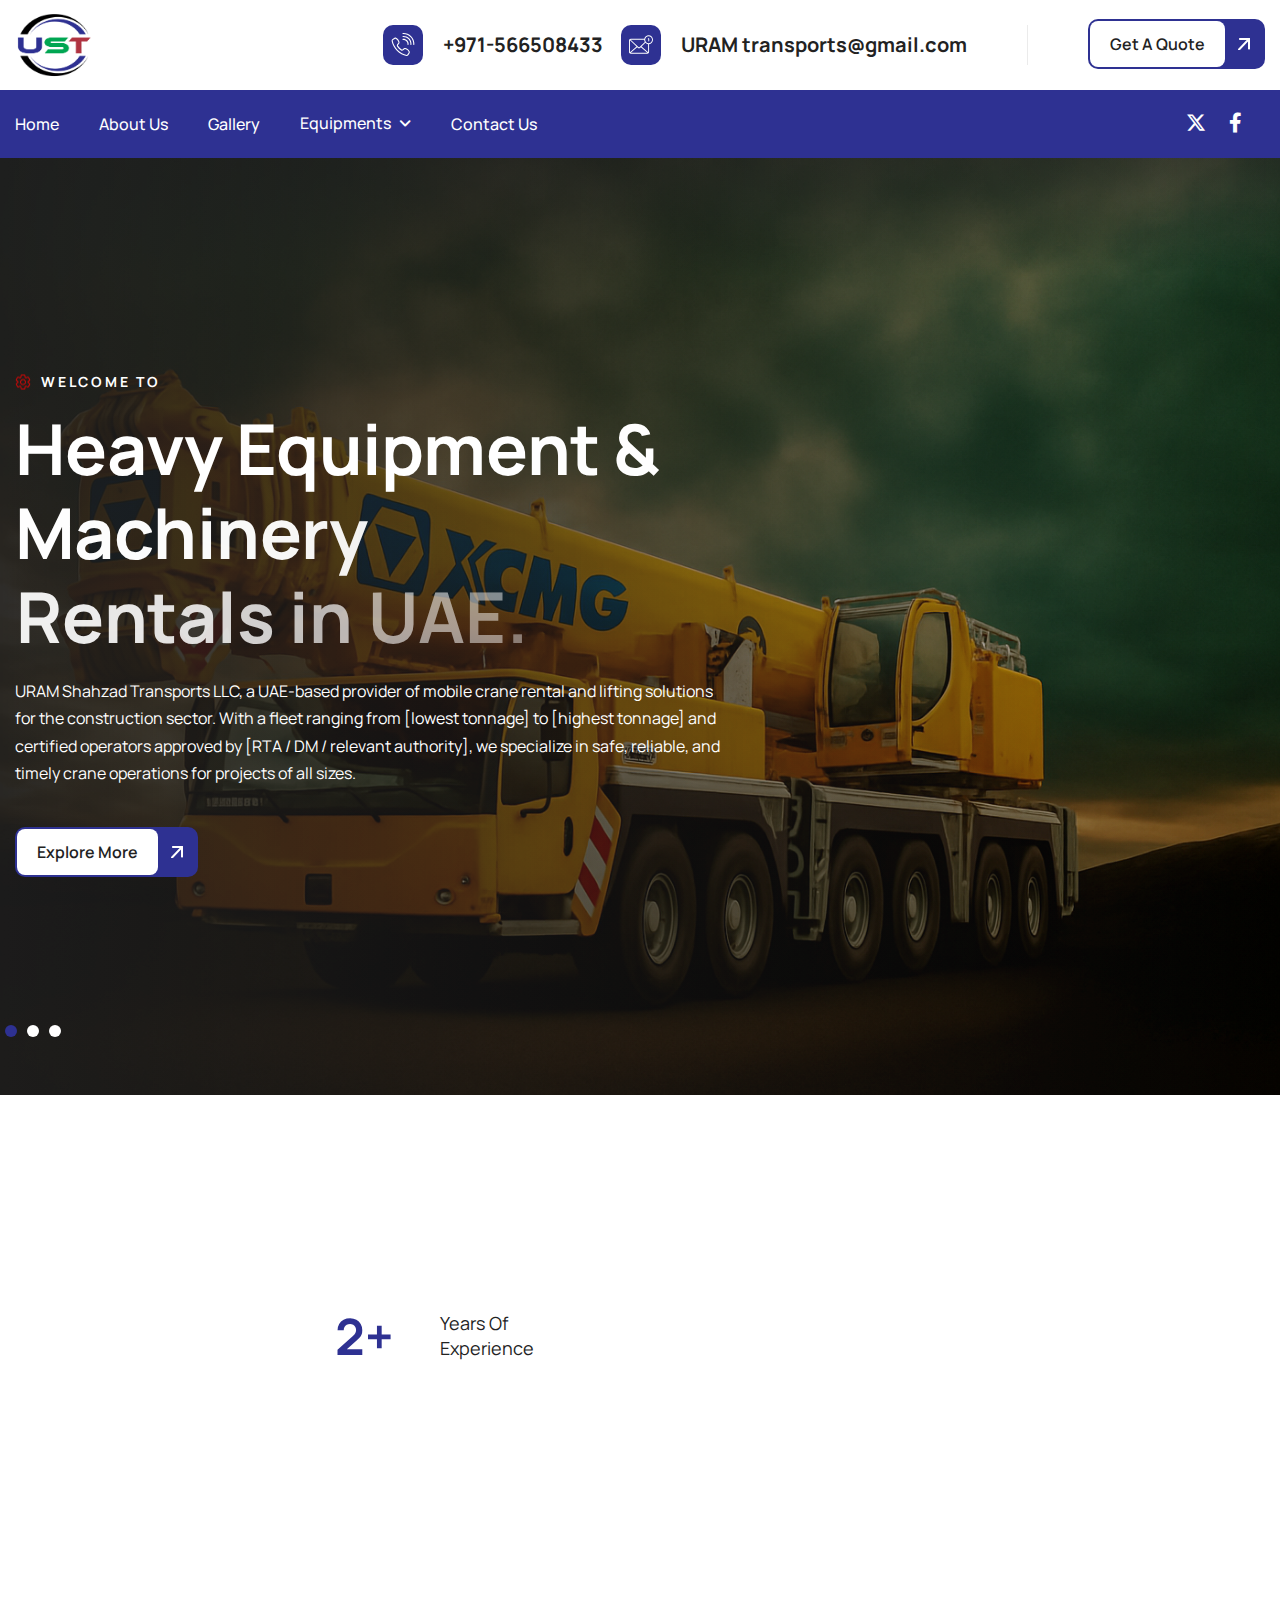
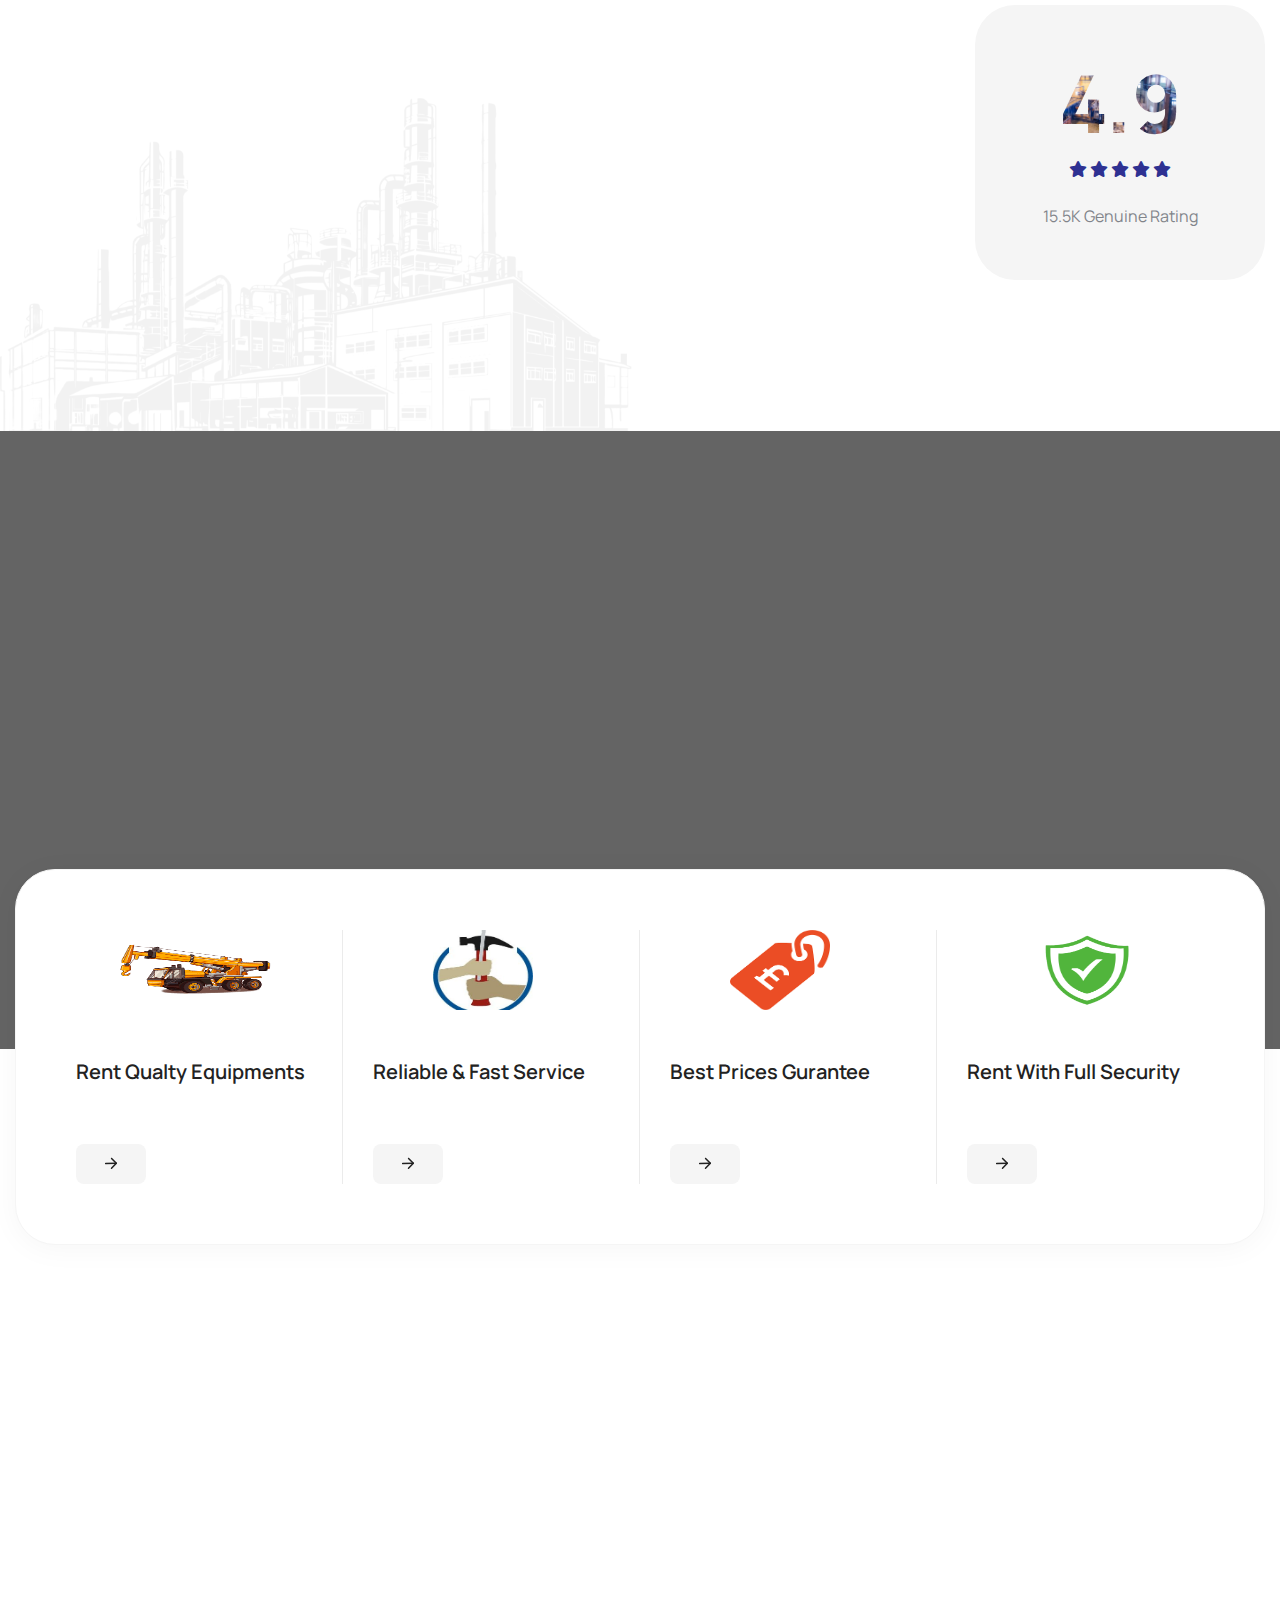
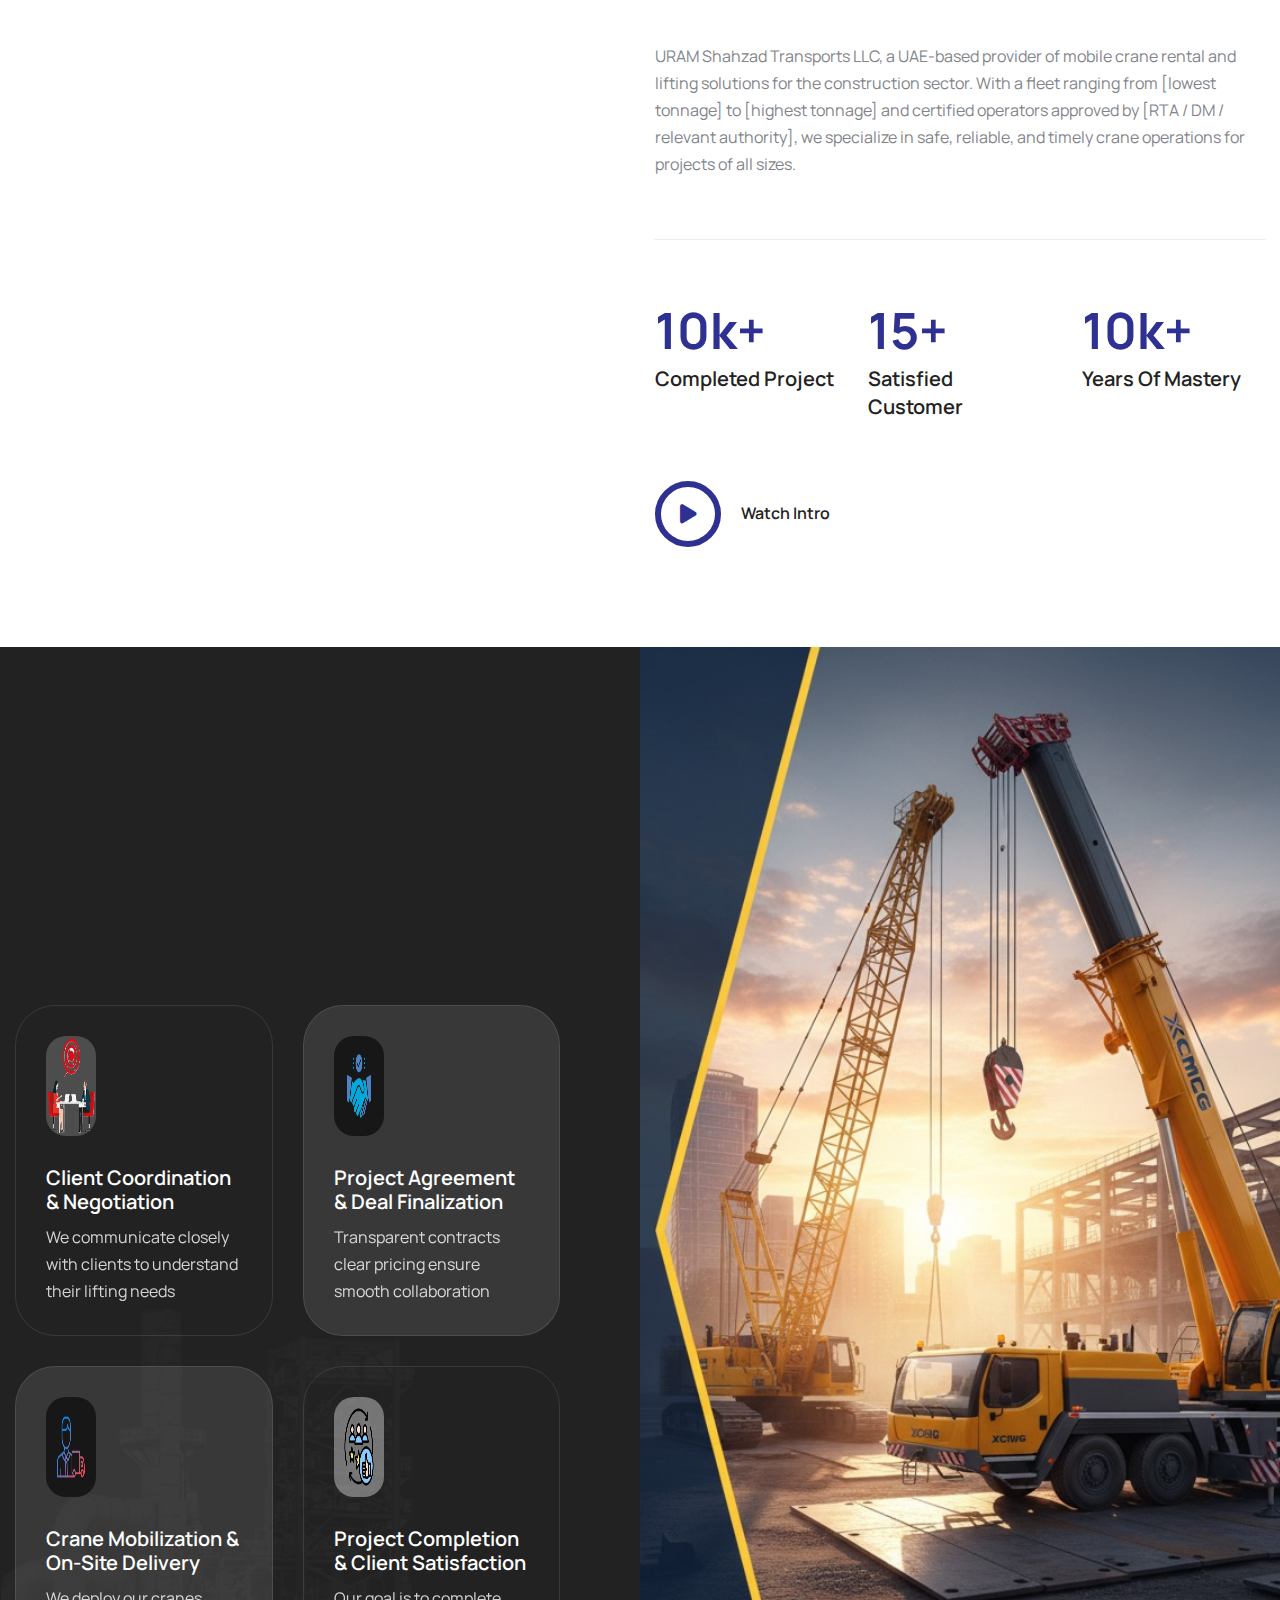
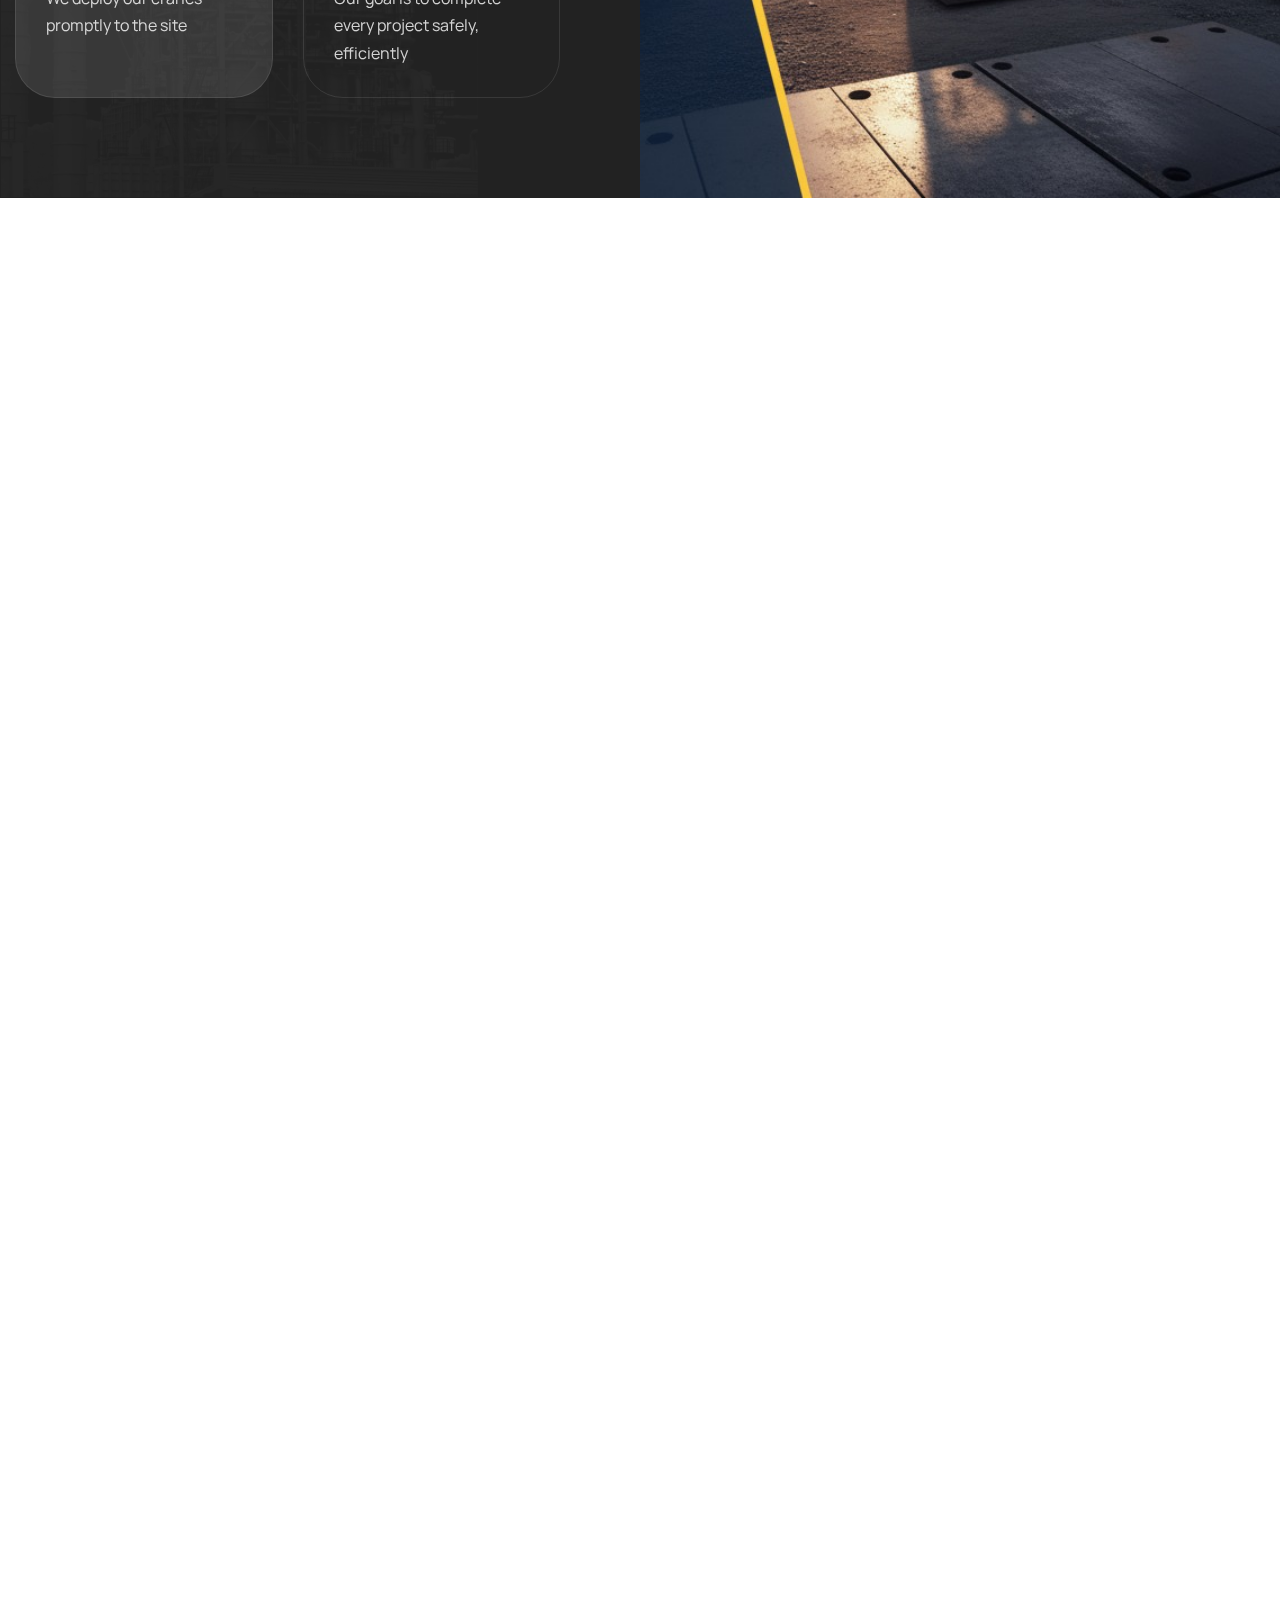
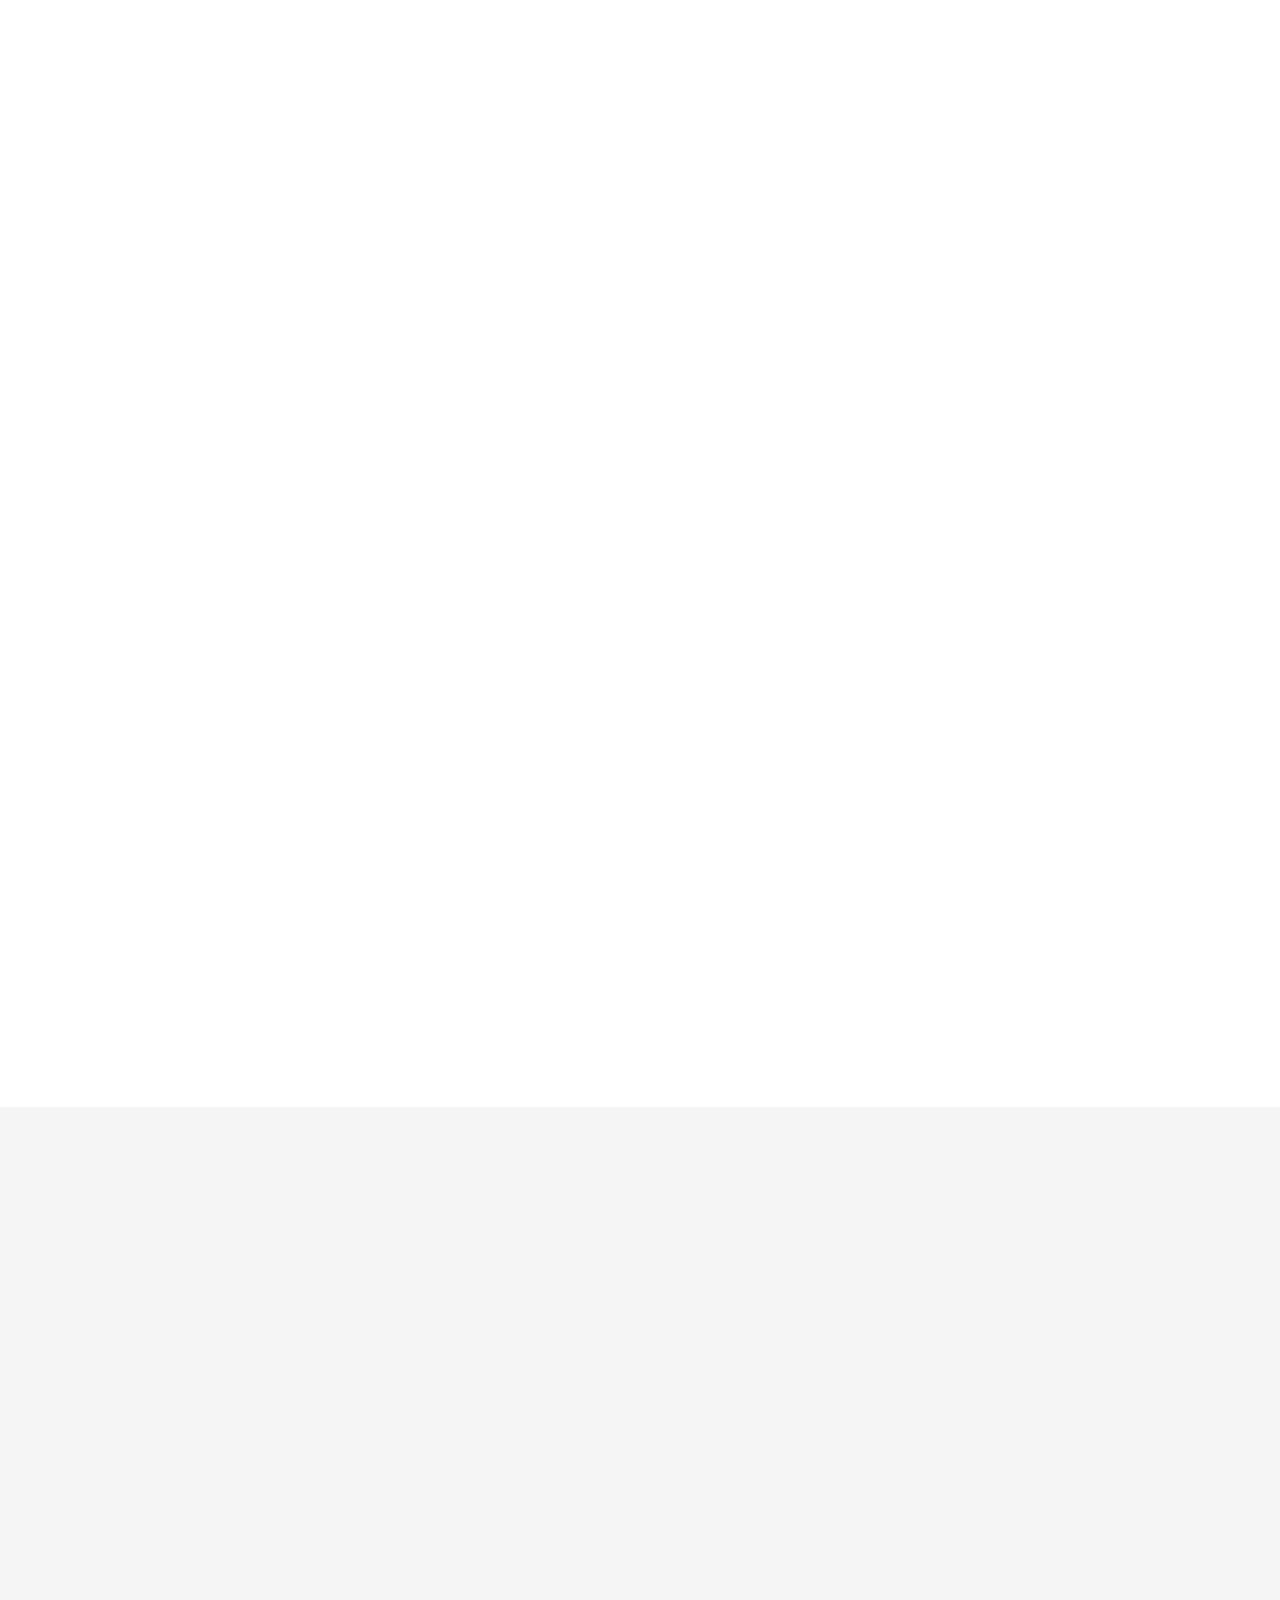
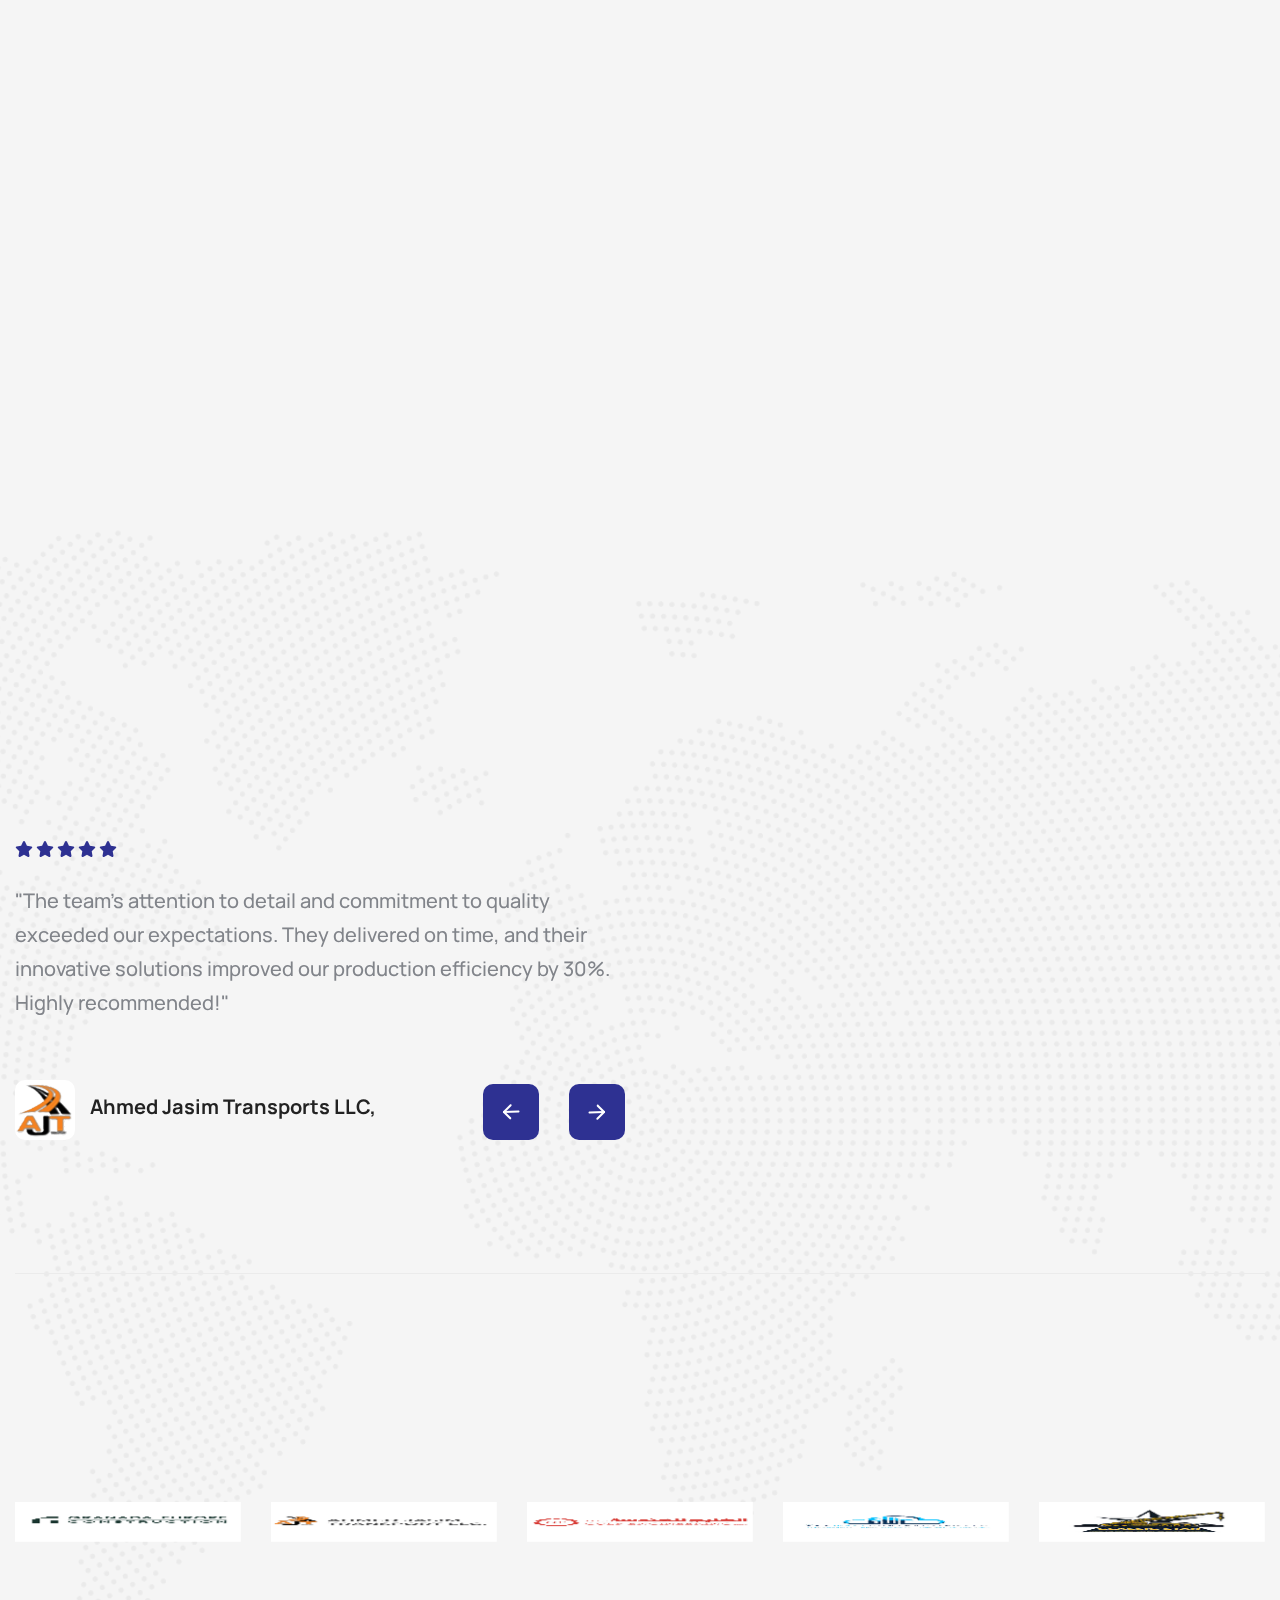
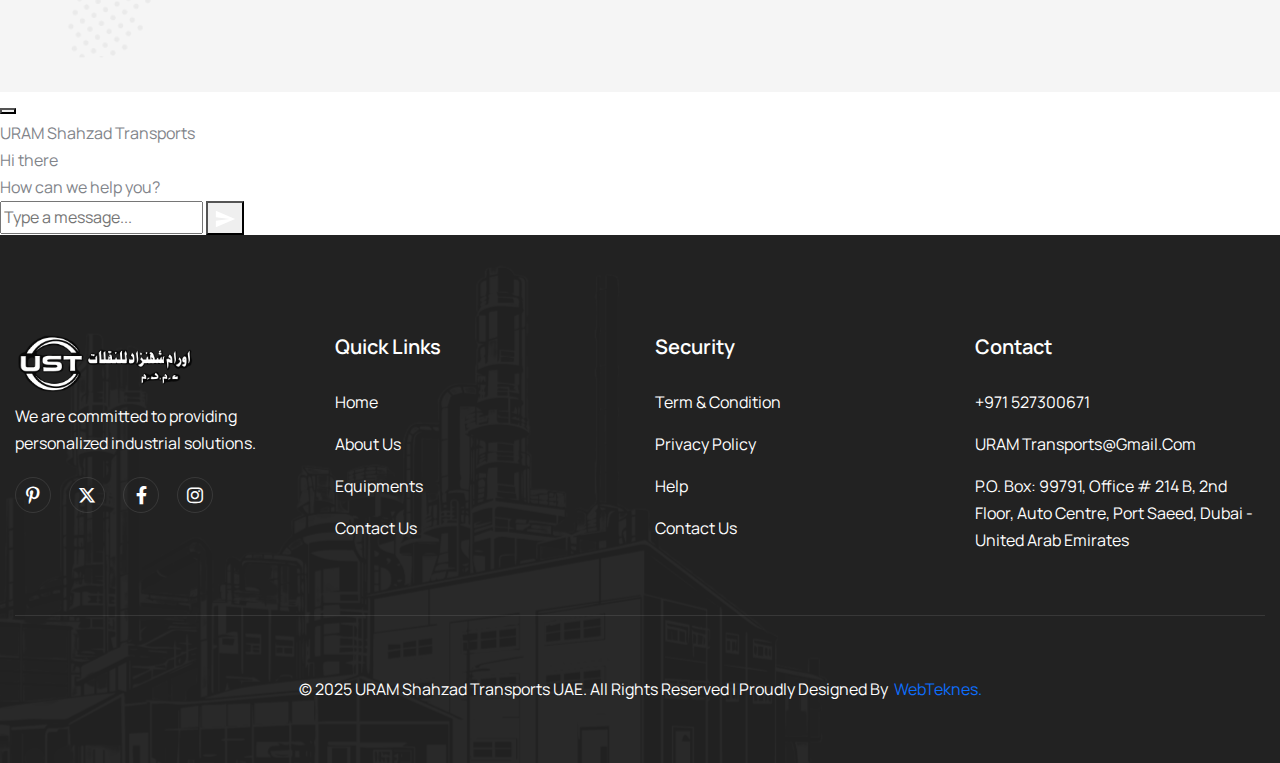
<file: index.html>
<!DOCTYPE html>
<html lang="zxx">
  <!-- Mirrored from html.awaikenthemes.com/toplax/index-slider.html by HTTrack Website Copier/3.x [XR&CO'2014], Sat, 04 Oct 2025 10:37:21 GMT -->
  <head>
    <!-- Meta -->
    <meta charset="utf-8" />
    <meta http-equiv="X-UA-Compatible" content="IE=edge" />
    <meta
      name="viewport"
      content="width=device-width, initial-scale=1.0, maximum-scale=1"
    />
    <meta name="description" content="" />
    <meta name="keywords" content="" />
    <meta name="author" content="Awaiken" />
    <!-- Page Title -->
    <title>URAM    SHAHZAD TRANSPORTS (U.S.T)</title>
    <!-- Favicon Icon -->
    <link rel="shortcut icon" type="image/x-icon" href="images/main-logo.png" />
    <!-- Google Fonts Css-->
    <link rel="preconnect" href="https://fonts.googleapis.com/" />
    <link rel="preconnect" href="https://fonts.gstatic.com/" crossorigin />
    <link
      href="https://fonts.googleapis.com/css2?family=Manrope:wght@200..800&amp;display=swap"
      rel="stylesheet"
    />
    <!-- Bootstrap Css -->
    <link href="css/bootstrap.min.css" rel="stylesheet" media="screen" />
    <!-- SlickNav Css -->
    <link href="css/slicknav.min.css" rel="stylesheet" />
    <!-- Swiper Css -->
    <link rel="stylesheet" href="css/swiper-bundle.min.css" />
    <!-- Font Awesome Icon Css-->
    <link href="css/all.css" rel="stylesheet" media="screen" />
    <!-- Animated Css -->
    <link href="css/animate.css" rel="stylesheet" />
    <!-- Magnific Popup Core Css File -->
    <link rel="stylesheet" href="css/magnific-popup.css" />
    <!-- Mouse Cursor Css File -->
    <link rel="stylesheet" href="css/mousecursor.css" />
    <!-- Main Custom Css -->
    <link href="css/custom.css" rel="stylesheet" media="screen" />
  </head>
  <body>
    <!-- Preloader Start -->
    <!-- <div class="preloader">
      <div class="loading-container">
        <div class="loading"></div>
        <div id="loading-icon"><img src="images/main-logo.png" alt="" /></div>
      </div>
    </div> -->
    <!-- Preloader End -->

    <!-- Topbar Section Start -->
    <div class="topbar">
      <div class="container">
        <div class="row align-items-center">
          <div class="col-lg-3">
            <div class="site-logo">
              <a href="index.html">
                <img
                  src="images/main-logo.png"
                  alt="Logo"
                  style="height: 70px"
                />
              </a>
            </div>
            <!-- Logo End -->
          </div>

          <div class="col-lg-9 col-md-12">
            <!-- Topbar Contact Information Start -->
            <div class="topbar-contact-info">
              <ul>
                <li>
                  <a href="#">
                    <div class="icon-box">
                      <img src="images/icon-phone.svg" alt="" />
                    </div>
                    <p>+971-566508433</p>
                  </a>
                </li>
                <li>
                  <a href="#">
                    <div class="icon-box">
                      <img src="images/icon-mail.svg" alt="" />
                    </div>
                    <p>URAM   transports@gmail.com</p>
                  </a>
                </li>
              </ul>
              <!-- Topbar Qoute Button Start -->
              <div class="topbar-qoute-btn">
                <a href="" class="btn-default"><span>Get a quote</span></a>
              </div>
              <!-- Topbar Qoute Button End -->
            </div>
            <!-- Topbar Contact Information End -->
          </div>
        </div>
      </div>
    </div>
    <!-- Topbar Section End -->

    <!-- Header Start -->
    <header class="main-header">
      <div class="header-sticky">
        <nav class="navbar navbar-expand-lg" style="background-color: #2e3192">
          <div class="container">
            <!-- Logo Start -->
            <a class="navbar-brand" href="index.html">
              <img
                src="images/main/footer-logo.png"
                style="height: 70px; border-radius: 100px"
                alt="Logo1"
              />
            </a>
            <!-- Logo End -->

            <!-- Main Menu Start -->
            <div class="collapse navbar-collapse main-menu">
              <div class="nav-menu-wrapper">
                <ul class="navbar-nav mr-auto" id="menu">
                  <li class="nav-item">
                    <a class="nav-link" href="index.html" style="color: white"
                      >Home</a
                    >
                  </li>
                  <li class="nav-item">
                    <a class="nav-link" href="about.html" style="color: white"
                      >About Us</a
                    >
                  </li>
                  <li class="nav-item">
                    <a class="nav-link" href="gallery.html" style="color: white"
                      >Gallery</a
                    >
                  </li>
                  <li class="nav-item submenu" id="hover">
                    <a class="nav-link" href="" style="color: white"
                      >Equipments</a
                    >
                    <ul>
                      <li class="nav-item">
                        <a class="nav-link" href="mobile-equipments.html"
                          >Mobile Cranes</a
                        >
                      </li>
                      <li class="nav-item">
                        <a class="nav-link" href="crawler-equipments.html"
                          >Crawler Cranes</a
                        >
                      </li>
                    </ul>
                  </li>
                  <li class="nav-item">
                    <a class="nav-link" href="contact.html" style="color: white"
                      >Contact Us</a
                    >
                  </li>
                </ul>
              </div>

              <!-- Header Social Box Start -->
              <div class="header-social-box d-inline-flex">
                <!-- Header Social Links Start -->
                <div class="header-social-links">
                  <ul>
                    <li>
                      <a href="#"
                        ><i
                          class="fa-brands fa-x-twitter"
                          style="color: white"
                        ></i
                      ></a>
                    </li>
                    <li>
                      <a href="#"
                        ><i
                          class="fa-brands fa-facebook-f"
                          style="color: white"
                        ></i
                      ></a>
                    </li>
                    <li>
                      <a href="#"
                        ><i
                          class="fa-brands fa-ins ram"
                          style="color: white"
                        ></i
                      ></a>
                    </li>
                  </ul>
                </div>
                <!-- Header Social Links End -->
              </div>
              <!-- Header Social Box End -->
            </div>
            <!-- Main Menu End -->
            <div class="navbar-toggle"></div>
          </div>
        </nav>
        <div class="responsive-menu"></div>
      </div>
    </header>
    <!-- Header End -->

    <!-- Hero Section Start -->
    <div class="hero hero-slider-layout">
      <div class="swiper">
        <div class="swiper-wrapper">
          <!-- Hero Slide Start -->
          <div class="swiper-slide">
            <div class="hero-slide">
              <!-- Slider Image Start -->
              <div class="hero-slider-image">
                <img src="images/main/ban1.png" alt="" />
              </div>
              <!-- Slider Image End -->

              <div class="container">
                <div class="row">
                  <div class="col-lg-7">
                    <!-- Hero Content Start -->
                    <div class="hero-content">
                      <!-- Section Title Start -->
                      <div class="section-title dark-section">
                        <h3 class="wow fadeInUp">Welcome To</h3>
                        <h1 class="text-anime-style-2" data-cursor="-opaque">
                          <span
                            >Heavy Equipment & Machinery Rentals in UAE.</span
                          >
                        </h1>
                        <p class="wow fadeInUp" data-wow-delay="0.25s">
                          URAM    Shahzad Transports LLC, a UAE-based provider of
                          mobile crane rental and lifting solutions for the
                          construction sector. With a fleet ranging from [lowest
                          tonnage] to [highest tonnage] and certified operators
                          approved by [RTA / DM / relevant authority], we
                          specialize in safe, reliable, and timely crane
                          operations for projects of all sizes.
                        </p>
                      </div>
                      <!-- Section Title End -->

                      <!-- Hero Button Start -->
                      <div class="hero-btn wow fadeInUp" data-wow-delay="0.4s">
                        <a href="" class="btn-default"
                          ><span>explore more</span></a
                        >
                      </div>
                      <!-- Hero Button End -->
                    </div>
                    <!-- Hero Content End -->
                  </div>
                </div>
              </div>
            </div>
          </div>
          <!-- Hero Slide End -->

          <!-- Hero Slide Start -->
          <div class="swiper-slide">
            <div class="hero-slide">
              <!-- Slider Image Start -->
              <div class="hero-slider-image">
                <img src="images/main/ban2.png" alt="" />
              </div>
              <!-- Slider Image End -->

              <div class="container">
                <div class="row">
                  <div class="col-lg-7">
                    <!-- Hero Content Start -->
                    <div class="hero-content">
                      <!-- Section Title Start -->
                      <div class="section-title dark-section">
                        <h3 class="wow fadeInUp">Welcome To</h3>
                        <h1 class="text-anime-style-2" data-cursor="-opaque">
                          <span
                            >Heavy Equipment & Machinery Rentals in UAE.</span
                          >
                        </h1>
                        <p class="wow fadeInUp" data-wow-delay="0.25s">
                          URAM    Shahzad Transports LLC, a UAE-based provider of
                          mobile crane rental and lifting solutions for the
                          construction sector. With a fleet ranging from [lowest
                          tonnage] to [highest tonnage] and certified operators
                          approved by [RTA / DM / relevant authority], we
                          specialize in safe, reliable, and timely crane
                          operations for projects of all sizes.
                        </p>
                      </div>
                      <!-- Section Title End -->

                      <!-- Hero Button Start -->
                      <div class="hero-btn wow fadeInUp" data-wow-delay="0.4s">
                        <a href="" class="btn-default"
                          ><span>explore more</span></a
                        >
                      </div>
                      <!-- Hero Button End -->
                    </div>
                    <!-- Hero Content End -->
                  </div>
                </div>
              </div>
            </div>
          </div>
          <!-- Hero Slide End -->
          <!-- Hero Slide Start -->
          <div class="swiper-slide">
            <div class="hero-slide">
              <!-- Slider Image Start -->
              <div class="hero-slider-image">
                <img src="images/main/ban3.jpg" alt="" />
              </div>
              <!-- Slider Image End -->

              <div class="container">
                <div class="row">
                  <div class="col-lg-7">
                    <!-- Hero Content Start -->
                    <div class="hero-content">
                      <!-- Section Title Start -->
                      <div class="section-title dark-section">
                        <h3 class="wow fadeInUp">Welcome To</h3>
                        <h1 class="text-anime-style-2" data-cursor="-opaque">
                          <span
                            >Heavy Equipment & Machinery Rentals in UAE.</span
                          >
                        </h1>
                        <p class="wow fadeInUp" data-wow-delay="0.25s">
                          URAM    Shahzad Transports LLC, a UAE-based provider of
                          mobile crane rental and lifting solutions for the
                          construction sector. With a fleet ranging from [lowest
                          tonnage] to [highest tonnage] and certified operators
                          approved by [RTA / DM / relevant authority], we
                          specialize in safe, reliable, and timely crane
                          operations for projects of all sizes.
                        </p>
                      </div>
                      <!-- Section Title End -->

                      <!-- Hero Button Start -->
                      <div class="hero-btn wow fadeInUp" data-wow-delay="0.4s">
                        <a href="" class="btn-default"
                          ><span>explore more</span></a
                        >
                      </div>
                      <!-- Hero Button End -->
                    </div>
                    <!-- Hero Content End -->
                  </div>
                </div>
              </div>
            </div>
          </div>
          <!-- Hero Slide End -->
        </div>
        <div class="hero-pagination"></div>
      </div>
    </div>
    <!-- Hero Section End -->

    <!-- About Us Start -->
    <div class="about-us">
      <div class="container">
        <div class="row align-items-center">
          <div class="col-lg-6">
            <!-- About Us Image Start -->
            <div class="about-image">
              <!-- About Image Start -->
              <div class="about-img-1">
                <figure class="image-anime reveal">
                  <img src="images/main/mobilejcb.png" alt="" />
                </figure>
              </div>
              <!-- About Image End -->

              <!-- About Image Start -->
              <div class="about-img-2">
                <figure
                  class="image-anime reveal"
                  style="background-color: azure"
                >
                  <img
                    src="images/main/z6.jpg"
                    style="height: 464px; background-color: azure"
                    alt=""
                  />
                </figure>
              </div>
              <!-- About Image End -->

              <!-- Company Experience Start -->
              <div class="company-experience">
                <div class="company-experience-counter">
                  <h2><span class="counter">2</span>+</h2>
                </div>
                <div class="company-experience-content">
                  <p>years of experience</p>
                </div>
              </div>
              <!-- Company Experience End -->
            </div>
            <!-- About Us Image End -->
          </div>

          <div class="col-lg-6">
            <!-- About Content Start -->
            <div class="about-content">
              <!-- Section Title Start -->
              <div class="section-title">
                <h3 class="wow fadeInUp">about company</h3>
                <h2 class="text-anime-style-2" data-cursor="-opaque">
                  WELCOME TO <br /><span style="color: #2e3192"
                    >URAM SHAHZAD TRANSPORTS</span
                  >
                </h2>
                <p class="wow fadeInUp" data-wow-delay="0.25s">
                  URAM    SHAHZAD TRANSPORTS is a trusted name in heavy machinery
                  rental, providing reliable and well-maintained equipment for
                  all types of construction, industrial, and infrastructure
                  projects.
                </p>
              </div>
              <!-- Section Title End -->

              <div class="about-content-body">
                <div class="row align-items-center">
                  <div class="col-md-6">
                    <!-- About List Btn Box Start -->
                    <div class="about-list-btn">
                      <!-- About Content List Start -->
                      <div
                        class="about-content-list wow fadeInUp"
                        data-wow-delay="0.5s"
                      >
                        <ul>
                          <li>
                            Wide range of heavy machinery available for rent
                          </li>
                          <li>
                            Reliable and timely service for every project size
                          </li>
                          <li>
                            Expert operators and well-maintained equipment
                          </li>
                          <li>Affordable rental plans with flexible terms</li>
                        </ul>
                      </div>
                      <!-- About Content List End -->

                      <!-- About Content Btn Start -->
                      <div
                        class="about-content-btn wow fadeInUp"
                        data-wow-delay="0.75s"
                      >
                        <a href="" class="btn-default"
                          ><span>learn more</span></a
                        >
                      </div>
                      <!-- About Content Btn End -->
                    </div>
                    <!-- About List Btn Box End -->
                  </div>

                  <div class="col-md-6">
                    <!-- About Content Counter Start -->
                    <div class="genuine-rating-counter">
                      <!-- About Counter Item Start -->
                      <div class="about-counter-item">
                        <div class="about-counter">
                          <h2><span class="counter">4.9</span></h2>
                        </div>
                        <div class="genuine-rating">
                          <ul>
                            <li>
                              <i class="fa-solid fa-star"></i>
                              <i class="fa-solid fa-star"></i>
                              <i class="fa-solid fa-star"></i>
                              <i class="fa-solid fa-star"></i>
                              <i class="fa-solid fa-star"></i>
                            </li>
                          </ul>
                        </div>

                        <div class="genuine-rating-counter-content">
                          <p>15.5K genuine rating</p>
                        </div>
                      </div>
                      <!-- About Counter Item End -->
                    </div>
                    <!-- About Content Counter End -->
                  </div>
                </div>
              </div>
            </div>
            <!-- About Content End -->
          </div>
        </div>
      </div>
    </div>
    <!-- About Us End -->

    <!-- Our Service Start -->
    <div class="our-services parallaxie">
      <div class="container">
        <div class="row section-row align-items-center">
          <div class="col-lg-6">
            <!-- Section Title Start -->
            <div class="section-title dark-section">
              <h3 class="wow fadeInUp">services</h3>
              <h2 class="text-anime-style-2" data-cursor="-opaque">
                Your Trusted Mobile
                <span style="color: #2e3">
                  Crane Rental Partner in the UAE</span
                >
              </h2>
            </div>
            <!-- Section Title End -->
          </div>

          <div class="col-lg-6">
            <!-- Section Title Content Start -->
            <div
              class="section-title-content dark-section wow fadeInUp"
              data-wow-delay="0.25s"
            >
              <p>
                At URAM     SHAHZAD TRANSPORTS, we provide reliable heavy machinery
                rentals for construction and industrial projects. From cranes to
                loaders, our well-maintained equipment and timely service ensure
                smooth and efficient operations.
              </p>
            </div>
            <!-- Section Title Content End -->
          </div>
        </div>
      </div>
    </div>
    <!-- Our Service End -->

    <!-- Our Service List Start -->
    <div class="our-services-list">
      <div class="container">
        <div class="row">
          <div class="col-lg-12">
            <!-- Services List Box Start -->
            <div class="services-list-box">
              <!-- Service Item 1 -->
              <div class="service-item">
                <div>
                  <img
                    src="images/main/mobilejcb.png"
                    alt="Negotiation Icon"
                    style="
                      height: 80px;
                      width: 160px;
                      margin-bottom: 50px;
                      margin-left: 40px;
                    "
                  />
                </div>
                <div class="service-body">
                  <h3>Rent Qualty Equipments</h3>
                </div>
                <div class="service-footer">
                  <a href="#" class="service-btn">
                    <img src="images/arrow-dark.svg" alt="arrow" />
                  </a>
                </div>
              </div>

              <!-- Service Item 2 -->
              <div class="service-item">
                <img
                  src="images/main/hamar.jpg"
                  alt="Deal Icon"
                  style="
                    height: 80px;
                    width: 100px;
                    margin-left: 60px;
                    margin-bottom: 50px;
                  "
                />
                <div class="service-body">
                  <h3>Reliable & Fast Service</h3>
                </div>
                <div class="service-footer">
                  <a href="#" class="service-btn">
                    <img src="images/arrow-dark.svg" alt="arrow" />
                  </a>
                </div>
              </div>

              <!-- Service Item 3 -->
              <div class="service-item">
                <img
                  src="images/main/tag.png"
                  alt="Delivery Icon"
                  style="
                    height: 80px;
                    width: 100px;
                    margin-left: 60px;
                    margin-bottom: 50px;
                  "
                />

                <div class="service-body">
                  <h3>Best Prices Gurantee</h3>
                </div>
                <div class="service-footer">
                  <a href="#" class="service-btn">
                    <img src="images/arrow-dark.svg" alt="arrow" />
                  </a>
                </div>
              </div>

              <!-- Service Item 4 -->
              <div class="service-item">
                <img
                  src="images/main/safty.png"
                  alt="Completion Icon"
                  style="
                    height: 80px;
                    width: 160px;
                    margin-left: 40px;
                    margin-bottom: 50px;
                  "
                />

                <div class="service-body">
                  <h3>Rent With Full Security</h3>
                </div>
                <div class="service-footer">
                  <a href="#" class="service-btn">
                    <img src="images/arrow-dark.svg" alt="arrow" />
                  </a>
                </div>
              </div>
            </div>
            <!-- Services List Box End -->
          </div>
        </div>
      </div>
    </div>

    <!-- Our Service List End -->

    <!-- Our Story Start -->
    <div class="our-story">
      <div class="container">
        <div class="row section-row align-items-center">
          <div class="col-lg-6">
            <!-- Section Title Start -->
            <div class="section-title">
              <h3 class="wow fadeInUp">our story</h3>
              <h2 class="text-anime-style-2" data-cursor="-opaque">
                Delivering Lifting Excellence
                <span style="color: #2e3192">Across UAE Projects</span>
              </h2>
            </div>
            <!-- Section Title End -->
          </div>

          <div class="col-lg-6">
            <!-- Our Story Header Image Start -->
            <div class="our-story-header-img">
              <figure class="reveal image-anime">
                <img src="images/main/x2.jpg" alt="" />
              </figure>

              <figure class="reveal image-anime">
                <img src="images/main/x11.jpg" alt="" />
              </figure>
            </div>
            <!-- Our Story Header Image End -->
          </div>
        </div>

        <div class="row align-items-center">
          <div class="col-lg-6">
            <!-- Our Story Image Start -->
            <div class="our-story-img">
              <figure class="reveal image-anime">
                <img src="images/main/z1.jpg" alt="" />
              </figure>
            </div>
            <!-- Our Story Image End -->
          </div>

          <div class="col-lg-6">
            <div class="our-story-content">
              <div class="our-story-content-body">
                <p>
                  URAM Shahzad Transports LLC, a UAE-based provider of mobile
                  crane rental and lifting solutions for the construction
                  sector. With a fleet ranging from [lowest tonnage] to [highest
                  tonnage] and certified operators approved by [RTA / DM /
                  relevant authority], we specialize in safe, reliable, and
                  timely crane operations for projects of all sizes.
                </p>
              </div>

              <div class="our-story-counters">
                <!-- Our Story Counter Start -->
                <div class="our-story-counter">
                  <h3><span class="counter">10</span>k+</h3>
                  <p>completed project</p>
                </div>
                <!-- Our Story Counter End -->

                <!-- Our Story Counter Start -->
                <div class="our-story-counter">
                  <h3><span class="counter">15</span>+</h3>
                  <p>satisfied customer</p>
                </div>
                <!-- Our Story Counter End -->

                <!-- Our Story Counter Start -->
                <div class="our-story-counter">
                  <h3><span class="counter">10</span>k+</h3>
                  <p>years of mastery</p>
                </div>
                <!-- Our Story Counter End -->
              </div>

              <!-- Our Story Intro Video Start -->
              <div class="our-story-intro-video">
                <!-- Intro Video Box Start -->
                <div class="intro-video-box">
                  <!-- Video Play Button Start -->
                  <div class="video-play-button">
                    <a
                      href="https://www.youtube.com/watch?v=Y-x0efG1seA"
                      class="popup-video"
                      data-cursor-text="Play"
                    >
                      <i class="fa-solid fa-play"></i>
                    </a>
                    <p>watch intro</p>
                  </div>
                  <!-- Video Play Button End -->
                </div>
                <!-- Intro Video Box End -->
              </div>
              <!-- Our Story Intro Video End -->
            </div>
          </div>
        </div>
      </div>
    </div>
    <!-- Our Story End -->

    <!-- What We Do Start -->
    <div class="what-we-do">
      <div class="container-fluid">
        <div class="row no-gutters">
          <div class="col-lg-6">
            <!-- What We Do Content Start -->
            <div class="what-we-do-content">
              <!-- Section Title Start -->
              <div class="section-title dark-section">
                <h3 class="wow fadeInUp">what we do</h3>
                <h2 class="text-anime-style-2" data-cursor="-opaque">
                  <span>Safe, Reliable, and Certified Crane Operations</span>
                </h2>
              </div>
              <!-- Section Title End -->

              <!-- What We Do List Start -->
              <div class="what-we-do-list">
                <div class="what-we-do-list-box-1">
                  <!-- What We Do Item Start -->
                  <div class="what-we-do-item">
                    <div class="icon-box">
                      <img
                        src="images/main/nego-icon.png"
                        alt=""
                        style="
                          background-color: rgba(255, 255, 255, 0.195);
                          border-radius: 20px;
                          padding: px;
                          height: 100px;
                          width: 100px;
                        "
                      />
                    </div>
                    <div class="what-we-item-content">
                      <h3>Client Coordination & Negotiation</h3>
                      <p>
                        We communicate closely with clients to understand their
                        lifting needs
                      </p>
                    </div>
                  </div>
                  <!-- What We Do Item End -->

                  <!-- What We Do Item Start -->
                  <div class="what-we-do-item">
                    <div class="icon-box">
                      <img
                        src="images/main/deal-final-icon.png"
                        alt=""
                        style="
                          background-color: rgba(0, 0, 0, 0.589);
                          padding: 10px;
                          height: 100px;
                          width: 100px;
                          border-radius: 20px;
                        "
                      />
                    </div>
                    <div class="what-we-item-content">
                      <h3>Project Agreement & Deal Finalization</h3>
                      <p>
                        Transparent contracts clear pricing ensure smooth
                        collaboration
                      </p>
                    </div>
                  </div>
                  <!-- What We Do Item End -->
                </div>

                <div class="what-we-do-list-box-2">
                  <!-- What We Do Item Start -->
                  <div class="what-we-do-item">
                    <div class="icon-box">
                      <img
                        src="images/main/dlivre-icon.png"
                        alt=""
                        style="
                          background-color: rgba(0, 0, 0, 0.589);
                          padding: 10px;
                          height: 100px;
                          width: 100px;
                          border-radius: 20px;
                        "
                      />
                    </div>
                    <div class="what-we-item-content">
                      <h3>Crane Mobilization & On-Site Delivery</h3>
                      <p>We deploy our cranes promptly to the site</p>
                    </div>
                  </div>
                  <!-- What We Do Item End -->

                  <!-- What We Do Item Start -->
                  <div class="what-we-do-item">
                    <div class="icon-box">
                      <img
                        src="images/main/final-icon.png"
                        style="
                          background-color: rgba(255, 255, 255, 0.376);
                          padding: 10px;
                          height: 100px;
                          width: 100px;
                          border-radius: 20px;
                        "
                        alt=""
                      />
                    </div>
                    <div class="what-we-item-content">
                      <h3>Project Completion & Client Satisfaction</h3>
                      <p>
                        Our goal is to complete every project safely,
                        efficiently
                      </p>
                    </div>
                  </div>
                  <!-- What We Do Item End -->
                </div>
              </div>
              <!-- What We Do List Start -->
            </div>
            <!-- What We Do Content End -->
          </div>

          <div class="col-lg-6">
            <!-- What We Do Image Start -->
            <div class="what-we-do-image">
              <figure class="image-anime">
                <img src="images/main/down.jpg" alt="" />
              </figure>
            </div>
            <!-- What We Do Image End -->
          </div>
        </div>
      </div>
    </div>
    <!-- What We Do End -->

    <!-- Our Work Section Start -->
    <div class="our-work">
      <div class="container">
        <div class="row section-row align-items-center">
          <div class="col-lg-6">
            <!-- Section Title Start -->
            <div class="section-title">
              <h3 class="wow fadeInUp">our work</h3>
              <h2 class="text-anime-style-2" data-cursor="-opaque">
                Our Rental  <span style="color: #2e3192">Cranes</span>
              </h2>
            </div>
            <!-- Section Title End -->
          </div>

          <div class="col-lg-6">
            <!-- Section Title Content Start -->
            <div
              class="section-title-content wow fadeInUp"
              data-wow-delay="0.25s"
            >
              <p>
                Our projects reflect our dedication to quality, reliability, and
                innovation in every industry we serve.
              </p>
            </div>
            <!-- Section Title Content End -->
          </div>
        </div>

        <div class="row">
          <div class="col-lg-12">
            <!-- Choose Our Project Nav start -->
            <div class="our-Project-nav wow fadeInUp" data-wow-delay="0.4s">
              <ul>
                <li><a href="#" class="active-btn" data-filter="*">all</a></li>
                <li>
                  <a href="#" data-filter=".MobileCraesn">Mobile Crane</a>
                </li>
                <li>
                  <a href="#" data-filter=".CrawlerCranes">Crawler Cranes</a>
                </li>
              </ul>
            </div>
            <!-- Choose Our Project Nav End -->
          </div>

          <div class="col-lg-12">
            <!-- Project Item Boxes start -->
            <div class="row project-item-boxes align-items-center">
              <div class="col-md-6 project-item-box manufacturing MobileCraesn">
                <!-- Project Item Start -->
                <div class="project-item wow fadeInUp">
                  <div class="project-image">
                    <figure class="image-anime">
                      <img src="images/main/x6.jpg" alt="" />
                    </figure>
                  </div>

                  <div class="project-tag">
                    <a href="">Mobile Crane</a>
                  </div>

                  <div class="project-content">
                    <h3>
                      <a href="">Total Quality Management Implementation</a>
                    </h3>
                  </div>
                </div>
                <!-- Project Item End -->
              </div>

              <div
                class="col-md-6 project-item-box MobileCraesn sustainability development infrastructure"
              >
                <!-- Project Item Start -->
                <div class="project-item wow fadeInUp" data-wow-delay="0.2s">
                  <div class="project-image">
                    <figure class="image-anime">
                      <img src="images/main/x7.jpg" alt="" />
                    </figure>
                  </div>

                  <div class="project-tag">
                    <a href="">Mobile Crane</a>
                  </div>

                  <div class="project-content">
                    <h3>
                      <a href="">Advanced, modern, and completely safe.</a>
                    </h3>
                  </div>
                </div>
                <!-- Project Item End -->
              </div>

              <div class="col-md-6 project-item-box MobileCraesn">
                <!-- Project Item Start -->
                <div class="project-item wow fadeInUp" data-wow-delay="0.6s">
                  <div class="project-image">
                    <figure class="image-anime">
                      <img src="images/main/x8.jpg" alt="" />
                    </figure>
                  </div>

                  <div class="project-tag">
                    <a href="">Mobile Crane</a>
                  </div>

                  <div class="project-content">
                    <h3>
                      <a href=""
                        >Lift heavy loads with complete safety and
                        reliability.</a
                      >
                    </h3>
                  </div>
                </div>
                <!-- Project Item End -->
              </div>

              <div class="col-md-6 project-item-box MobileCraesn">
                <!-- Project Item Start -->
                <div class="project-item wow fadeInUp" data-wow-delay="0.6s">
                  <div class="project-image">
                    <figure class="image-anime">
                      <img src="images/main/x9.jpg" alt="" />
                    </figure>
                  </div>

                  <div class="project-tag">
                    <a href="">Mobile Crane</a>
                  </div>

                  <div class="project-content">
                    <h3>
                      <a href=""
                        >Lift heavy loads with complete safety and
                        reliability.</a
                      >
                    </h3>
                  </div>
                </div>
                <!-- Project Item End -->
              </div>
              <div class="col-md-6 project-item-box CrawlerCranes">
                <!-- Project Item Start -->
                <div class="project-item wow fadeInUp" data-wow-delay="0.6s">
                  <div class="project-image">
                    <figure class="image-anime">
                      <img src="images/main/z1.jpg" alt="" />
                    </figure>
                  </div>

                  <div class="project-tag">
                    <a href="">Crawler Cranes</a>
                  </div>

                  <div class="project-content">
                    <h3>
                      <a href=""
                        >Lift heavy loads with complete safety and
                        reliability.</a
                      >
                    </h3>
                  </div>
                </div>
                <!-- Project Item End -->
              </div>
              <div class="col-md-6 project-item-box CrawlerCranes">
                <!-- Project Item Start -->
                <div class="project-item wow fadeInUp" data-wow-delay="0.6s">
                  <div class="project-image">
                    <figure class="image-anime">
                      <img src="images/main/z2.jpg" alt="" />
                    </figure>
                  </div>

                  <div class="project-tag">
                    <a href="">Crawler Cranes</a>
                  </div>

                  <div class="project-content">
                    <h3>
                      <a href=""
                        >Lift heavy loads with complete safety and
                        reliability.</a
                      >
                    </h3>
                  </div>
                </div>
                <!-- Project Item End -->
              </div>
              <div class="col-md-6 project-item-box CrawlerCranes">
                <!-- Project Item Start -->
                <div class="project-item wow fadeInUp" data-wow-delay="0.6s">
                  <div class="project-image">
                    <figure class="image-anime">
                      <img src="images/main/z5.jpg" alt="" />
                    </figure>
                  </div>

                  <div class="project-tag">
                    <a href="">Crawler Cranes</a>
                  </div>

                  <div class="project-content">
                    <h3>
                      <a href=""
                        >Lift heavy loads with complete safety and
                        reliability.</a
                      >
                    </h3>
                  </div>
                </div>
                <!-- Project Item End -->
              </div>
              <div class="col-md-6 project-item-box MobileCraesn">
                <!-- Project Item Start -->
                <div class="project-item wow fadeInUp" data-wow-delay="0.6s">
                  <div class="project-image">
                    <figure class="image-anime">
                      <img src="images/main/ban2.png" alt="" />
                    </figure>
                  </div>

                  <div class="project-tag">
                    <a href="">Mobile Crane</a>
                  </div>

                  <div class="project-content">
                    <h3>
                      <a href=""
                        >Lift heavy loads with complete safety and
                        reliability.</a
                      >
                    </h3>
                  </div>
                </div>
                <!-- Project Item End -->
              </div>
            </div>
            <!-- Project Item Boxes End -->
          </div>
        </div>
      </div>
    </div>
    <!-- Our Work Section End -->

    <!-- Our Process Section Start -->
    <div class="our-process">
      <div class="container">
        <div class="row section-row align-items-center">
          <div class="col-lg-6">
            <!-- Section Title Start -->
            <div class="section-title">
              <h3 class="wow fadeInUp">our process</h3>
              <h2 class="text-anime-style-2" data-cursor="-opaque">
                Streamlined processes
                <span style="color: #2e3192">for optimal efficiency</span>
              </h2>
            </div>
            <!-- Section Title End -->
          </div>

          <div class="col-lg-6">
            <!-- Section Title Content Start -->
            <div
              class="section-title-content wow fadeInUp"
              data-wow-delay="0.25s"
            >
              <p>
                Our process ensures efficiency and quality through advanced
                technology and proven best practices at every stage.
              </p>
            </div>
            <!-- Section Title Content End -->
          </div>
        </div>

        <div class="row align-items-center">
          <div class="col-lg-6">
            <!-- Our Process Image Start -->
            <div class="our-process-image">
              <figure class="image-anime reveal">
                <img src="images/main/z2.jpg" alt="" />
              </figure>
            </div>
            <!-- Our Process Image End -->
          </div>

          <div class="col-lg-6">
            <!-- Process Step Box Start -->
            <div class="process-steps-box">
              <!-- Process Step Item Start -->
              <div class="process-step-item wow fadeInUp">
                <div class="process-step-no">
                  <h2>01</h2>
                </div>
                <div class="process-step-content">
                  <h3>understanding your needs</h3>
                  <p>
                    We begin by thoroughly assessing your requirements and
                    objectives to develop a tailored approach.
                  </p>
                </div>
              </div>
              <!-- Process Step Item End -->

              <!-- Process Step Item Start -->
              <div
                class="process-step-item active wow fadeInUp"
                data-wow-delay="0.25s"
              >
                <div class="process-step-no">
                  <h2>02</h2>
                </div>
                <div class="process-step-content">
                  <h3>design and planning</h3>
                  <p>
                    Our team collaborates to create detailed project plans,
                    ensuring all aspects of the process.
                  </p>
                </div>
              </div>
              <!-- Process Step Item End -->

              <!-- Process Step Item Start -->
              <div class="process-step-item wow fadeInUp" data-wow-delay="0.5s">
                <div class="process-step-no">
                  <h2>03</h2>
                </div>
                <div class="process-step-content">
                  <h3>implementation</h3>
                  <p>
                    Utilizing advanced technologies and skilled personnel, we
                    execute the project
                  </p>
                </div>
              </div>
              <!-- Process Step Item End -->
            </div>
            <!-- Process Step Box End -->
          </div>
        </div>
      </div>
    </div>
    <!-- Our Process Section End -->

    <!-- Our Testimonial Section Start -->
    <div class="our-testimonial">
      <div class="container">
        <div class="row align-items-center">
          <div class="col-lg-6">
            <!-- Our Testimonial Content Start -->
            <div class="our-testimonial-content">
              <!-- Section Title Start -->
              <div class="section-title">
                <h3 class="wow fadeInUp">Our client say</h3>
                <h2 class="text-anime-style-3" data-cursor="-opaque">
                  What our satisfied clients
                  <span style="color: #2e3192">are saying</span>
                </h2>
              </div>
              <!-- Section Title End -->

              <!-- Testimonial Slider Start -->
              <div class="testimonial-slider">
                <div class="swiper">
                  <div class="swiper-wrapper" data-cursor-text="Drag">
                    <!-- Testimonial Slide Start -->
                    <div class="swiper-slide">
                      <div class="testimonial-item">
                        <div class="testimonial-rating">
                          <i class="fa-solid fa-star"></i>
                          <i class="fa-solid fa-star"></i>
                          <i class="fa-solid fa-star"></i>
                          <i class="fa-solid fa-star"></i>
                          <i class="fa-solid fa-star"></i>
                        </div>

                        <div class="testimonial-content">
                          <p>
                            "The team's attention to detail and commitment to
                            quality exceeded our expectations. They delivered on
                            time, and their innovative solutions improved our
                            production efficiency by 30%. Highly recommended!"
                          </p>
                        </div>

                        <div class="testimonial-body">
                          <div class="author-image">
                            <figure class="image-anime">
                              <img src="images/main/clients/ahmad.png" alt="" />
                            </figure>
                          </div>
                          <div class="author-content">
                            <h3>Ahmed Jasim Transports LLC,</h3>
                          </div>
                        </div>
                      </div>
                    </div>
                    <!-- Testimonial Slide End -->

                    <!-- Testimonial Slide Start -->
                    <div class="swiper-slide">
                      <div class="testimonial-item">
                        <div class="testimonial-rating">
                          <i class="fa-solid fa-star"></i>
                          <i class="fa-solid fa-star"></i>
                          <i class="fa-solid fa-star"></i>
                          <i class="fa-solid fa-star"></i>
                          <i class="fa-solid fa-star"></i>
                        </div>

                        <div class="testimonial-content">
                          <p>
                            "The team's attention to detail and commitment to
                            quality exceeded our expectations. They delivered on
                            time, and their innovative solutions improved our
                            production efficiency by 30%. Highly recommended!"
                          </p>
                        </div>

                        <div class="testimonial-body">
                          <div class="author-image">
                            <figure class="image-anime">
                              <img src="images/main/clients/sky.png" alt="" />
                            </figure>
                          </div>
                          <div class="author-content">
                            <h3>Sky Wall Contracting LLC</h3>
                          </div>
                        </div>
                      </div>
                    </div>
                    <!-- Testimonial Slide End -->
                  </div>
                  <div class="testimonial-btn">
                    <div class="testimonial-button-prev"></div>
                    <div class="testimonial-button-next"></div>
                  </div>
                </div>
              </div>
              <!-- Testimonial Slider End -->
            </div>
            <!-- Our Testimonial Content End -->
          </div>
          <div class="col-lg-6">
            <!-- Our Testimonial Image Start -->
            <div class="our-testimonial-image">
              <figure class="image-anime reveal">
                <img src="images/main/x7.jpg" alt="" />
              </figure>
            </div>
            <!-- Our Testimonial Image End -->
          </div>

          <style>
            .section-title1 {
              margin-bottom: 50px;
            }
            .section-title1 h2 {
              font-size: 40px;
              margin-top: 50px;
              text-align: center;
            }
          </style>
          <div class="col-lg-12">
            <div style="padding-bottom: 50px">
              
              <!-- Agency Support Slider Start -->
              <div class="testimonial-company-slider">
                <div class="section-title1">
                <h2 class="text-anime-style-3" data-cursor="-opaque">
                  Our Clients <span style="color: #2e3192">Portfilio</span>
                </h2>
              </div>
                <div class="swiper">
                  <div class="swiper-wrapper">
                    <!-- Agency Support Logo Start -->
                    <div class="swiper-slide">
                      <div class="company-logo">
                        <img src="images/main/clients/01.png" alt="" />
                      </div>
                    </div>
                    <!-- Agency Support Logo End -->

                    <!-- Agency Support Logo Start -->
                    <div class="swiper-slide">
                      <div class="company-logo">
                        <img src="images/main/clients/02.png" alt="" />
                      </div>
                    </div>
                    <!-- Agency Support Logo End -->

                    <!-- Agency Support Logo Start -->
                    <div class="swiper-slide">
                      <div class="company-logo">
                        <img src="images/main/clients/03.png" alt="" />
                      </div>
                    </div>
                    <!-- Agency Support Logo End -->

                    <!-- Agency Support Logo Start -->
                    <div class="swiper-slide">
                      <div class="company-logo">
                        <img src="images/main/clients/04.png" alt="" />
                      </div>
                    </div>
                    <!-- Agency Support Logo End -->

                    <!-- Agency Support Logo Start -->
                    <div class="swiper-slide">
                      <div class="company-logo">
                        <img src="images/main/clients/05.png" alt="" />
                      </div>
                    </div>
                    <!-- Agency Support Logo End -->

                    <!-- Agency Support Logo Start -->
                    <div class="swiper-slide">
                      <div class="company-logo">
                        <img src="images/main/clients/06.png" alt="" />
                      </div>
                    </div>
                    <div class="swiper-slide">
                      <div class="company-logo">
                        <img src="images/main/clients/g7.png" alt="" />
                      </div>
                    </div>
                    <div class="swiper-slide">
                      <div class="company-logo">
                        <img src="images/main/clients/g8.png" alt="" />
                      </div>
                    </div>
                    <div class="swiper-slide">
                      <div class="company-logo">
                        <img src="images/main/clients/g9.png" alt="" />
                      </div>
                    </div>
                    <!-- Agency Support Logo End -->
                  
                  </div>
                </div>
              </div>
              <!-- Agency Support Slider End -->
            </div>
          </div>
        </div>
      </div>
    </div>
    <!-- Our Testimonial Section End -->

    <button class="toggle-button" onclick="toggleChat()"></button>

    <div class="chat-container" id="chatContainer">
      <div class="header">URAM    Shahzad Transports</div>
      <div class="chat-messages">
        <div class="message">Hi there</div>
        <div class="message">How can we help you?</div>
      </div>
      <div class="input-container">
        <input id="chatInput" type="text" placeholder="Type a message..." />
        <button class="send-btn" id="sendBtn">
          <svg
            xmlns="http://www.w3.org/2000/svg"
            viewBox="0 0 24 24"
            fill="white"
            width="22px"
            height="22px"
          >
            <path d="M2 21l21-9L2 3v7l15 2-15 2z" />
          </svg>
        </button>
      </div>
    </div>

  <!-- Footer Start -->
    <footer class="main-footer">
      <div class="container">
        <div class="row">
          <div class="col-lg-12"></div>

          <div class="col-lg-3 col-md-12">
            <!-- About Footer Start -->
            <div class="about-footer">
              <!-- Footer Logo Start -->
              <div class="footer-logo">
                <img
                  src="images/main/footer-logo.png"
                  alt=""
                />
              </div>
              <!-- Footer Logo End -->

              <!-- About Footer Content Start -->
              <div class="about-footer-content">
                <p>
                  We are committed to providing personalized industrial
                  solutions.
                </p>
              </div>
              <!-- About Footer Content End -->

              <!-- Footer Social Link Start -->
              <div class="footer-social-links">
                <ul>
                  <li>
                    <a href="#"
                      ><i
                        class="fa-brands fa-pinterest-p"
                        style="color: white"
                      ></i
                    ></a>
                  </li>
                  <li>
                    <a href="#"
                      ><i
                        class="fa-brands fa-x-twitter"
                        style="color: white"
                      ></i
                    ></a>
                  </li>
                  <li>
                    <a href="#"
                      ><i
                        class="fa-brands fa-facebook-f"
                        style="color: white"
                      ></i
                    ></a>
                  </li>
                  <li>
                    <a href="#"
                      ><i
                        class="fa-brands fa-instagram"
                        style="color: white"
                      ></i
                    ></a>
                  </li>
                </ul>
              </div>
              <!-- Footer Social Link End -->
            </div>
            <!-- About Footer End -->
          </div>

          <div class="col-lg-3 col-md-4 col-6">
            <!-- Footer Links Start -->
            <div class="footer-links">
              <h3>quick links</h3>
              <ul>
                <li><a href="index.html">Home</a></li>
                <li><a href="about.html">About Us</a></li>
                <li><a href="mobile-equipments.html">Equipments</a></li>
                <li><a href="contact.html">Contact Us</a></li>
              </ul>
            </div>
            <!-- Footer Links End -->
          </div>

          <div class="col-lg-3 col-md-4 col-6">
            <!-- Footer Links Start -->
            <div class="footer-links">
              <h3>Security</h3>
              <ul>
                <li><a href="#">term & condition</a></li>
                <li><a href="#">privacy policy</a></li>
                <li><a href="#">help</a></li>
                <li><a href="contact.html">contact us</a></li>
              </ul>
            </div>
            <!-- Footer Links End -->
          </div>

          <div class="col-lg-3 col-md-4 col-12">
            <!-- Footer Links Start -->
            <div class="footer-links">
              <h3>Contact</h3>
              <ul>
                <li>+971 527300671</li>
                <li>URAM   transports@gmail.com</li>
                <li>
                  P.O. Box: 99791, Office # 214 B, 2nd Floor, Auto Centre, Port
                  Saeed, Dubai - United Arab Emirates
                </li>
              </ul>
            </div>
            <!-- Footer Links End -->
          </div>
        </div>

        <!-- Footer Copyright Section Start -->
        <div class="footer-copyright">
          <div class="row align-items-center">
            <div class="col-lg-12">
              <!-- Footer Copyright Start -->
              <div class="footer-copyright-text">
                <p>
                  © 2025 URAM    Shahzad Transports UAE. All Rights Reserved | Proudly Designed By 
                  <a href="https://webteknes.com/" target="_blank">
                    WebTeknes.</a
                  >
                </p>
              </div>
              <!-- Footer Copyright End -->
            </div>
          </div>
        </div>
        <!-- Footer Copyright Section End -->
      </div>
    </footer>
    <!-- Footer End -->

    <script>
      function toggleChat() {
        const button = document.querySelector(".toggle-button");
        const chat = document.getElementById("chatContainer");
        chat.classList.toggle("active");
        button.classList.toggle("cross");
      }
    </script>

    <script>
      function toggleChat() {
        const chatContainer = document.getElementById("chatContainer");
        const toggleButton = document.querySelector(".toggle-button");
        chatContainer.classList.toggle("active");
        toggleButton.classList.toggle("cross");
      }

      // WhatsApp sending logic
      const phoneNumber = "971566508433"; // no +
      const chatInput = document.getElementById("chatInput");
      const sendBtn = document.getElementById("sendBtn");

      function sendMessage() {
        const message = encodeURIComponent(chatInput.value.trim() || "Hello!");
        const whatsappURL = `https://wa.me/${phoneNumber}?text=${message}`;
        window.open(whatsappURL, "_blank");
        chatInput.value = "";
      }

      sendBtn.addEventListener("click", sendMessage);

      chatInput.addEventListener("keypress", function (e) {
        if (e.key === "Enter") {
          sendMessage();
        }
      });
    </script>

    <!-- Jquery Library File -->
    <script src="js/jquery-3.7.1.min.js"></script>
    <!-- Bootstrap js file -->
    <script src="js/bootstrap.min.js"></script>
    <!-- Validator js file -->
    <script src="js/validator.min.js"></script>
    <!-- SlickNav js file -->
    <script src="js/jquery.slicknav.js"></script>
    <!-- Swiper js file -->
    <script src="js/swiper-bundle.min.js"></script>
    <!-- Counter js file -->
    <script src="js/jquery.waypoints.min.js"></script>
    <script src="js/jquery.counterup.min.js"></script>
    <!-- Isotop js file -->
    <script src="js/isotope.min.js"></script>
    <!-- Magnific js file -->
    <script src="js/jquery.magnific-popup.min.js"></script>
    <!-- SmoothScroll -->
    <script src="js/SmoothScroll.js"></script>
    <!-- Parallax js -->
    <script src="js/parallaxie.js"></script>
    <!-- MagicCursor js file -->
    <script src="js/gsap.min.js"></script>
    <script src="js/magiccursor.js"></script>
    <!-- Text Effect js file -->
    <script src="js/SplitText.js"></script>
    <script src="js/ScrollTrigger.min.js"></script>
    <!-- YTPlayer js File -->
    <script src="js/jquery.mb.YTPlayer.min.js"></script>
    <!-- Wow js file -->
    <script src="js/wow.js"></script>
    <!-- Main Custom js file -->
    <script src="js/function.js"></script>
  </body>

  <!-- Mirrored from html.awaikenthemes.com/toplax/index-slider.html by HTTrack Website Copier/3.x [XR&CO'2014], Sat, 04 Oct 2025 10:37:46 GMT -->
</html>
</file>
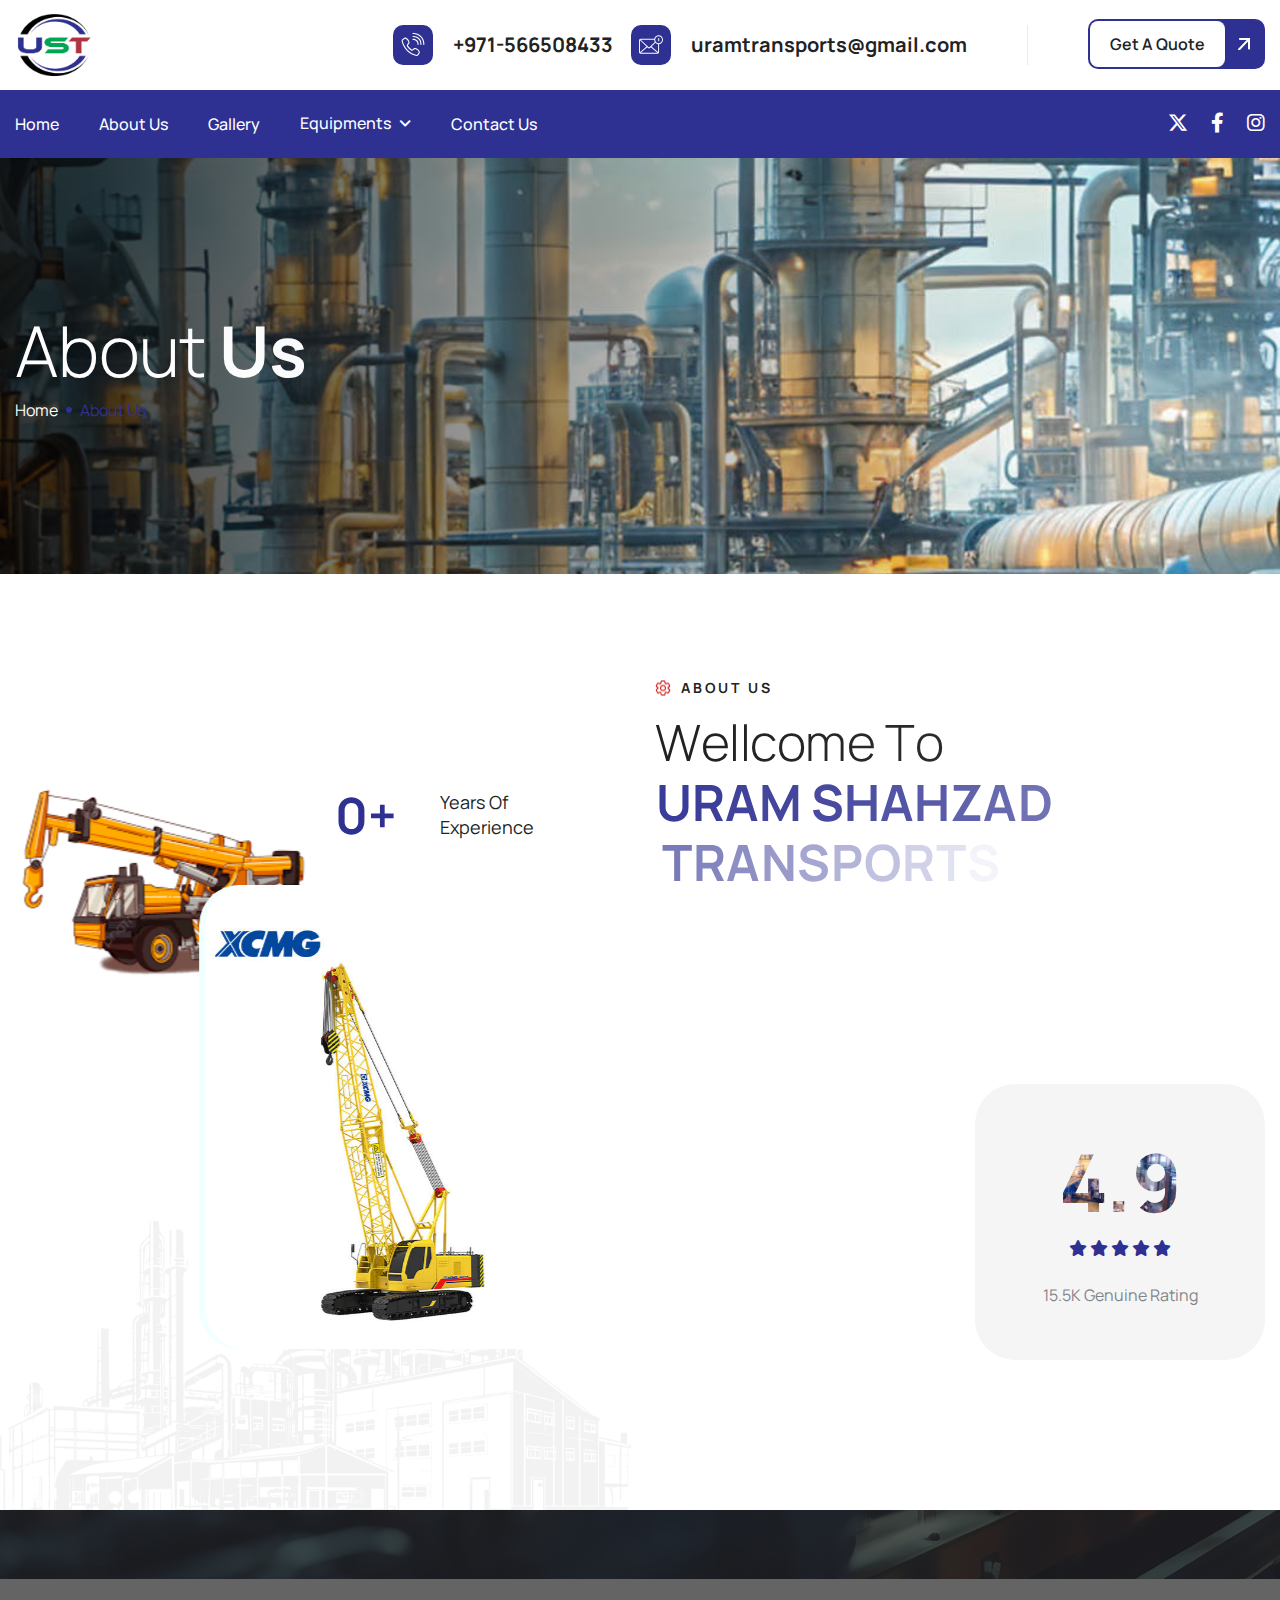
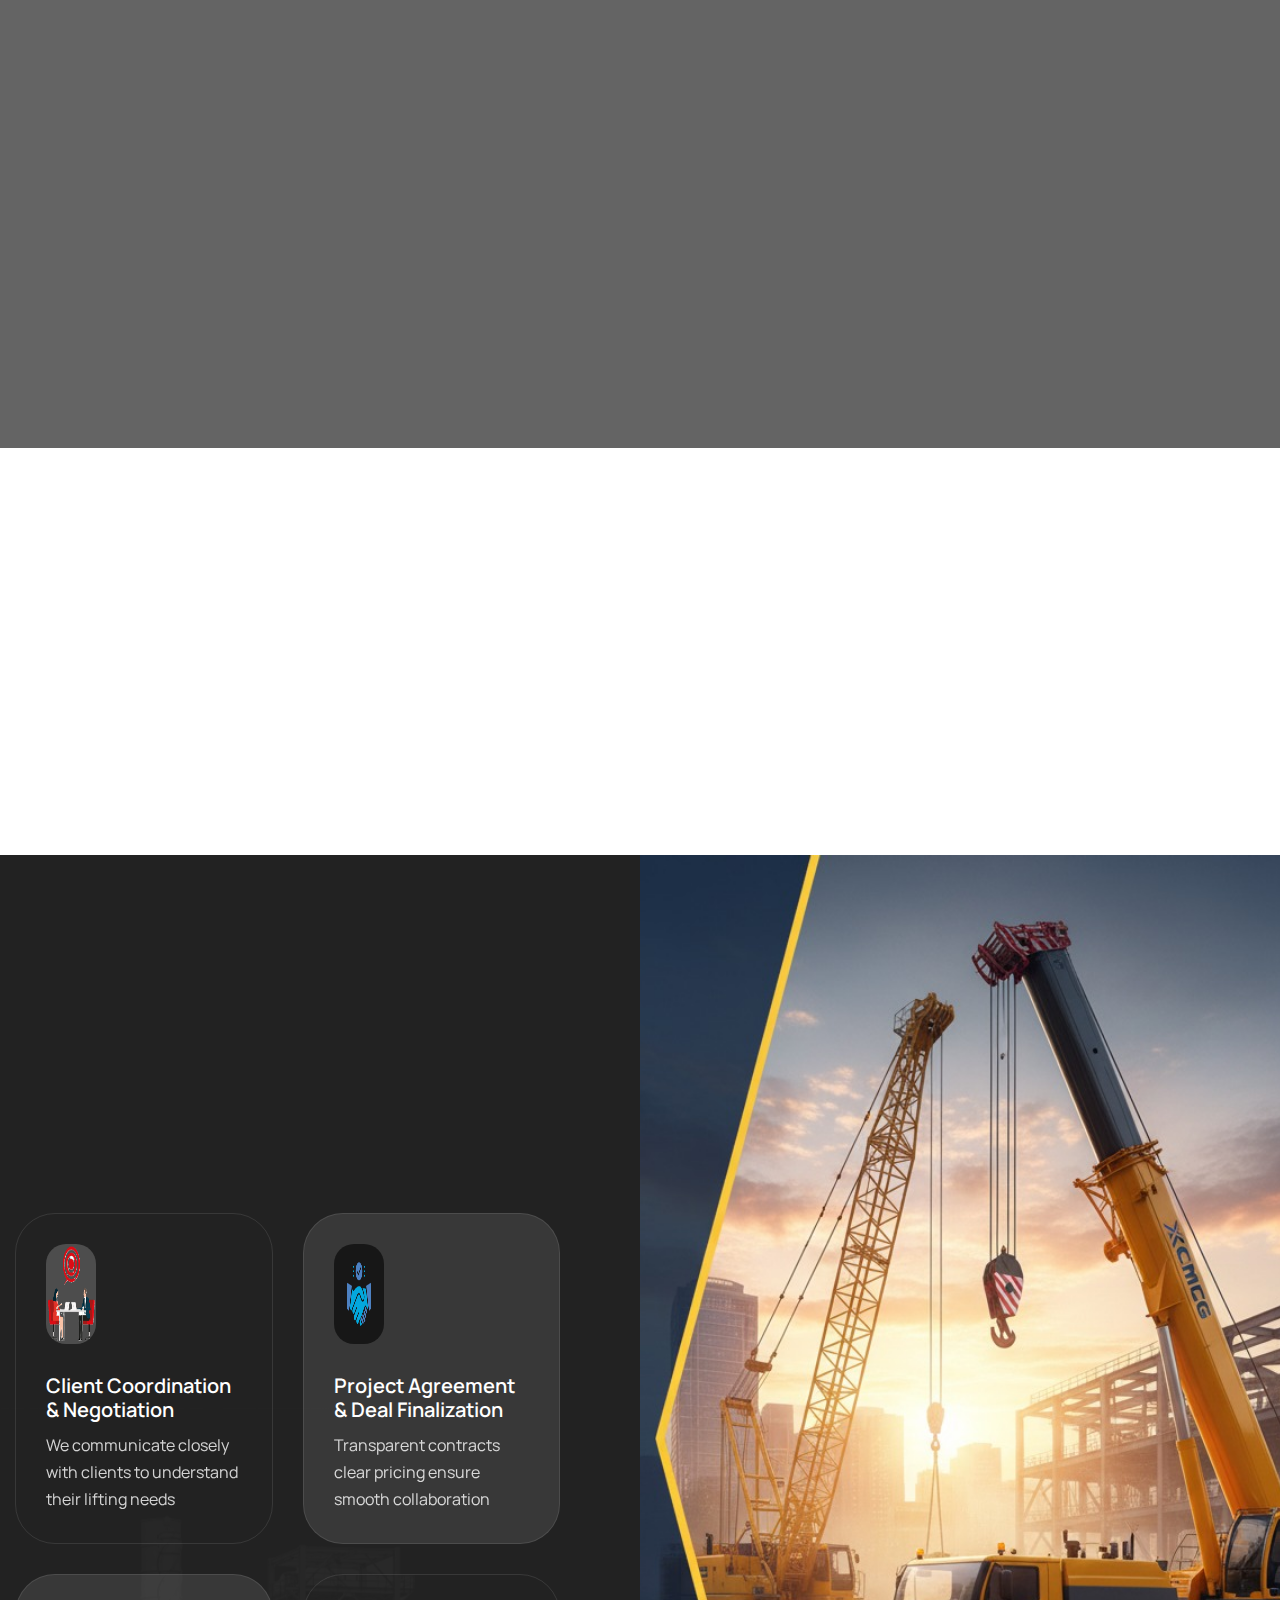
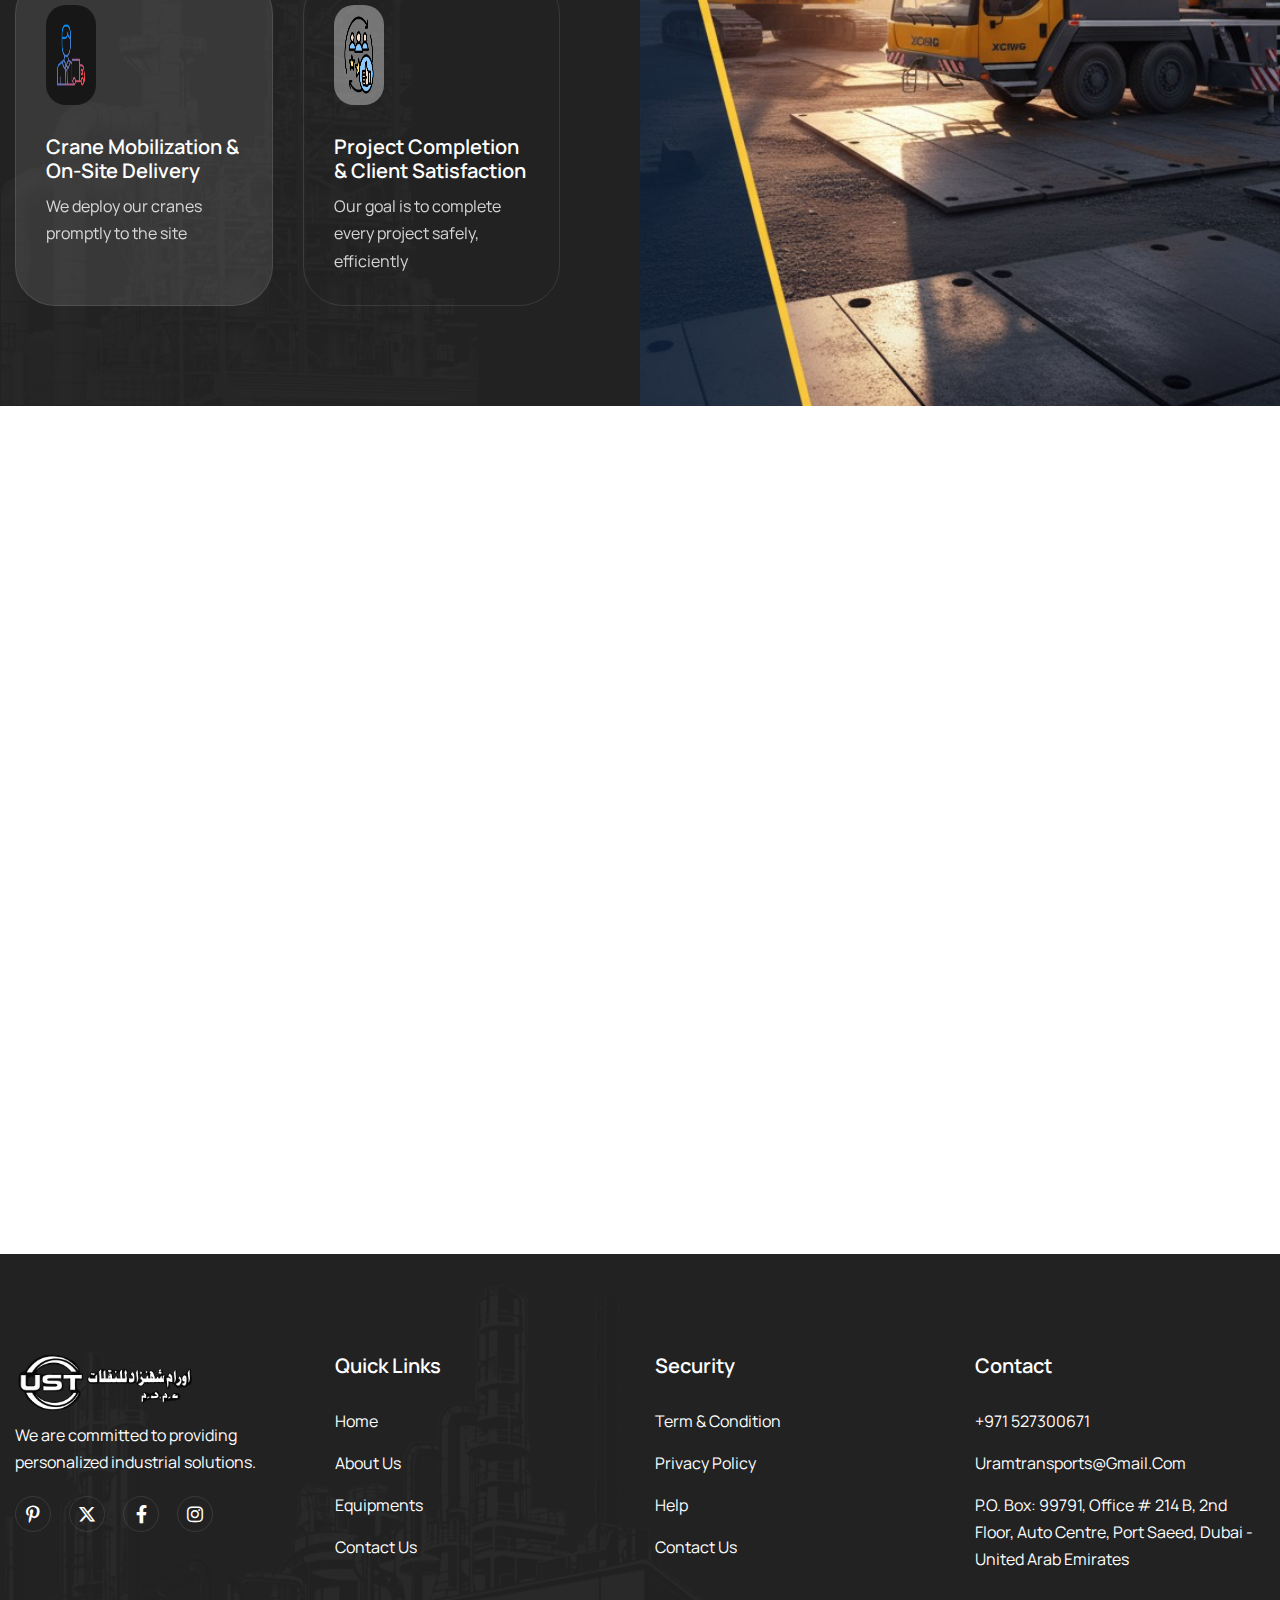
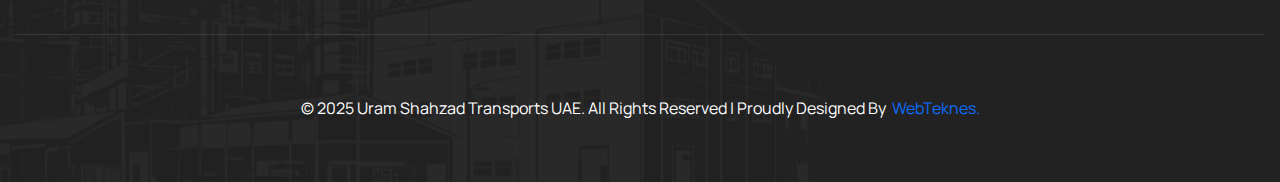
<file: about.html>
<!DOCTYPE html>
<html lang="zxx">
  <!-- Mirrored from html.awaikenthemes.com/toplax/about.html by HTTrack Website Copier/3.x [XR&CO'2014], Sat, 04 Oct 2025 10:38:05 GMT -->
  <head>
    <!-- Meta -->
    <meta charset="utf-8" />
    <meta http-equiv="X-UA-Compatible" content="IE=edge" />
    <meta
      name="viewport"
      content="width=device-width, initial-scale=1.0, maximum-scale=1"
    />
    <meta name="description" content="" />
    <meta name="keywords" content="" />
    <meta name="author" content="Awaiken" />
    <!-- Page Title -->
    <title>(U.S.T) - About Us</title>
    <!-- Favicon Icon -->
    <link rel="shortcut icon" type="image/x-icon" href="images/main-logo.png" />
    <!-- Google Fonts Css-->
    <link rel="preconnect" href="https://fonts.googleapis.com/" />
    <link rel="preconnect" href="https://fonts.gstatic.com/" crossorigin />
    <link
      href="https://fonts.googleapis.com/css2?family=Manrope:wght@200..800&amp;display=swap"
      rel="stylesheet"
    />
    <!-- Bootstrap Css -->
    <link href="css/bootstrap.min.css" rel="stylesheet" media="screen" />
    <!-- SlickNav Css -->
    <link href="css/slicknav.min.css" rel="stylesheet" />
    <!-- Swiper Css -->
    <link rel="stylesheet" href="css/swiper-bundle.min.css" />
    <!-- Font Awesome Icon Css-->
    <link href="css/all.css" rel="stylesheet" media="screen" />
    <!-- Animated Css -->
    <link href="css/animate.css" rel="stylesheet" />
    <!-- Magnific Popup Core Css File -->
    <link rel="stylesheet" href="css/magnific-popup.css" />
    <!-- Mouse Cursor Css File -->
    <link rel="stylesheet" href="css/mousecursor.css" />
    <!-- Main Custom Css -->
    <link href="css/custom.css" rel="stylesheet" media="screen" />
  </head>
  <body>
    <!-- Preloader Start -->
    <div class="preloader">
      <div class="loading-container">
        <div class="loading"></div>
        <div id="loading-icon"><img src="images/main-logo.png" alt="" /></div>
      </div>
    </div>
    <!-- Preloader End -->

    <!-- Topbar Section Start -->
    <div class="topbar">
      <div class="container">
        <div class="row align-items-center">
          <div class="col-lg-3">
            <div class="site-logo">
              <a href="index.html">
                <img
                  src="images/main-logo.png"
                  alt="Logo"
                  style="height: 70px"
                />
              </a>
            </div>
            <!-- Logo End -->
          </div>

          <div class="col-lg-9 col-md-12">
            <!-- Topbar Contact Information Start -->
            <div class="topbar-contact-info">
              <ul>
                <li>
                  <a href="#">
                    <div class="icon-box">
                      <img src="images/icon-phone.svg" alt="" />
                    </div>
                    <p>+971-566508433</p>
                  </a>
                </li>
                <li>
                  <a href="#">
                    <div class="icon-box">
                      <img src="images/icon-mail.svg" alt="" />
                    </div>
                    <p>uramtransports@gmail.com</p>
                  </a>
                </li>
              </ul>
              <!-- Topbar Qoute Button Start -->
              <div class="topbar-qoute-btn">
                <a href="" class="btn-default"><span>Get a quote</span></a>
              </div>
              <!-- Topbar Qoute Button End -->
            </div>
            <!-- Topbar Contact Information End -->
          </div>
        </div>
      </div>
    </div>
    <!-- Topbar Section End -->

    <!-- Header Start -->
    <header class="main-header">
      <div class="header-sticky">
        <nav class="navbar navbar-expand-lg" style="background-color: #2e3192">
          <div class="container">
            <!-- Logo Start -->
            <a class="navbar-brand" href="index.html">
              <img
                src="images/main/footer-logo.png"
                style="height: 70px; border-radius: 100px"
                alt="Logo"
              />
            </a>
            <!-- Logo End -->

            <!-- Main Menu Start -->
            <div class="collapse navbar-collapse main-menu">
              <div class="nav-menu-wrapper">
                <ul class="navbar-nav mr-auto" id="menu">
                  <li class="nav-item">
                    <a class="nav-link" href="index.html" style="color: white"
                      >Home</a
                    >
                  </li>
                  <li class="nav-item">
                    <a class="nav-link" href="about.html" style="color: white"
                      >About Us</a
                    >
                  </li>
                  <li class="nav-item">
                    <a class="nav-link" href="gallery.html" style="color: white">Gallery</a>
                  </li>
                  <li class="nav-item submenu" id="hover">
                    <a class="nav-link" href="" style="color: white"
                      >Equipments</a
                    >
                    <ul>
                      <li class="nav-item">
                        <a class="nav-link" href="mobile-equipments.html">Mobile Cranes</a>
                      </li>
                      <li class="nav-item">
                        <a class="nav-link" href="crawler-equipments.html">Crawler Cranes</a>
                      </li>
                    </ul>
                  </li>
                  <li class="nav-item">
                     <a class="nav-link" href="contact.html" style="color: white"
                      >Contact Us</a
                    >
                  </li>
                </ul>
              </div>

              <!-- Header Social Box Start -->
              <div class="header-social-box d-inline-flex">
                <!-- Header Social Links Start -->
                <div class="header-social-links">
                  <ul>
                    <li>
                      <a href="#"
                        ><i
                          class="fa-brands fa-x-twitter"
                          style="color: white"
                        ></i
                      ></a>
                    </li>
                    <li>
                      <a href="#"
                        ><i
                          class="fa-brands fa-facebook-f"
                          style="color: white"
                        ></i
                      ></a>
                    </li>
                    <li>
                      <a href="#"
                        ><i
                          class="fa-brands fa-instagram"
                          style="color: white"
                        ></i
                      ></a>
                    </li>
                  </ul>
                </div>
                <!-- Header Social Links End -->
              </div>
              <!-- Header Social Box End -->
            </div>
            <!-- Main Menu End -->
            <div class="navbar-toggle"></div>
          </div>
        </nav>
        <div class="responsive-menu"></div>
      </div>
    </header>
    <!-- Header End -->

    <!-- Page Header Start -->
    <div class="page-header parallaxie">
      <div class="container">
        <div class="row align-items-center">
          <div class="col-lg-12">
            <div class="page-header-box">
              <h1 class="text-anime-style-2" data-cursor="-opaque">
                About <span>Us</span>
              </h1>
              <nav class="wow fadeInUp">
                <ol class="breadcrumb">
                  <li class="breadcrumb-item"><a href="index.html">home</a></li>
                  <li class="breadcrumb-item active" aria-current="page">
                    about us
                  </li>
                </ol>
              </nav>
            </div>
            <!-- Page Header Box End -->
          </div>
        </div>
      </div>
    </div>
    <!-- Page Header End -->

    <!-- About Us Start -->
     <div class="about-us">
      <div class="container">
        <div class="row align-items-center">
          <div class="col-lg-6">
            <!-- About Us Image Start -->
            <div class="about-image">
              <!-- About Image Start -->
              <div class="about-img-1">
                <figure class="image-anime reveal">
                  <img src="images/main/mobilejcb.png" alt="" />
                </figure>
              </div>
              <!-- About Image End -->

              <!-- About Image Start -->
              <div class="about-img-2">
                <figure class="image-anime reveal" style="background-color: azure;">
                  <img
                    src="images/main/z6.jpg"
                    style="height: 464px; background-color: azure;"
                    alt=""
                  />
                </figure>
              </div>
              <!-- About Image End -->

              <!-- Company Experience Start -->
              <div class="company-experience">
                <div class="company-experience-counter">
                  <h2><span class="counter">2</span>+</h2>
                </div>
                <div class="company-experience-content">
                  <p>years of experience</p>
                </div>
              </div>
              <!-- Company Experience End -->
            </div>
            <!-- About Us Image End -->
          </div>

          <div class="col-lg-6">
            <!-- About Content Start -->
            <div class="about-content">
              <!-- Section Title Start -->
              <div class="section-title">
                <h3 class="wow fadeInUp">about us</h3>
                <h2 class="text-anime-style-2" data-cursor="-opaque">
                  Wellcome To <br /><span style="color: #2e3192;">URAM SHAHZAD TRANSPORTS</span>
                </h2>
                <p class="wow fadeInUp" data-wow-delay="0.25s" style="text-align: justify;">
                  URAM SHAHZAD TRANSPORTS is a trusted name in heavy machinery
                  rental, providing reliable and well-maintained equipment for
                  all types of construction, industrial, and infrastructure
                  projects.
                </p>
              </div>
              <!-- Section Title End -->

              <div class="about-content-body">
                <div class="row align-items-center">
                  <div class="col-md-6">
                    <!-- About List Btn Box Start -->
                    <div class="about-list-btn">
                      <!-- About Content List Start -->
                      <div
                        class="about-content-list wow fadeInUp"
                        data-wow-delay="0.5s"
                      >
                        <ul>
                          <li>
                            Wide range of heavy machinery available for rent
                          </li>
                          <li>
                            Reliable and timely service for every project size
                          </li>
                          <li>
                            Expert operators and well-maintained equipment
                          </li>
                          <li>Affordable rental plans with flexible terms</li>
                        </ul>
                      </div>
                      <!-- About Content List End -->

                      <!-- About Content Btn Start -->
                      <div
                        class="about-content-btn wow fadeInUp"
                        data-wow-delay="0.75s"
                      >
                        <a href="" class="btn-default"
                          ><span>learn more</span></a
                        >
                      </div>
                      <!-- About Content Btn End -->
                    </div>
                    <!-- About List Btn Box End -->
                  </div>

                  <div class="col-md-6">
                    <!-- About Content Counter Start -->
                    <div class="genuine-rating-counter">
                      <!-- About Counter Item Start -->
                      <div class="about-counter-item">
                        <div class="about-counter">
                          <h2><span class="counter">4.9</span></h2>
                        </div>
                        <div class="genuine-rating">
                          <ul>
                            <li>
                              <i class="fa-solid fa-star"></i>
                              <i class="fa-solid fa-star"></i>
                              <i class="fa-solid fa-star"></i>
                              <i class="fa-solid fa-star"></i>
                              <i class="fa-solid fa-star"></i>
                            </li>
                          </ul>
                        </div>

                        <div class="genuine-rating-counter-content">
                          <p>15.5K genuine rating</p>
                        </div>
                      </div>
                      <!-- About Counter Item End -->
                    </div>
                    <!-- About Content Counter End -->
                  </div>
                </div>
              </div>
            </div>
            <!-- About Content End -->
          </div>
        </div>
      </div>
    </div>
    <!-- About Us End -->

    <!-- Our Mission Vision Section Start -->
    <div class="our-mission-vision">
      <div class="mission-vision-bg parallaxie">
        <div class="container">
          <div class="row section-row align-items-center">
            <div class="col-lg-6">
              <!-- Section Title Start -->
              <div class="section-title dark-section">
                <h3 class="wow fadeInUp">our approach</h3>
                <h2 class="text-anime-style-2" data-cursor="-opaque">
                  Empowering sustainable <span style="color: #2e3;">growth in industry</span>
                </h2>
              </div>
              <!-- Section Title End -->
            </div>

            <div class="col-lg-6">
              <!-- Section Title Content Start -->
              <div
                class="section-title-content dark-section wow fadeInUp"
                data-wow-delay="0.25s"
              >
                <p style="text-align: justify;">
                  We drive sustainable solutions in factory and industrial
                  settings, focusing on efficiency, innovation, and
                  environmental responsibility to support long-term growth.
                </p>
              </div>
              <!-- Section Title Content End -->
            </div>
          </div>
        </div>
      </div>

      <div class="container">
        <div class="row">
          <div class="col-lg-12">
            <!-- Mission Vision Box Start -->
            <div
              class="mission-vision-box tab-content wow fadeInUp"
              data-wow-delay="0.25s"
              id="missionvision"
            >
              <!-- Sidebar Mission Vision Nav start -->
              <div class="mission-vision-nav">
                <ul class="nav nav-tabs" id="mvTab" role="tablist">
                  <li class="nav-item" role="presentation">
                    <button
                      class="nav-link active"
                      id="remodeling-tab"
                      data-bs-toggle="tab"
                      data-bs-target="#mission"
                      type="button"
                      role="tab"
                      aria-selected="true"
                    >
                      <img src="images/icon-mission-nav.svg" alt="" /> our
                      mission
                    </button>
                  </li>
                  <li class="nav-item" role="presentation">
                    <button
                      class="nav-link"
                      id="installation-tab"
                      data-bs-toggle="tab"
                      data-bs-target="#vision"
                      type="button"
                      role="tab"
                      aria-selected="false"
                    >
                      <img src="images/icon-vision-nav.svg" alt="" /> our vision
                    </button>
                  </li>
                  <li class="nav-item" role="presentation">
                    <button
                      class="nav-link"
                      id="value-tab"
                      data-bs-toggle="tab"
                      data-bs-target="#value"
                      type="button"
                      role="tab"
                      aria-selected="false"
                    >
                      <img src="images/icon-value-nav.svg" alt="" /> our Service
                    </button>
                  </li>
                </ul>
              </div>
              <!-- Sidebar Mission Vision Nav End -->

              <!-- Mission Vision Item Start -->
              <div
                class="mission-vision-item tab-pane fade show active"
                id="mission"
                role="tabpanel"
              >
                <div class="row align-items-center">
                  <div class="col-lg-6">
                    <!-- Mission Vision Content Start -->
                    <div class="mission-vision-content">
                      <div class="mission-vision-content-header">
                        <p style="text-align: justify;">
                          At URAM SHAHZAD TRANSPORTS, our mission is to provide
                          reliable, efficient, and safe heavy machinery rental
                          solutions that empower businesses to achieve their
                          goals. We strive to set new standards in service
                          quality, operational safety, and customer satisfaction
                          through continuous improvement and innovation.
                        </p>
                      </div>

                      <div class="mission-vision-content-list">
                        <ul>
                          <li>Commitment to safety and excellence</li>
                          <li>Continuous innovation and improvement</li>
                          <li>Reliable and timely equipment solutions</li>
                          <li>Building long-term client relationships</li>
                        </ul>
                      </div>
                    </div>
                    <!-- Mission Vision Content End -->
                  </div>

                  <div class="col-lg-6">
                    <!-- Mission Vision Image Start -->
                    <div class="mission-vision-image">
                      <figure class="image-anime">
                        <img src="images/main/z2.jpg" alt="" />
                      </figure>
                    </div>
                    <!-- Mission Vision Image End -->
                  </div>
                </div>
              </div>
              <!-- Mission Vision Item End -->

              <!-- Mission Vision Item Start -->
              <div
                class="mission-vision-item tab-pane fade"
                id="vision"
                role="tabpanel"
              >
                <div class="row align-items-center">
                  <div class="col-lg-6">
                    <!-- Mission Vision Content Start -->
                    <div class="mission-vision-content">
                      <div class="mission-vision-content-header">
                        <p style="text-align: justify;">
                          At <strong>URAM SHAHZAD TRANSPORTS</strong>, our
                          vision is to become the leading provider of heavy
                          machinery rental services, recognized for our
                          innovation, reliability, and contribution to the
                          nation’s infrastructure growth.
                        </p>
                      </div>

                      <div class="mission-vision-content-list">
                        <ul>
                          <li> To lead the heavy machinery rental industry with excellence </li>
                          <li> To adopt advanced technologies for better performance </li>
                          <li> To ensure customer satisfaction through reliable services </li>
                          <li> To contribute to sustainable and safe infrastructure development </li>
                        </ul>
                      </div>
                    </div>
                    <!-- Mission Vision Content End -->
                  </div>

                  <div class="col-lg-6">
                    <!-- Mission Vision Image Start -->
                    <div class="mission-vision-image">
                      <figure class="image-anime">
                        <img src="images/main/x7.jpg" alt="" />
                      </figure>
                    </div>
                    <!-- Mission Vision Image End -->
                  </div>
                </div>
              </div>
              <!-- Mission Vision Item End -->

              <!-- Mission Vision Item Start -->
              <div
                class="mission-vision-item tab-pane fade"
                id="value"
                role="tabpanel"
              >
                <div class="row align-items-center">
                  <div class="col-lg-6">
                    <!-- Mission Vision Content Start -->
                    <div class="mission-vision-content">
                      <div class="mission-vision-content-header">
                        <p style="text-align: justify;">
                         <span style="font-size: larger; color: black;">URAM SHAHZAD Transports</span>is a trusted and professional heavy lifting service provider in Pakistan, specializing in the rental of high-performance XCMG & SANY cranes. The company offers a wide range of crane capacities, including 25-ton, 50-ton, 70-ton, 80-ton, 100-ton, 160-ton, 200-ton, and 250-ton models, perfectly suited for various industrial and construction needs. With a fleet of modern XCMG & SANY cranes, known globally for their strength, precision, and reliability, Uram Shahzad Transports ensures that every lifting operation is carried out safely and efficiently. Whether it’s for construction projects, heavy machinery installation, infrastructure development, or industrial plant maintenance, the company delivers dependable solutions tailored to client requirements. Backed by skilled operators and a strong commitment to safety and punctuality, Umar Shahzad Transports has built a solid reputation for excellence in heavy lifting and logistics, providing clients with reliable support to complete their projects successfully and on time.


                        </p>
                      </div>
                    </div>
                    <!-- Mission Vision Content End -->
                  </div>

                  <div class="col-lg-6">
                    <!-- Mission Vision Image Start -->
                    <div class="mission-vision-image">
                      <figure class="image-anime">
                        <img src="images/main/x11.jpg" alt="" />
                      </figure>
                    </div>
                    <!-- Mission Vision Image End -->
                  </div>
                </div>
              </div>
              <!-- Mission Vision Item End -->
            </div>
            <!-- Mission Vision Box End -->
          </div>
        </div>
      </div>
    </div>
    <!-- Our Mission Vision Section End -->


    <!-- What We Do Start -->
    <div class="what-we-do">
      <div class="container-fluid">
        <div class="row no-gutters">
          <div class="col-lg-6">
            <!-- What We Do Content Start -->
            <div class="what-we-do-content">
              <!-- Section Title Start -->
              <div class="section-title dark-section">
                <h3 class="wow fadeInUp">what we do</h3>
                <h2 class="text-anime-style-2" data-cursor="-opaque">
                  <span>Safe, Reliable, and Certified Crane Operations</span>
                </h2>
              </div>
              <!-- Section Title End -->

              <!-- What We Do List Start -->
              <div class="what-we-do-list">
                <div class="what-we-do-list-box-1">
                  <!-- What We Do Item Start -->
                  <div class="what-we-do-item">
                    <div class="icon-box">
                      <img
                        src="images/main/nego-icon.png"
                        alt=""
                        style="
                          background-color: rgba(255, 255, 255, 0.195);
                          border-radius: 20px;
                          padding: px;
                          height: 100px;
                          width: 100px;
                        "
                      />
                    </div>
                    <div class="what-we-item-content">
                      <h3>Client Coordination & Negotiation</h3>
                      <p>
                        We communicate closely with clients to understand their
                        lifting needs
                      </p>
                    </div>
                  </div>
                  <!-- What We Do Item End -->

                  <!-- What We Do Item Start -->
                  <div class="what-we-do-item">
                    <div class="icon-box">
                      <img
                        src="images/main/deal-final-icon.png"
                        alt=""
                        style="
                          background-color: rgba(0, 0, 0, 0.589);
                          padding: 10px;
                          height: 100px;
                          width: 100px;
                          border-radius: 20px;
                        "
                      />
                    </div>
                    <div class="what-we-item-content">
                      <h3>Project Agreement & Deal Finalization</h3>
                      <p>
                        Transparent contracts clear pricing ensure smooth
                        collaboration
                      </p>
                    </div>
                  </div>
                  <!-- What We Do Item End -->
                </div>

                <div class="what-we-do-list-box-2">
                  <!-- What We Do Item Start -->
                  <div class="what-we-do-item">
                    <div class="icon-box">
                      <img
                        src="images/main/dlivre-icon.png"
                        alt=""
                        style="
                          background-color: rgba(0, 0, 0, 0.589);
                          padding: 10px;
                          height: 100px;
                          width: 100px;
                          border-radius: 20px;
                        "
                      />
                    </div>
                    <div class="what-we-item-content">
                      <h3>Crane Mobilization & On-Site Delivery</h3>
                      <p>We deploy our cranes promptly to the site</p>
                    </div>
                  </div>
                  <!-- What We Do Item End -->

                  <!-- What We Do Item Start -->
                  <div class="what-we-do-item">
                    <div class="icon-box">
                      <img
                        src="images/main/final-icon.png"
                        style="
                          background-color: rgba(255, 255, 255, 0.376);
                          padding: 10px;
                          height: 100px;
                          width: 100px;
                          border-radius: 20px;
                        "
                        alt=""
                      />
                    </div>
                    <div class="what-we-item-content">
                      <h3>Project Completion & Client Satisfaction</h3>
                      <p>
                        Our goal is to complete every project safely,
                        efficiently
                      </p>
                    </div>
                  </div>
                  <!-- What We Do Item End -->
                </div>
              </div>
              <!-- What We Do List Start -->
            </div>
            <!-- What We Do Content End -->
          </div>

          <div class="col-lg-6">
            <!-- What We Do Image Start -->
            <div class="what-we-do-image">
              <figure class="image-anime">
                <img src="images/main/down.jpg" alt="" />
              </figure>
            </div>
            <!-- What We Do Image End -->
          </div>
        </div>
      </div>
    </div>
    <!-- What We Do End -->


    <!-- Our Team Section Start -->
    <div class="our-team">
      <div class="container">
        <div class="row section-row align-items-center">
          <div class="col-lg-6">
            <!-- Section Title Start -->
            <div class="section-title">
              <h3 class="wow fadeInUp">our team</h3>
              <h2 class="text-anime-style-2" data-cursor="-opaque">
                Core strengths in <span  style="color: #2e3192;">industrial innovation</span>
              </h2>
            </div>
            <!-- Section Title End -->
          </div>

          <div class="col-lg-6">
            <!-- Section Button Start -->
            <div class="section-btn wow fadeInUp" data-wow-delay="0.25s">
              <a href="team.html" class="btn-default"
                ><span>all member</span></a
              >
            </div>
            <!-- Section Button End -->
          </div>
        </div>

        <div class="row">
          <div class="col-lg-3 col-md-6">
            <!-- Team Member Item Start -->
            <div class="team-member-item wow fadeInUp">
              <!-- Team Image Start -->
              <div class="team-image">
                <a href="about.html" data-cursor-text="View">
                  <figure class="image-anime">
                    <img src="images/man.png" alt="" />
                  </figure>
                </a>

                <!-- Team Social Icon Start -->
                <div class="team-social-icon">
                  <ul>
                    <li>
                      <a href="#"><i class="fa-brands fa-x-twitter"></i></a>
                    </li>
                    <li>
                      <a href="#"><i class="fa-brands fa-facebook-f"></i></a>
                    </li>
                    <li>
                      <a href="#"><i class="fa-brands fa-instagram"></i></a>
                    </li>
                    <li>
                      <a href="#"><i class="fa-brands fa-pinterest-p"></i></a>
                    </li>
                  </ul>
                </div>
                <!-- Team Social Icon End -->
              </div>
              <!-- Team Image End -->

              <!-- Team Content Start -->
              <div class="team-content">
                <h3><a href="about.html">ronald richards</a></h3>
                <p>manufacturing executive</p>
              </div>
              <!-- Team Content End -->
            </div>
            <!-- Team Member Item End -->
          </div>

          <div class="col-lg-3 col-md-6">
            <!-- Team Member Item Start -->
            <div class="team-member-item wow fadeInUp" data-wow-delay="0.25s">
              <!-- Team Image Start -->
              <div class="team-image">
                <a href="about.html" data-cursor-text="View">
                  <figure class="image-anime">
                    <img src="images/girl.png" alt="" />
                  </figure>
                </a>

                <!-- Team Social Icon Start -->
                <div class="team-social-icon">
                  <ul>
                    <li>
                      <a href="#"><i class="fa-brands fa-x-twitter"></i></a>
                    </li>
                    <li>
                      <a href="#"><i class="fa-brands fa-facebook-f"></i></a>
                    </li>
                    <li>
                      <a href="#"><i class="fa-brands fa-instagram"></i></a>
                    </li>
                    <li>
                      <a href="#"><i class="fa-brands fa-pinterest-p"></i></a>
                    </li>
                  </ul>
                </div>
                <!-- Team Social Icon End -->
              </div>
              <!-- Team Image End -->

              <!-- Team Content Start -->
              <div class="team-content">
                <h3><a href="about.html">brooklyn simmons</a></h3>
                <p>industrial engineer</p>
              </div>
              <!-- Team Content End -->
            </div>
            <!-- Team Member Item End -->
          </div>

          <div class="col-lg-3 col-md-6">
            <!-- Team Member Item Start -->
            <div class="team-member-item wow fadeInUp" data-wow-delay="0.5s">
              <!-- Team Image Start -->
              <div class="team-image">
                <a href="about.html" data-cursor-text="View">
                  <figure class="image-anime">
                    <img src="images/man.png" alt="" />
                  </figure>
                </a>

                <!-- Team Social Icon Start -->
                <div class="team-social-icon">
                  <ul>
                    <li>
                      <a href="#"><i class="fa-brands fa-x-twitter"></i></a>
                    </li>
                    <li>
                      <a href="#"><i class="fa-brands fa-facebook-f"></i></a>
                    </li>
                    <li>
                      <a href="#"><i class="fa-brands fa-instagram"></i></a>
                    </li>
                    <li>
                      <a href="#"><i class="fa-brands fa-pinterest-p"></i></a>
                    </li>
                  </ul>
                </div>
                <!-- Team Social Icon End -->
              </div>
              <!-- Team Image End -->

              <!-- Team Content Start -->
              <div class="team-content">
                <h3><a href="team-single.html">cameron williamson</a></h3>
                <p>production supervisor</p>
              </div>
              <!-- Team Content End -->
            </div>
            <!-- Team Member Item End -->
          </div>

          <div class="col-lg-3 col-md-6">
            <!-- Team Member Item Start -->
            <div class="team-member-item wow fadeInUp" data-wow-delay="0.5s">
              <!-- Team Image Start -->
              <div class="team-image">
                <a href="about.html" data-cursor-text="View">
                  <figure class="image-anime">
                    <img src="images/girl.png" alt="" />
                  </figure>
                </a>

                <!-- Team Social Icon Start -->
                <div class="team-social-icon">
                  <ul>
                    <li>
                      <a href="#"><i class="fa-brands fa-x-twitter"></i></a>
                    </li>
                    <li>
                      <a href="#"><i class="fa-brands fa-facebook-f"></i></a>
                    </li>
                    <li>
                      <a href="#"><i class="fa-brands fa-instagram"></i></a>
                    </li>
                    <li>
                      <a href="#"><i class="fa-brands fa-pinterest-p"></i></a>
                    </li>
                  </ul>
                </div>
                <!-- Team Social Icon End -->
              </div>
              <!-- Team Image End -->

              <!-- Team Content Start -->
              <div class="team-content">
                <h3><a href="about.html">darlene robertson</a></h3>
                <p>project manager</p>
              </div>
              <!-- Team Content End -->
            </div>
            <!-- Team Member Item End -->
          </div>
        </div>
      </div>
    </div>
    <!-- Our Team Section End -->

  <!-- Footer Start -->
    <footer class="main-footer">
      <div class="container">
        <div class="row">
          <div class="col-lg-12"></div>

          <div class="col-lg-3 col-md-12">
            <!-- About Footer Start -->
            <div class="about-footer">
              <!-- Footer Logo Start -->
              <div class="footer-logo">
                <img
                  src="images/main/footer-logo.png"
                  alt=""
                />
              </div>
              <!-- Footer Logo End -->

              <!-- About Footer Content Start -->
              <div class="about-footer-content">
                <p>
                  We are committed to providing personalized industrial
                  solutions.
                </p>
              </div>
              <!-- About Footer Content End -->

              <!-- Footer Social Link Start -->
              <div class="footer-social-links">
                <ul>
                  <li>
                    <a href="#"
                      ><i
                        class="fa-brands fa-pinterest-p"
                        style="color: white"
                      ></i
                    ></a>
                  </li>
                  <li>
                    <a href="#"
                      ><i
                        class="fa-brands fa-x-twitter"
                        style="color: white"
                      ></i
                    ></a>
                  </li>
                  <li>
                    <a href="#"
                      ><i
                        class="fa-brands fa-facebook-f"
                        style="color: white"
                      ></i
                    ></a>
                  </li>
                  <li>
                    <a href="#"
                      ><i
                        class="fa-brands fa-instagram"
                        style="color: white"
                      ></i
                    ></a>
                  </li>
                </ul>
              </div>
              <!-- Footer Social Link End -->
            </div>
            <!-- About Footer End -->
          </div>

          <div class="col-lg-3 col-md-4 col-6">
            <!-- Footer Links Start -->
            <div class="footer-links">
              <h3>quick links</h3>
              <ul>
                <li><a href="index.html">Home</a></li>
                <li><a href="about.html">About Us</a></li>
                <li><a href="mobile-equipments.html">Equipments</a></li>
                <li><a href="contact.html">Contact Us</a></li>
              </ul>
            </div>
            <!-- Footer Links End -->
          </div>

          <div class="col-lg-3 col-md-4 col-6">
            <!-- Footer Links Start -->
            <div class="footer-links">
              <h3>Security</h3>
              <ul>
                <li><a href="#">term & condition</a></li>
                <li><a href="#">privacy policy</a></li>
                <li><a href="#">help</a></li>
                <li><a href="contact.html">contact us</a></li>
              </ul>
            </div>
            <!-- Footer Links End -->
          </div>

          <div class="col-lg-3 col-md-4 col-12">
            <!-- Footer Links Start -->
            <div class="footer-links">
              <h3>Contact</h3>
              <ul>
                <li>+971 527300671</li>
                <li>uramtransports@gmail.com</li>
                <li>
                  P.O. Box: 99791, Office # 214 B, 2nd Floor, Auto Centre, Port
                  Saeed, Dubai - United Arab Emirates
                </li>
              </ul>
            </div>
            <!-- Footer Links End -->
          </div>
        </div>

        <!-- Footer Copyright Section Start -->
        <div class="footer-copyright">
          <div class="row align-items-center">
            <div class="col-lg-12">
              <!-- Footer Copyright Start -->
              <div class="footer-copyright-text">
                <p>
                  © 2025 Uram Shahzad Transports UAE. All Rights Reserved | Proudly Designed By 
                  <a href="https://webteknes.com/" target="_blank">
                    WebTeknes.</a
                  >
                </p>
              </div>
              <!-- Footer Copyright End -->
            </div>
          </div>
        </div>
        <!-- Footer Copyright Section End -->
      </div>
    </footer>
    <!-- Footer End -->

    <!-- Jquery Library File -->
    <script src="js/jquery-3.7.1.min.js"></script>
    <!-- Bootstrap js file -->
    <script src="js/bootstrap.min.js"></script>
    <!-- Validator js file -->
    <script src="js/validator.min.js"></script>
    <!-- SlickNav js file -->
    <script src="js/jquery.slicknav.js"></script>
    <!-- Swiper js file -->
    <script src="js/swiper-bundle.min.js"></script>
    <!-- Counter js file -->
    <script src="js/jquery.waypoints.min.js"></script>
    <script src="js/jquery.counterup.min.js"></script>
    <!-- Isotop js file -->
    <script src="js/isotope.min.js"></script>
    <!-- Magnific js file -->
    <script src="js/jquery.magnific-popup.min.js"></script>
    <!-- SmoothScroll -->
    <script src="js/SmoothScroll.js"></script>
    <!-- Parallax js -->
    <script src="js/parallaxie.js"></script>
    <!-- MagicCursor js file -->
    <script src="js/gsap.min.js"></script>
    <script src="js/magiccursor.js"></script>
    <!-- Text Effect js file -->
    <script src="js/SplitText.js"></script>
    <script src="js/ScrollTrigger.min.js"></script>
    <!-- YTPlayer js File -->
    <script src="js/jquery.mb.YTPlayer.min.js"></script>
    <!-- Wow js file -->
    <script src="js/wow.js"></script>
    <!-- Main Custom js file -->
    <script src="js/function.js"></script>
  </body>

  <!-- Mirrored from html.awaikenthemes.com/toplax/about.html by HTTrack Website Copier/3.x [XR&CO'2014], Sat, 04 Oct 2025 10:38:09 GMT -->
</html>
</file>
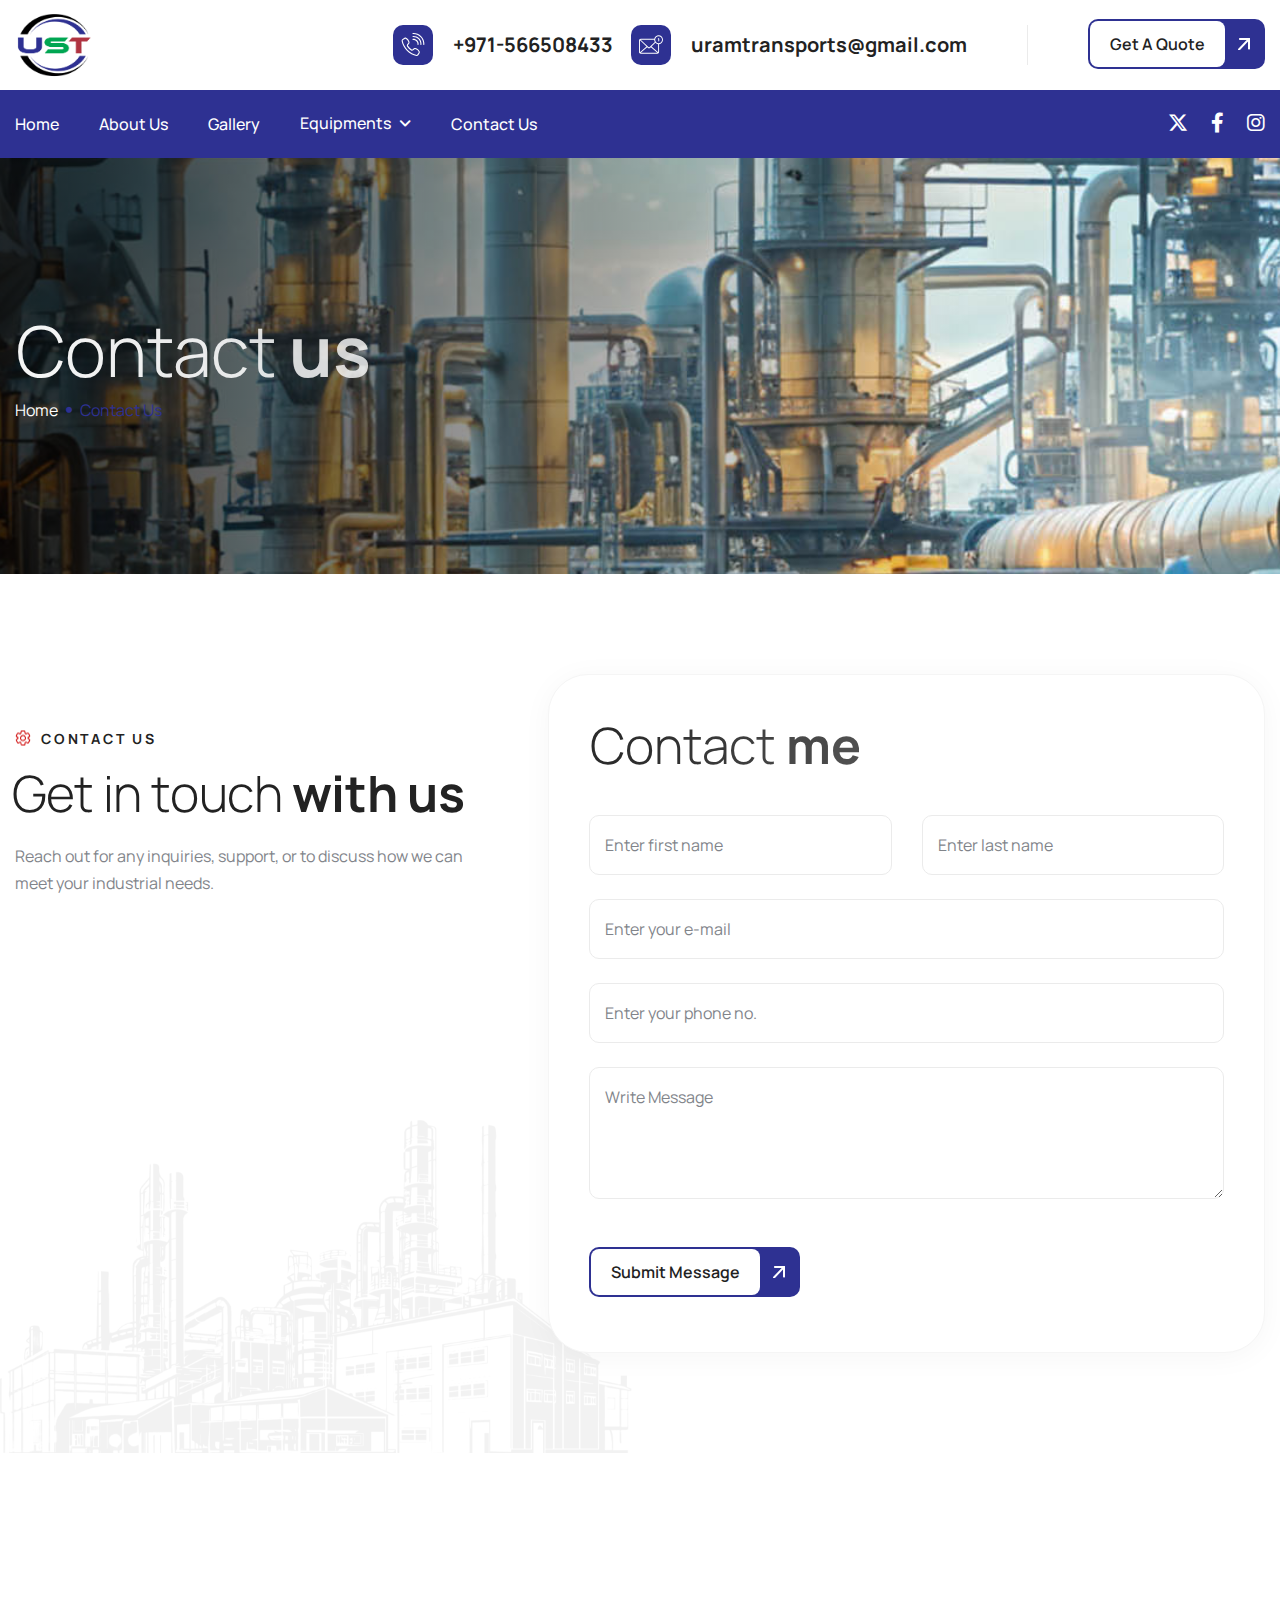
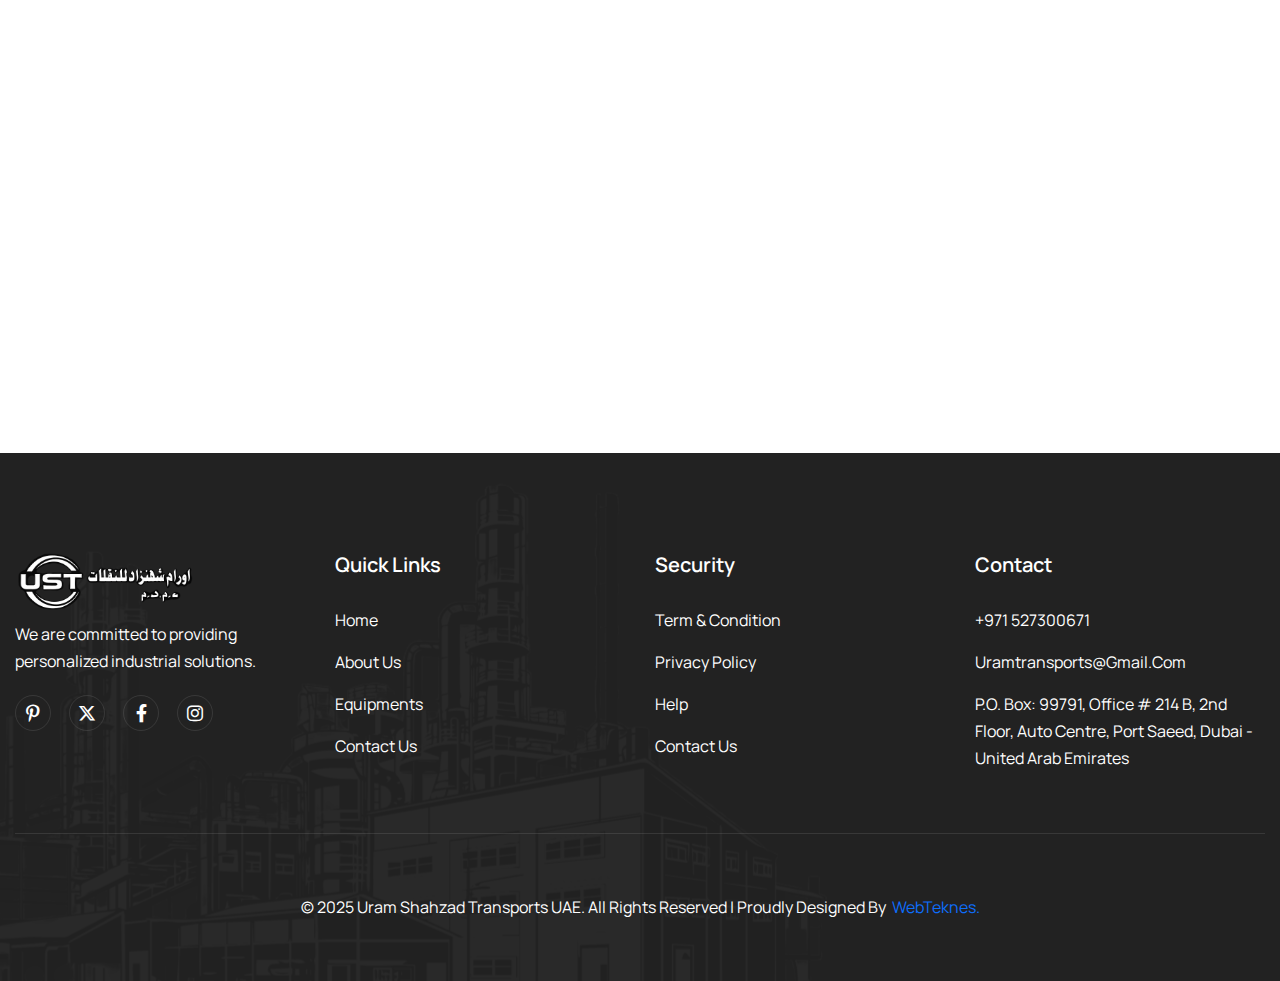
<file: contact.html>
<!DOCTYPE html>
<html lang="zxx">

<!-- Mirrored from html.awaikenthemes.com/toplax/contact.html by HTTrack Website Copier/3.x [XR&CO'2014], Sat, 04 Oct 2025 10:38:03 GMT -->
<head>
	<!-- Meta -->
	<meta charset="utf-8">
	<meta http-equiv="X-UA-Compatible" content="IE=edge">
	<meta name="viewport" content="width=device-width, initial-scale=1.0, maximum-scale=1">
	<meta name="description" content="">
	<meta name="keywords" content="">
	<meta name="author" content="Awaiken">
	<!-- Page Title -->
    <title>Contact Us</title>
	<!-- Favicon Icon -->
	<link rel="shortcut icon" type="image/x-icon" href="images/main-logo.png">
	<!-- Google Fonts Css-->
	<link rel="preconnect" href="https://fonts.googleapis.com/">
    <link rel="preconnect" href="https://fonts.gstatic.com/" crossorigin>
    <link href="https://fonts.googleapis.com/css2?family=Manrope:wght@200..800&amp;display=swap" rel="stylesheet">
	<!-- Bootstrap Css -->
	<link href="css/bootstrap.min.css" rel="stylesheet" media="screen">
	<!-- SlickNav Css -->
	<link href="css/slicknav.min.css" rel="stylesheet">
	<!-- Swiper Css -->
	<link rel="stylesheet" href="css/swiper-bundle.min.css">
	<!-- Font Awesome Icon Css-->
	<link href="css/all.css" rel="stylesheet" media="screen">
	<!-- Animated Css -->
	<link href="css/animate.css" rel="stylesheet">
    <!-- Magnific Popup Core Css File -->
	<link rel="stylesheet" href="css/magnific-popup.css">
	<!-- Mouse Cursor Css File -->
	<link rel="stylesheet" href="css/mousecursor.css">
	<!-- Main Custom Css -->
	<link href="css/custom.css" rel="stylesheet" media="screen">
</head>
<body>

    <!-- Preloader Start -->
	<div class="preloader">
		<div class="loading-container">
			<div class="loading"></div>
			<div id="loading-icon"><img src="images/main-logo.png" style="animation: cubic-bezier(0.075, 0.82, 0.165, 1) 1s infinite normal none running none;" alt=""></div>
		</div>
	</div>
	<!-- Preloader End -->

    <!-- Topbar Section Start -->
    <div class="topbar">
        <div class="container">
            <div class="row align-items-center">
                <div class="col-lg-3">
                    <div class="site-logo">
                        <a href="index.html">
                            <img src="images/main-logo.png" alt="Logo" style="height: 70px;">
                        </a>
                    </div>
					<!-- Logo End -->
                </div>

                <div class="col-lg-9 col-md-12">
                    <!-- Topbar Contact Information Start -->
                    <div class="topbar-contact-info">
                        <ul>
                            <li>
                                <a href="#">
                                    <div class="icon-box">
                                        <img src="images/icon-phone.svg" alt="">
                                    </div>
                                    <p>+971-566508433</p>
                                </a>
                            </li>
                            <li>
                                <a href="#">
                                    <div class="icon-box">
                                        <img src="images/icon-mail.svg" alt="">
                                    </div>
                                     <p>uramtransports@gmail.com</p>
                                </a>
                            </li>
                        </ul>
                        <!-- Topbar Qoute Button Start -->
                        <div class="topbar-qoute-btn">
                            <a href="" class="btn-default"><span>Get a quote</span></a>
                        </div>
                        <!-- Topbar Qoute Button End -->
                    </div>
                    <!-- Topbar Contact Information End -->
                </div>
            </div>
        </div>
    </div>
    <!-- Topbar Section End -->

    <!-- Header Start -->
	<header class="main-header" >
		<div class="header-sticky">
			<nav class="navbar navbar-expand-lg"  style="background-color: #2E3192;">
				<div class="container">
                    <!-- Logo Start -->
					<a class="navbar-brand" href="index.html">
						<img src="images/main/footer-logo.png" style="height: 70px; border-radius: 100px;" alt="Logo">
					</a>
					<!-- Logo End -->

					<!-- Main Menu Start -->
					<div class="collapse navbar-collapse main-menu">
                        <div class="nav-menu-wrapper">
                            <ul class="navbar-nav mr-auto" id="menu">
                                <li class="nav-item"><a class="nav-link" href="index.html" style="color: white;">Home</a></li>                                
                                <li class="nav-item"><a class="nav-link" href="about.html" style="color: white;">About Us</a></li>
                                <li class="nav-item"><a class="nav-link" href="gallery.html" style="color: white;">Gallery</a></li>
                                <li class="nav-item submenu" id="hover"><a class="nav-link" href="" style="color: white;">Equipments</a>
                                    <ul>
                                        <li class="nav-item"><a class="nav-link" href="mobile-equipments.html">Mobile Cranes</a>
                                        <li class="nav-item"><a class="nav-link" href="mobile-equipments.html">Crawler Cranes</a>
                                    </ul>
                                </li>
                                <li class="nav-item"><a class="nav-link" href="contact.html" style="color: white;">Contact Us</a></li>                             
                            </ul>
                        </div>

                        <!-- Header Social Box Start -->
                        <div class="header-social-box d-inline-flex">
                            <!-- Header Social Links Start -->
                            <div class="header-social-links">
                                <ul>
                                    <li><a href="#"><i class="fa-brands fa-x-twitter" style="color: white;"></i></a></li>
                                    <li><a href="#"><i class="fa-brands fa-facebook-f" style="color: white;"></i></a></li>
                                    <li><a href="#"><i class="fa-brands fa-instagram" style="color: white;"></i></a></li>
                                </ul>
                            </div>
                            <!-- Header Social Links End -->
                        </div>     
                        <!-- Header Social Box End -->                   
					</div>
					<!-- Main Menu End -->
					<div class="navbar-toggle"></div>
				</div>
			</nav>
			<div class="responsive-menu"></div>
		</div>
	</header>
	<!-- Header End -->

    <!-- Page Header Start -->
	<div class="page-header parallaxie">
		<div class="container">
			<div class="row align-items-center">
				<div class="col-lg-12">
					<!-- Page Header Box Start -->
					<div class="page-header-box">
						<h1 class="text-anime-style-2" data-cursor="-opaque">Contact <span>us</span></h1>
						<nav class="wow fadeInUp">
                            <ol class="breadcrumb">
								<li class="breadcrumb-item"><a href="index.html">home</a></li>
								<li class="breadcrumb-item active" aria-current="page">contact us</li>
							</ol>
						</nav>
					</div>
					<!-- Page Header Box End -->
				</div>
			</div>
		</div>
	</div>
	<!-- Page Header End -->

    <!-- Page Contact Us Start -->
    <div class="page-contact-us">
        <div class="container">
            <div class="row align-items-center">
                <div class="col-lg-5">
                    <!-- Contact Information Start -->
                    <div class="contact-information">
                        <!-- Section Title Start -->
                        <div class="section-title">
                            <h3 class="wow fadeInUp">contact us</h3>
                            <h2 class="text-anime-style-3" data-cursor="-opaque">Get in touch <span>with us</span></h2>
                            <p class="wow fadeInUp" data-wow-delay="0.2s">Reach out for any inquiries, support, or to discuss how we can meet your industrial needs.</p>
                        </div>
                        <!-- Section Title End -->

                        <!-- Contact Info Box Start -->
                        <div class="contact-info-box">
                            <!-- Page Contact Item Start -->
                            <div class="contact-info-item wow fadeInUp">
                                <div class="icon-box">
                                    <img src="images/icon-phone.svg" alt="">
                                </div>
                                <div class="contact-info-content">
                                    <h3>contact</h3>
                                    <p>+971 527300671</p>
                                </div>
                            </div>
                            <!-- Page Contact Item End -->

                            <!-- Page Contact Item Start -->
                            <div class="contact-info-item wow fadeInUp" data-wow-delay="0.25s">
                                <div class="icon-box">
                                    <img src="images/icon-mail.svg" alt="">
                                </div>
                                <div class="contact-info-content">
                                    <h3>Email</h3>
                                    <p>uramtransports@gmail.com</p>
                                </div>
                            </div>
                            <!-- Page Contact Item End -->

                            <!-- Page Contact Item Start -->
                            <div class="contact-info-item wow fadeInUp" data-wow-delay="0.5s">
                                <div class="icon-box">
                                    <img src="images/icon-location.svg" alt="">
                                </div>
                                <div class="contact-info-content">
                                    <h3>Our Address</h3>
                                    <p>P.O. Box: 99791, Office # 214 B, 2nd Floor, Auto Centre, Port Saeed, Dubai - United Arab Emirates</p>
                                </div>
                            </div>
                            <!-- Page Contact Item End -->
                        </div>
                    </div>
                    <!-- Contact Information End -->
                </div>

                <div class="col-lg-7">
                    <!-- Page Contact Form Start -->
                    <div class="contact-us-form">
                        <div class="section-title">
                            <h2 class="text-anime-style-2" data-cursor="-opaque">Contact <span>me</span></h2>
                        </div>

                        <div class="contact-form">
                            <!-- Contact Form Start -->
                            <form id="contactForm" action="#" method="POST" data-toggle="validator" class="wow fadeInUp" data-wow-delay="0.5s">
                                <div class="row">
                                    <div class="form-group col-md-6 mb-4">
                                        <input type="text" name="fname" class="form-control" id="fname" placeholder="Enter first name" required>
                                        <div class="help-block with-errors"></div>
                                    </div>

                                    <div class="form-group col-md-6 mb-4">
                                        <input type="text" name="lname" class="form-control" id="lname" placeholder="Enter last name" required>
                                        <div class="help-block with-errors"></div>
                                    </div>

                                    <div class="form-group col-md-12 mb-4">
                                        <input type="email" name ="email" class="form-control" id="email" placeholder="Enter your e-mail" required>
                                        <div class="help-block with-errors"></div>
                                    </div>

                                    <div class="form-group col-md-12 mb-4">
                                        <input type="text" name="phone" class="form-control" id="phone" placeholder="Enter your phone no." required>
                                        <div class="help-block with-errors"></div>
                                    </div>

                                    <div class="form-group col-md-12 mb-5">
                                        <textarea name="message" class="form-control" id="message" rows="4" placeholder="Write Message"></textarea>
                                        <div class="help-block with-errors"></div>
                                    </div>

                                    <div class="col-md-12">
                                        <button type="submit" class="btn-default"><span>submit message</span></button>
                                        <div id="msgSubmit" class="h3 hidden"></div>
                                    </div>
                                </div>
                            </form>
                            <!-- Contact Form End -->
                        </div>
                    </div>
                    <!-- Page Contact Form End -->
                </div> 
            </div>
        </div>
    </div>
    <!--  Page Contact Us End -->

    <!-- Google Map Start -->
    <div class="google-map">
        <div class="container-flude">
            <div class="row">
                <div class="col-lg-12">
                    <!-- Google Map Start -->
                    <div class="google-map-iframe">
                        <iframe src="https://www.google.com/maps/embed?pb=!1m18!1m12!1m3!1d3608.2667078064806!2d55.32937907609748!3d25.26161202908732!2m3!1f0!2f0!3f0!3m2!1i1024!2i768!4f13.1!3m3!1m2!1s0x3e5f5cdc8c3a645f%3A0x5c6de9093865ebfd!2sAuto%20Centre!5e0!3m2!1sen!2s!4v1759683908652!5m2!1sen!2s" width="600" height="450" style="border:0;" allowfullscreen="" loading="lazy" referrerpolicy="no-referrer-when-downgrade"></iframe>
                    </div>
                    <!-- Google Map End -->
                </div>
            </div>
        </div>
    </div>
    <!-- Google Map End -->

    <!-- Footer Start -->
    <footer class="main-footer">
        <div class="container">
            <div class="row">
                <div class="col-lg-12">
                                    
                </div>
                
                <div class="col-lg-3 col-md-12">
                    <!-- About Footer Start -->
                    <div class="about-footer">
                        <!-- Footer Logo Start -->
                        <div class="footer-logo">
                            <img src="images/main/footer-logo.png"  alt="">
                        </div>
                        <!-- Footer Logo End -->

                        <!-- About Footer Content Start -->
                        <div class="about-footer-content">
                            <p>We are committed to providing personalized industrial solutions.</p>
                        </div>           
                        <!-- About Footer Content End -->
                         
                        <!-- Footer Social Link Start -->
                        <div class="footer-social-links">
                            <ul>
                                <li><a href="#"><i class="fa-brands fa-pinterest-p" style="color: white;"></i></a></li>
                                <li><a href="#"><i class="fa-brands fa-x-twitter" style="color: white;"></i></a></li>
                                <li><a href="#"><i class="fa-brands fa-facebook-f" style="color: white;"></i></a></li>
                                <li><a href="#"><i class="fa-brands fa-instagram" style="color: white;"></i></a></li>
                            </ul>
                        </div>
                        <!-- Footer Social Link End -->
                    </div>
                    <!-- About Footer End -->
                </div>
                
                <div class="col-lg-3 col-md-4 col-6">
                    <!-- Footer Links Start -->
                    <div class="footer-links">
                        <h3>quick links</h3>
                        <ul>
                            <li><a href="index.html">Home</a></li>
                            <li><a href="about.html">About Us</a></li>
                            <li><a href="mobile-equipments.html">Equipments</a></li>
                            <li><a href="contact.html">Contact Us</a></li>
                        </ul>
                    </div>
                    <!-- Footer Links End -->
                </div>

                <div class="col-lg-3 col-md-4 col-6">
                    <!-- Footer Links Start -->
                    <div class="footer-links">
                        <h3>Security</h3>
                        <ul>
                            <li><a href="#">term & condition</a></li>
                            <li><a href="#">privacy policy</a></li>
                            <li><a href="#">help</a></li>
                            <li><a href="contact.html">contact us</a></li>
                        </ul>
                    </div>
                    <!-- Footer Links End -->
                </div>

                <div class="col-lg-3 col-md-4 col-12">
                    <!-- Footer Links Start -->
                    <div class="footer-links">
                        <h3>Contact</h3>
                        <ul>
                            <li>+971 527300671</li>
                            <li>uramtransports@gmail.com</li>
                            <li>P.O. Box: 99791, Office # 214 B, 2nd Floor, Auto Centre, Port Saeed, Dubai - United Arab Emirates</li>
                        </ul>
                    </div>
                    <!-- Footer Links End -->
                </div>
            </div>

            <!-- Footer Copyright Section Start -->
            <div class="footer-copyright">
                <div class="row align-items-center">
                    <div class="col-lg-12">
                        <!-- Footer Copyright Start -->
                        <div class="footer-copyright-text">
                            <p>© 2025 Uram Shahzad Transports UAE. All Rights Reserved | Proudly Designed By  <a href="https://webteknes.com/" target="_blank"> WebTeknes.</a></p>
                        </div>
                        <!-- Footer Copyright End -->
                    </div>
                </div>
            </div>
            <!-- Footer Copyright Section End -->
        </div>
     </footer>
    <!-- Footer End -->

    <!-- Jquery Library File -->
    <script src="js/jquery-3.7.1.min.js"></script>
    <!-- Bootstrap js file -->
    <script src="js/bootstrap.min.js"></script>
    <!-- Validator js file -->
    <script src="js/validator.min.js"></script>
    <!-- SlickNav js file -->
    <script src="js/jquery.slicknav.js"></script>
    <!-- Swiper js file -->
    <script src="js/swiper-bundle.min.js"></script>
    <!-- Counter js file -->
    <script src="js/jquery.waypoints.min.js"></script>
    <script src="js/jquery.counterup.min.js"></script>
    <!-- Isotop js file -->
	<script src="js/isotope.min.js"></script>
    <!-- Magnific js file -->
    <script src="js/jquery.magnific-popup.min.js"></script>
    <!-- SmoothScroll -->
    <script src="js/SmoothScroll.js"></script>
    <!-- Parallax js -->
    <script src="js/parallaxie.js"></script>
    <!-- MagicCursor js file -->
    <script src="js/gsap.min.js"></script>
    <script src="js/magiccursor.js"></script>
    <!-- Text Effect js file -->
    <script src="js/SplitText.js"></script>
    <script src="js/ScrollTrigger.min.js"></script>
    <!-- YTPlayer js File -->
    <script src="js/jquery.mb.YTPlayer.min.js"></script>
    <!-- Wow js file -->
    <script src="js/wow.js"></script>
    <!-- Main Custom js file -->
    <script src="js/function.js"></script>
</body>

<!-- Mirrored from html.awaikenthemes.com/toplax/contact.html by HTTrack Website Copier/3.x [XR&CO'2014], Sat, 04 Oct 2025 10:38:05 GMT -->
</html>
</file>
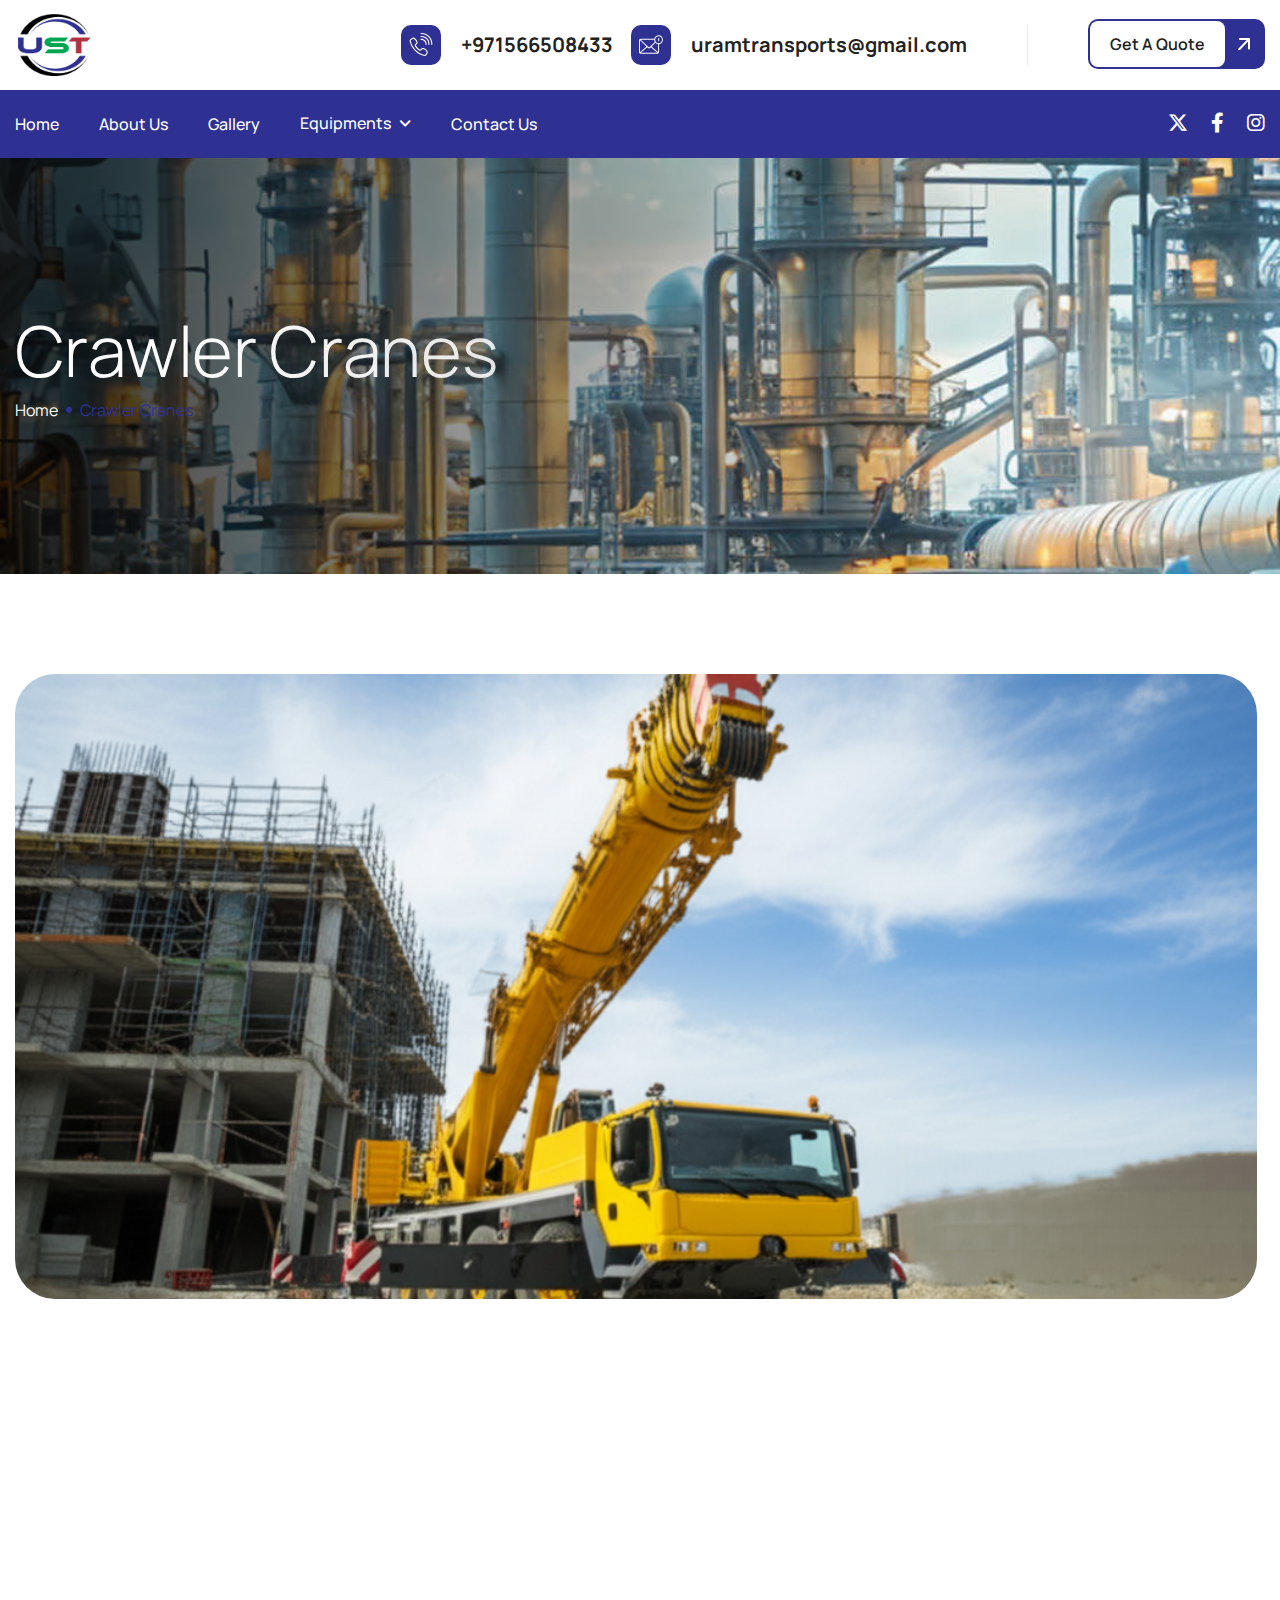
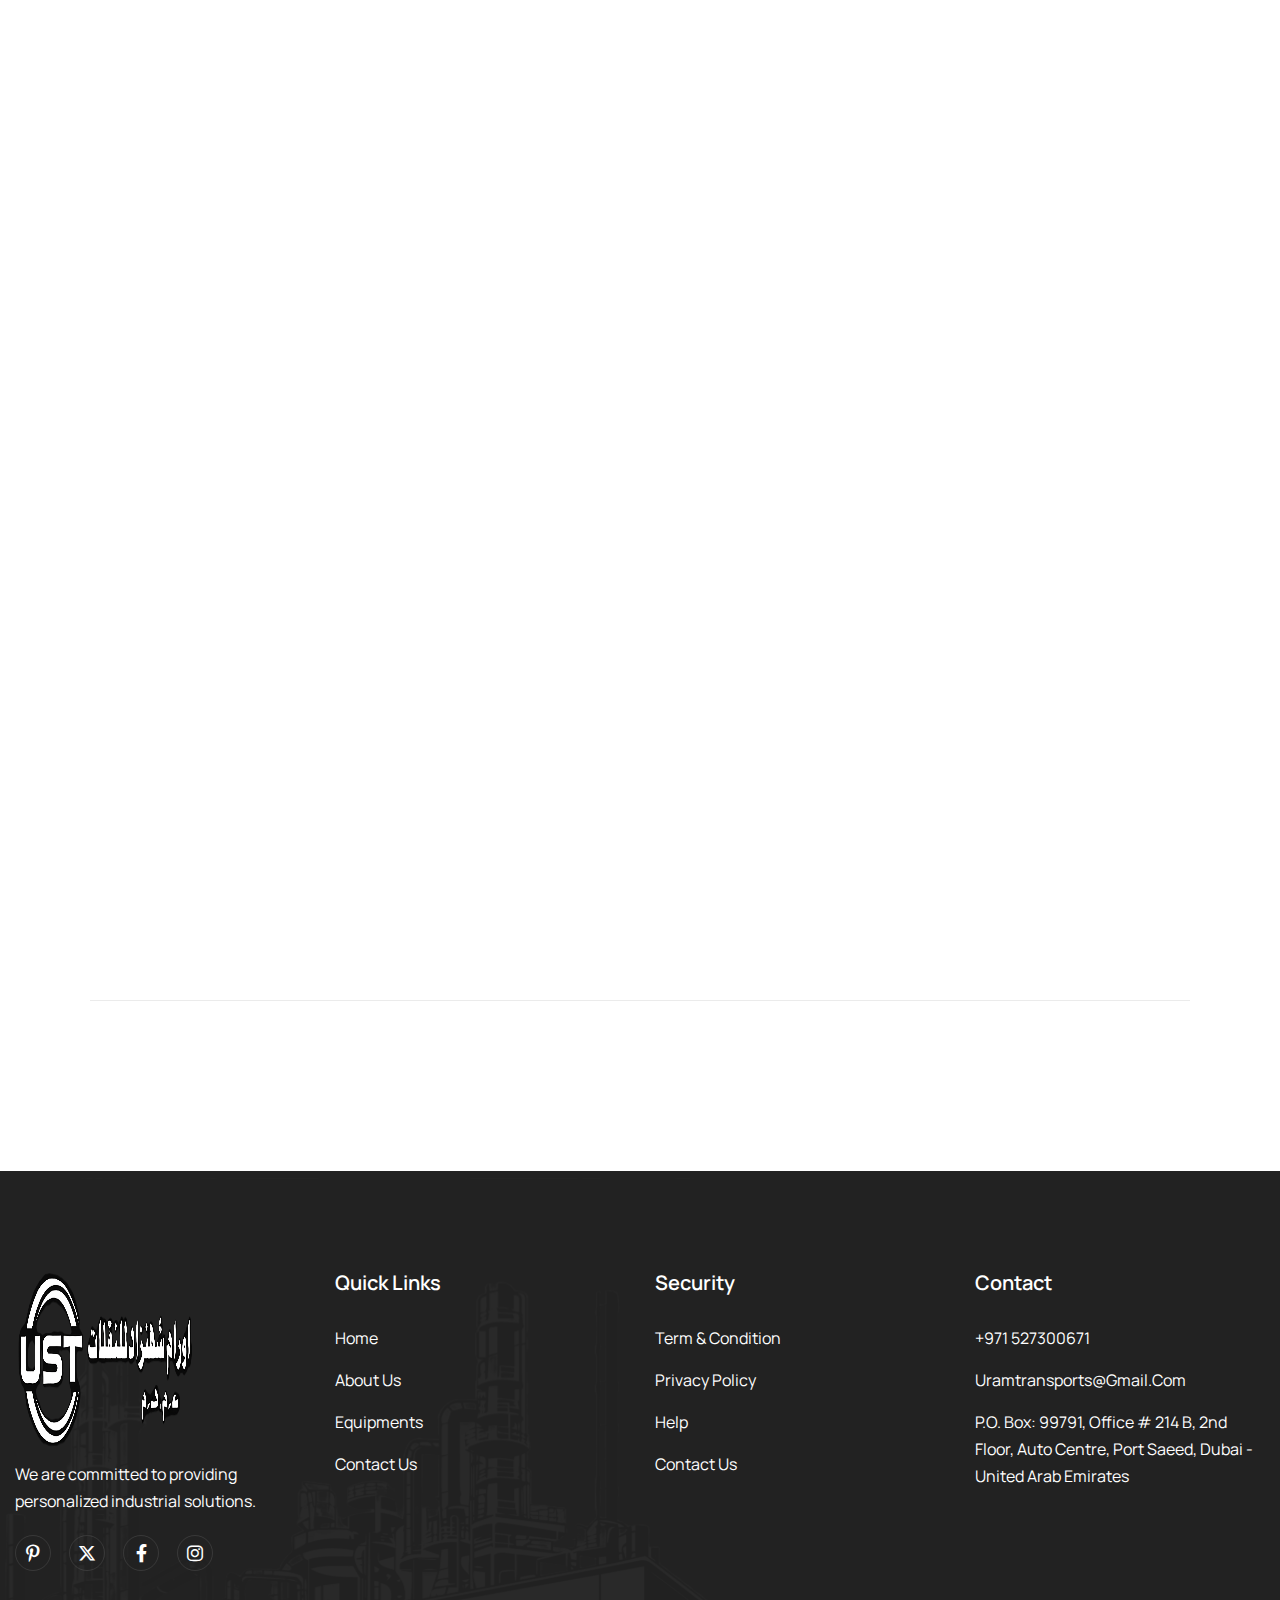
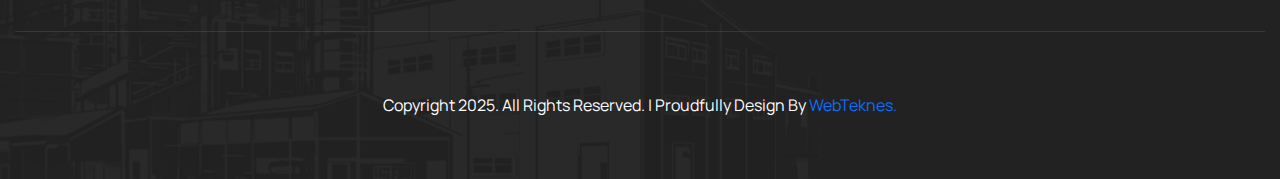
<file: crawler-equipments.html>
<!DOCTYPE html>
<html lang="zxx">
  <!-- Mirrored from html.awaikenthemes.com/toplax/blog-single.html by HTTrack Website Copier/3.x [XR&CO'2014], Sat, 04 Oct 2025 10:38:13 GMT -->
  <head>
    <!-- Meta -->
    <meta charset="utf-8" />
    <meta http-equiv="X-UA-Compatible" content="IE=edge" />
    <meta
      name="viewport"
      content="width=device-width, initial-scale=1.0, maximum-scale=1"
    />
    <meta name="description" content="" />
    <meta name="keywords" content="" />
    <meta name="author" content="Awaiken" />
    <!-- Page Title -->
    <title>(U.S.T) - Crawler Equipments</title>
    <!-- Favicon Icon -->
    <link rel="shortcut icon" type="image/x-icon" href="images/main-logo.png" />
    <!-- Google Fonts Css-->
    <link rel="preconnect" href="https://fonts.googleapis.com/" />
    <link rel="preconnect" href="https://fonts.gstatic.com/" crossorigin />
    <link
      href="https://fonts.googleapis.com/css2?family=Manrope:wght@200..800&amp;display=swap"
      rel="stylesheet"
    />
    <!-- Bootstrap Css -->
    <link href="css/bootstrap.min.css" rel="stylesheet" media="screen" />
    <!-- SlickNav Css -->
    <link href="css/slicknav.min.css" rel="stylesheet" />
    <!-- Swiper Css -->
    <link rel="stylesheet" href="css/swiper-bundle.min.css" />
    <!-- Font Awesome Icon Css-->
    <link href="css/all.css" rel="stylesheet" media="screen" />
    <!-- Animated Css -->
    <link href="css/animate.css" rel="stylesheet" />
    <!-- Magnific Popup Core Css File -->
    <link rel="stylesheet" href="css/magnific-popup.css" />
    <!-- Mouse Cursor Css File -->
    <link rel="stylesheet" href="css/mousecursor.css" />
    <!-- Main Custom Css -->
    <link href="css/custom.css" rel="stylesheet" media="screen" />
  </head>
  <body>
    <!-- Preloader Start -->
    <div class="preloader">
      <div class="loading-container">
        <div class="loading"></div>
        <div id="loading-icon"><img src="images/main-logo.png" alt="" /></div>
      </div>
    </div>
    <!-- Preloader End -->

    <!-- Topbar Section Start -->
    <div class="topbar">
      <div class="container">
        <div class="row align-items-center">
          <div class="col-lg-3">
            <div class="site-logo">
              <a href="index.html">
                <img
                  src="images/main-logo.png"
                  alt="Logo"
                  style="height: 70px"
                />
              </a>
            </div>
            <!-- Logo End -->
          </div>

          <div class="col-lg-9 col-md-12">
            <!-- Topbar Contact Information Start -->
            <div class="topbar-contact-info">
              <ul>
                <li>
                  <a href="#">
                    <div class="icon-box">
                      <img src="images/icon-phone.svg" alt="" />
                    </div>
                    <p>+971566508433</p>
                  </a>
                </li>
                <li>
                  <a href="#">
                    <div class="icon-box">
                      <img src="images/icon-mail.svg" alt="" />
                    </div>
                    <p>uramtransports@gmail.com</p>
                  </a>
                </li>
              </ul>
              <!-- Topbar Qoute Button Start -->
              <div class="topbar-qoute-btn">
                <a href="" class="btn-default"><span>Get a quote</span></a>
              </div>
              <!-- Topbar Qoute Button End -->
            </div>
            <!-- Topbar Contact Information End -->
          </div>
        </div>
      </div>
    </div>
    <!-- Topbar Section End -->

    <!-- Header Start -->
    <header class="main-header">
      <div class="header-sticky">
        <nav class="navbar navbar-expand-lg" style="background-color: #2e3192">
          <div class="container">
            <!-- Logo Start -->
            <a class="navbar-brand" href="index.html">
              <img
                src="images/main/footer-logo.png"
                style="height: 70px; border-radius: 100px"
                alt="Logo"
              />
            </a>
            <!-- Logo End -->

            <!-- Main Menu Start -->
            <div class="collapse navbar-collapse main-menu">
              <div class="nav-menu-wrapper">
                <ul class="navbar-nav mr-auto" id="menu">
                  <li class="nav-item">
                    <a class="nav-link" href="index.html" style="color: white"
                      >Home</a
                    >
                  </li>
                  <li class="nav-item">
                    <a class="nav-link" href="about.html" style="color: white"
                      >About Us</a
                    >
                  </li>
                  <li class="nav-item">
                    <a class="nav-link" href="gallery.html" style="color: white"
                      >Gallery</a
                    >
                  </li>
                  <li class="nav-item submenu" id="hover">
                    <a class="nav-link" href="" style="color: white"
                      >Equipments</a
                    >
                    <ul>
                      <li class="nav-item">
                        <a class="nav-link" href="mobile-equipments.html"
                          >Mobile Cranes</a
                        >
                      </li>
                      <li class="nav-item">
                        <a class="nav-link" href="crawler-equipments.html"
                          >Crawler Cranes</a
                        >
                      </li>
                    </ul>
                  </li>
                  <li class="nav-item">
                    <a class="nav-link" href="contact.html" style="color: white"
                      >Contact Us</a
                    >
                  </li>
                </ul>
              </div>

              <!-- Header Social Box Start -->
              <div class="header-social-box d-inline-flex">
                <!-- Header Social Links Start -->
                <div class="header-social-links">
                  <ul>
                    <li>
                      <a href="#"
                        ><i
                          class="fa-brands fa-x-twitter"
                          style="color: white"
                        ></i
                      ></a>
                    </li>
                    <li>
                      <a href="#"
                        ><i
                          class="fa-brands fa-facebook-f"
                          style="color: white"
                        ></i
                      ></a>
                    </li>
                    <li>
                      <a href="#"
                        ><i
                          class="fa-brands fa-instagram"
                          style="color: white"
                        ></i
                      ></a>
                    </li>
                  </ul>
                </div>
                <!-- Header Social Links End -->
              </div>
              <!-- Header Social Box End -->
            </div>
            <!-- Main Menu End -->
            <div class="navbar-toggle"></div>
          </div>
        </nav>
        <div class="responsive-menu"></div>
      </div>
    </header>
    <!-- Header End -->

    <!-- Page Header Start -->
    <div class="page-header parallaxie">
      <div class="container">
        <div class="row align-items-center">
          <div class="col-lg-12">
            <!-- Page Header Box Start -->
            <div class="page-header-box">
              <h1 class="text-anime-style-2" data-cursor="-opaque">
                Crawler Cranes
              </h1>
              <nav class="wow fadeInUp">
                <ol class="breadcrumb">
                  <li class="breadcrumb-item"><a href="index.html">home</a></li>
                  <li class="breadcrumb-item active" aria-current="page">
                    Crawler Cranes
                  </li>
                </ol>
              </nav>
            </div>
            <!-- Page Header Box End -->
          </div>
        </div>
      </div>
    </div>
    <!-- Page Header End -->

    <!-- Page Single Post Start -->
    <div class="page-single-post">
      <div class="container">
        <div class="row">
          <div class="col-lg-12">
            <!-- Post Featured Image Start -->
            <div class="post-image">
              <figure class="image-anime reveal">
                <img src="images/main/m2.png" alt="" />
              </figure>
            </div>
            <!-- Post Featured Image Start -->

            <!-- Post Single Content Start -->
            <div class="post-content">
              <!-- Post Entry Start -->
              <div class="post-entry">
                <h2 class="wow fadeInUp">
                  Power and Stability of Crawler Cranes
                </h2>
                <p class="wow fadeInUp">
                  Crawler cranes are the backbone of large-scale construction
                  and industrial projects, known for their incredible lifting
                  capacity, stability, and versatility. Mounted on wide tracks
                  instead of wheels, these cranes can easily operate on uneven
                  or soft terrain, making them ideal for heavy-duty lifting in
                  challenging environments where mobility and balance are
                  critical.
                </p>

                <h2 class="wow fadeInUp" data-wow-delay="0.2s">
                  Key Benefits of Crawler Cranes
                </h2>
                <ul class="wow fadeInUp" data-wow-delay="0.3s">
                  <li>Exceptional stability on rough and uneven surfaces</li>
                  <li>High lifting capacity for large-scale projects</li>
                  <li>No need for outriggers, ensuring faster setup time</li>
                  <li>
                    Reliable performance in heavy construction and industrial
                    sites
                  </li>
                </ul>

                <h2 class="wow fadeInUp" data-wow-delay="0.4s">
                  Safety and Performance
                </h2>
                <p class="wow fadeInUp" data-wow-delay="0.5s">
                  Safety is a top priority with crawler cranes. Their wide track
                  base provides excellent balance and reduces the risk of
                  tipping, even when lifting extremely heavy loads. Advanced
                  control systems, load monitoring technology, and operator
                  training programs further enhance safety and precision during
                  lifting operations. These features make crawler cranes one of
                  the safest and most dependable options for complex lifting
                  tasks.
                </p>

                <blockquote class="wow fadeInUp" data-wow-delay="0.6s">
                  <p>
                    “Crawler cranes combine power, balance, and precision —
                    delivering unmatched safety and performance for the most
                    demanding lifting challenges in modern construction.”
                  </p>
                </blockquote>

                <h2 class="wow fadeInUp" data-wow-delay="0.8s">
                  Supporting Human Efficiency and Progress
                </h2>
                <p class="wow fadeInUp" data-wow-delay="1s">
                  Crawler cranes make work easier and safer for human operators
                  by handling heavy and complex lifting operations that would
                  otherwise be physically demanding or risky. Their efficiency
                  reduces the need for manual labor, improves productivity, and
                  helps complete large projects faster with minimal effort.
                  These cranes play a crucial role in modern infrastructure,
                  supporting development while protecting workers’ safety.
                </p>

                <ul class="wow fadeInUp" data-wow-delay="1.2s">
                  <li>Reduces physical labor and risk of injury</li>
                  <li>Improves lifting accuracy and operational control</li>
                  <li>Enables efficient completion of heavy lifting tasks</li>
                  <li>Enhances worker safety and comfort on-site</li>
                </ul>

                <p class="wow fadeInUp" data-wow-delay="1.4s">
                  At <strong>UMAR SHAHZAD TRANSPORTS</strong>, we provide
                  top-quality crawler cranes operated by skilled professionals,
                  ensuring safe, efficient, and reliable performance for every
                  project. Our commitment to innovation, safety, and client
                  satisfaction makes us a trusted name in heavy machinery
                  rentals across the industry.
                </p>
              </div>
              <!-- Post Entry End -->

              <!-- Post Tag Links Start -->
              <div class="post-tag-links">
                <div class="row align-items-center">
                  <div class="col-lg-8">
                    <!-- Post Tags Start -->
                    <div class="post-tags wow fadeInUp" data-wow-delay="0.5s">
                      <span class="tag-links">
                        Tags:
                        <a href="#">crawler cranes</a>
                        <a href="#">construction</a>
                        <a href="#">safety</a>
                        <a href="#">heavy machinery</a>
                      </span>
                    </div>
                    <!-- Post Tags End -->
                  </div>

                  <div class="col-lg-4">
                    <!-- Post Social Links Start -->
                    <div
                      class="post-social-sharing wow fadeInUp"
                      data-wow-delay="0.5s"
                    >
                      <ul>
                        <li>
                          <a href="#"
                            ><i class="fa-brands fa-facebook-f"></i
                          ></a>
                        </li>
                        <li>
                          <a href="#"
                            ><i class="fa-brands fa-linkedin-in"></i
                          ></a>
                        </li>
                        <li>
                          <a href="#"><i class="fa-brands fa-instagram"></i></a>
                        </li>
                        <li>
                          <a href="#"><i class="fa-brands fa-x-twitter"></i></a>
                        </li>
                      </ul>
                    </div>
                    <!-- Post Social Links End -->
                  </div>
                </div>
              </div>
              <!-- Post Tag Links End -->
            </div>
            <!-- Post Single Content End -->
          </div>
        </div>
      </div>
    </div>
    <!-- Page Single Post End -->

    <!-- Footer Start -->
    <footer class="main-footer">
      <div class="container">
        <div class="row">
          <div class="col-lg-12"></div>

          <div class="col-lg-3 col-md-12">
            <!-- About Footer Start -->
            <div class="about-footer">
              <!-- Footer Logo Start -->
              <div class="footer-logo">
                <img
                  src="images/main/footer-logo.png"
                  style="height: 180px; width: 180px"
                  alt=""
                />
              </div>
              <!-- Footer Logo End -->

              <!-- About Footer Content Start -->
              <div class="about-footer-content">
                <p>
                  We are committed to providing personalized industrial
                  solutions.
                </p>
              </div>
              <!-- About Footer Content End -->

              <!-- Footer Social Link Start -->
              <div class="footer-social-links">
                <ul>
                  <li>
                    <a href="#"
                      ><i
                        class="fa-brands fa-pinterest-p"
                        style="color: white"
                      ></i
                    ></a>
                  </li>
                  <li>
                    <a href="#"
                      ><i
                        class="fa-brands fa-x-twitter"
                        style="color: white"
                      ></i
                    ></a>
                  </li>
                  <li>
                    <a href="#"
                      ><i
                        class="fa-brands fa-facebook-f"
                        style="color: white"
                      ></i
                    ></a>
                  </li>
                  <li>
                    <a href="#"
                      ><i
                        class="fa-brands fa-instagram"
                        style="color: white"
                      ></i
                    ></a>
                  </li>
                </ul>
              </div>
              <!-- Footer Social Link End -->
            </div>
            <!-- About Footer End -->
          </div>

          <div class="col-lg-3 col-md-4 col-6">
            <!-- Footer Links Start -->
            <div class="footer-links">
              <h3>quick links</h3>
              <ul>
                <li><a href="index.html">Home</a></li>
                <li><a href="">About Us</a></li>
                <li><a href="">Equipments</a></li>
                <li><a href="contact.html">Contact Us</a></li>
              </ul>
            </div>
            <!-- Footer Links End -->
          </div>

          <div class="col-lg-3 col-md-4 col-6">
            <!-- Footer Links Start -->
            <div class="footer-links">
              <h3>Security</h3>
              <ul>
                <li><a href="#">term & condition</a></li>
                <li><a href="#">privacy policy</a></li>
                <li><a href="#">help</a></li>
                <li><a href="contact.html">Contact Us</a></li>
              </ul>
            </div>
            <!-- Footer Links End -->
          </div>

          <div class="col-lg-3 col-md-4 col-12">
            <!-- Footer Links Start -->
            <div class="footer-links">
              <h3>Contact</h3>
              <ul>
                <li>+971 527300671</li>
                <li>uramtransports@gmail.com</li>
                <li>
                  P.O. Box: 99791, Office # 214 B, 2nd Floor, Auto Centre, Port
                  Saeed, Dubai - United Arab Emirates
                </li>
              </ul>
            </div>
            <!-- Footer Links End -->
          </div>
        </div>

        <!-- Footer Copyright Section Start -->
        <div class="footer-copyright">
          <div class="row align-items-center">
            <div class="col-lg-12">
              <!-- Footer Copyright Start -->
              <div class="footer-copyright-text">
                <p>
                  Copyright 2025. All Rights Reserved. | Proudfully Design By
                  <a href="https://webteknes.com/" target="_blank">
                    WebTeknes.</a
                  >
                </p>
              </div>
              <!-- Footer Copyright End -->
            </div>
          </div>
        </div>
        <!-- Footer Copyright Section End -->
      </div>
    </footer>
    <!-- Footer End -->

    <!-- Jquery Library File -->
    <script src="js/jquery-3.7.1.min.js"></script>
    <!-- Bootstrap js file -->
    <script src="js/bootstrap.min.js"></script>
    <!-- Validator js file -->
    <script src="js/validator.min.js"></script>
    <!-- SlickNav js file -->
    <script src="js/jquery.slicknav.js"></script>
    <!-- Swiper js file -->
    <script src="js/swiper-bundle.min.js"></script>
    <!-- Counter js file -->
    <script src="js/jquery.waypoints.min.js"></script>
    <script src="js/jquery.counterup.min.js"></script>
    <!-- Isotop js file -->
    <script src="js/isotope.min.js"></script>
    <!-- Magnific js file -->
    <script src="js/jquery.magnific-popup.min.js"></script>
    <!-- SmoothScroll -->
    <script src="js/SmoothScroll.js"></script>
    <!-- Parallax js -->
    <script src="js/parallaxie.js"></script>
    <!-- MagicCursor js file -->
    <script src="js/gsap.min.js"></script>
    <script src="js/magiccursor.js"></script>
    <!-- Text Effect js file -->
    <script src="js/SplitText.js"></script>
    <script src="js/ScrollTrigger.min.js"></script>
    <!-- YTPlayer js File -->
    <script src="js/jquery.mb.YTPlayer.min.js"></script>
    <!-- Wow js file -->
    <script src="js/wow.js"></script>
    <!-- Main Custom js file -->
    <script src="js/function.js"></script>
  </body>

  <!-- Mirrored from html.awaikenthemes.com/toplax/blog-single.html by HTTrack Website Copier/3.x [XR&CO'2014], Sat, 04 Oct 2025 10:38:13 GMT -->
</html>
</file>
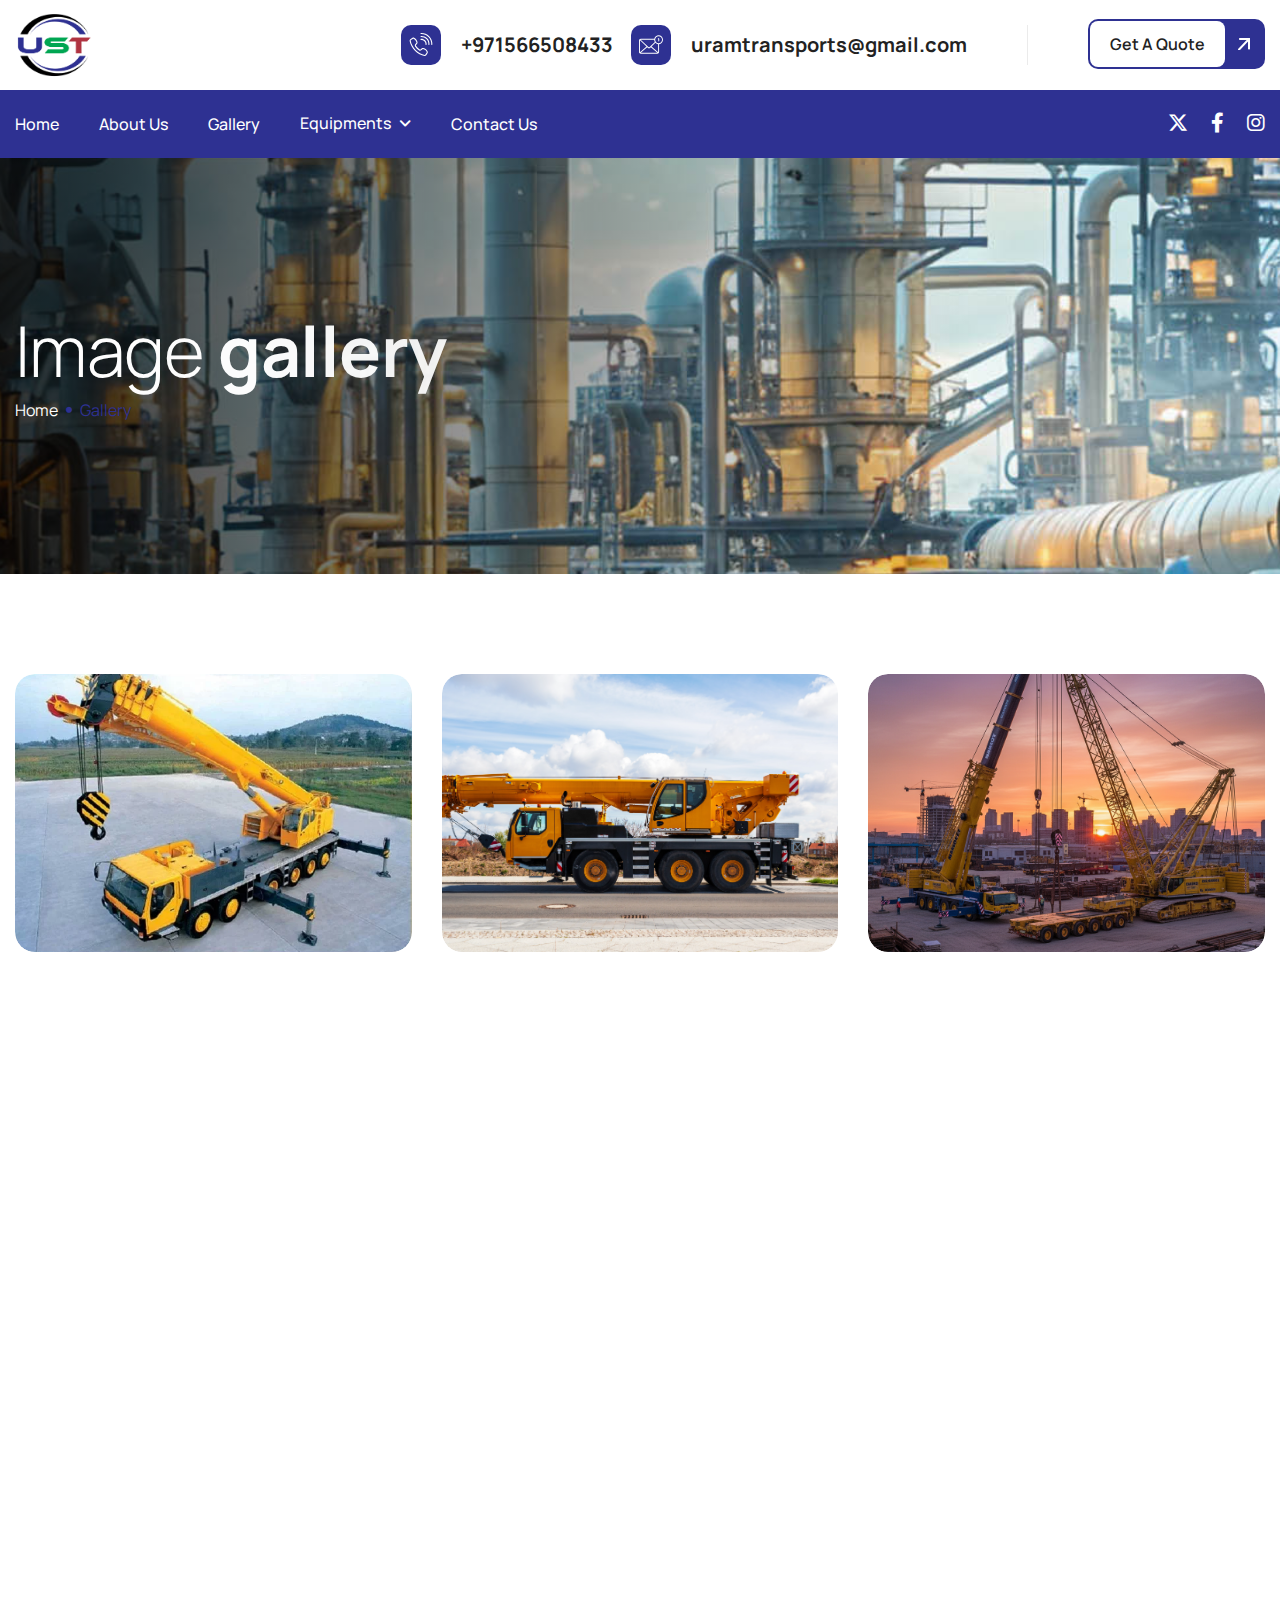
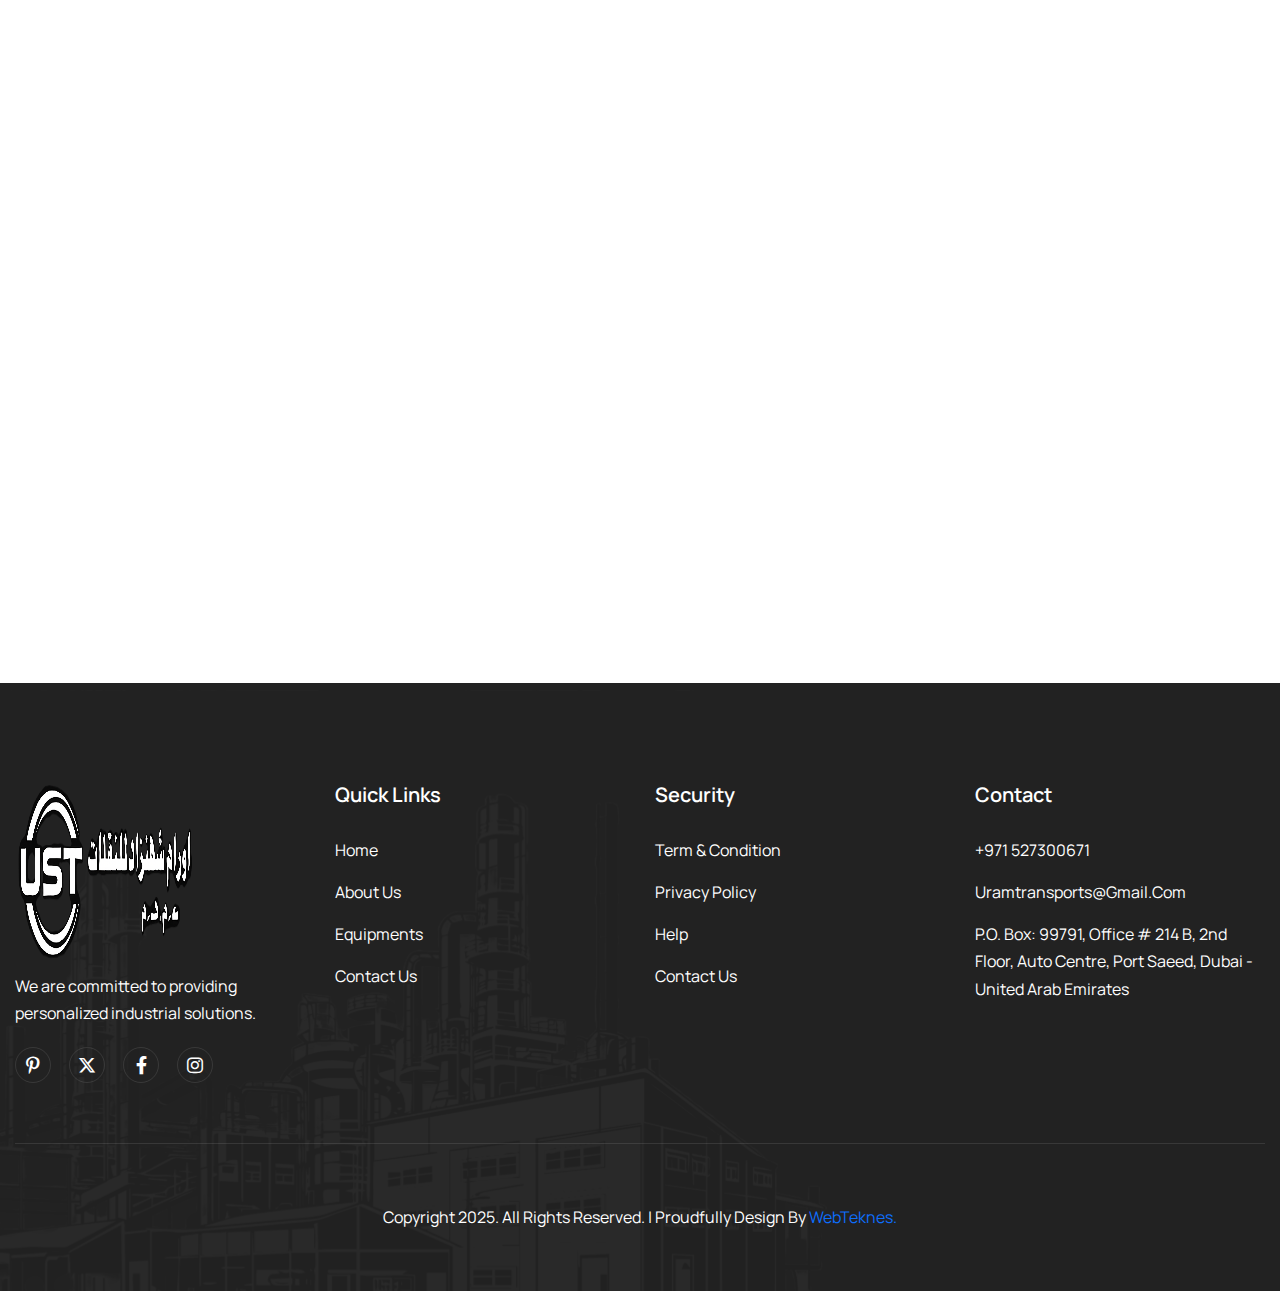
<file: gallery.html>
<!DOCTYPE html>
<html lang="zxx">

<!-- Mirrored from html.awaikenthemes.com/toplax/image-gallery.html by HTTrack Website Copier/3.x [XR&CO'2014], Sat, 04 Oct 2025 10:38:19 GMT -->
<head>
	<!-- Meta -->
	<meta charset="utf-8">
	<meta http-equiv="X-UA-Compatible" content="IE=edge">
	<meta name="viewport" content="width=device-width, initial-scale=1.0, maximum-scale=1">
	<meta name="description" content="">
	<meta name="keywords" content="">
	<meta name="author" content="Awaiken">
	<!-- Page Title -->
    <title>(U.S.T) - Gallery</title>
	<!-- Favicon Icon -->
	<link rel="shortcut icon" type="image/x-icon" href="images/main-logo.png">
	<!-- Google Fonts Css-->
	<link rel="preconnect" href="https://fonts.googleapis.com/">
    <link rel="preconnect" href="https://fonts.gstatic.com/" crossorigin>
    <link href="https://fonts.googleapis.com/css2?family=Manrope:wght@200..800&amp;display=swap" rel="stylesheet">
	<!-- Bootstrap Css -->
	<link href="css/bootstrap.min.css" rel="stylesheet" media="screen">
	<!-- SlickNav Css -->
	<link href="css/slicknav.min.css" rel="stylesheet">
	<!-- Swiper Css -->
	<link rel="stylesheet" href="css/swiper-bundle.min.css">
	<!-- Font Awesome Icon Css-->
	<link href="css/all.css" rel="stylesheet" media="screen">
	<!-- Animated Css -->
	<link href="css/animate.css" rel="stylesheet">
    <!-- Magnific Popup Core Css File -->
	<link rel="stylesheet" href="css/magnific-popup.css">
	<!-- Mouse Cursor Css File -->
	<link rel="stylesheet" href="css/mousecursor.css">
	<!-- Main Custom Css -->
	<link href="css/custom.css" rel="stylesheet" media="screen">
</head>
<body>

    <!-- Preloader Start -->
	<div class="preloader">
		<div class="loading-container">
			<div class="loading"></div>
			<div id="loading-icon"><img src="images/main-logo.png" alt=""></div>
		</div>
	</div>
	<!-- Preloader End -->

    <!-- Topbar Section Start -->
    <div class="topbar">
        <div class="container">
            <div class="row align-items-center">
                <div class="col-lg-3">
                    <div class="site-logo">
                        <a href="index.html">
                            <img src="images/main-logo.png" alt="Logo" style="height: 70px;">
                        </a>
                    </div>
					<!-- Logo End -->
                </div>

                <div class="col-lg-9 col-md-12">
                    <!-- Topbar Contact Information Start -->
                    <div class="topbar-contact-info">
                        <ul>
                            <li>
                                <a href="#">
                                    <div class="icon-box">
                                        <img src="images/icon-phone.svg" alt="">
                                    </div>
                                    <p>+971566508433</p>
                                </a>
                            </li>
                            <li>
                                <a href="#">
                                    <div class="icon-box">
                                        <img src="images/icon-mail.svg" alt="">
                                    </div>
                                     <p>uramtransports@gmail.com</p>
                                </a>
                            </li>
                        </ul>
                        <!-- Topbar Qoute Button Start -->
                        <div class="topbar-qoute-btn">
                            <a href="" class="btn-default"><span>Get a quote</span></a>
                        </div>
                        <!-- Topbar Qoute Button End -->
                    </div>
                    <!-- Topbar Contact Information End -->
                </div>
            </div>
        </div>
    </div>
    <!-- Topbar Section End -->

    <!-- Header Start -->
	<header class="main-header" >
		<div class="header-sticky">
			<nav class="navbar navbar-expand-lg"  style="background-color: #2E3192;">
				<div class="container">
                    <!-- Logo Start -->
					<a class="navbar-brand" href="index.html">
						<img src="images/main/footer-logo.png" style="height: 70px; border-radius: 100px;" alt="Logo">
					</a>
					<!-- Logo End -->

					<!-- Main Menu Start -->
					<div class="collapse navbar-collapse main-menu">
                        <div class="nav-menu-wrapper">
                            <ul class="navbar-nav mr-auto" id="menu">
                                <li class="nav-item"><a class="nav-link" href="index.html" style="color: white;">Home</a></li>                                
                                <li class="nav-item"><a class="nav-link" href="about.html" style="color: white;">About Us</a></li>
                                <li class="nav-item"><a class="nav-link" href="gallery.html" style="color: white;">Gallery</a></li>
                                <li class="nav-item submenu" id="hover"><a class="nav-link" href="" style="color: white;">Equipments</a>
                                    <ul>
                                        <li class="nav-item"><a class="nav-link" href="mobile-equipments.html">Mobile Cranes</a>
                                        <li class="nav-item"><a class="nav-link" href="crawler-equipments.html">Crawler Cranes</a>
                                    </ul>
                                </li>
                                <li class="nav-item"><a class="nav-link" href="contact.html" style="color: white;">Contact Us</a></li>                             
                            </ul>
                        </div>

                        <!-- Header Social Box Start -->
                        <div class="header-social-box d-inline-flex">
                            <!-- Header Social Links Start -->
                            <div class="header-social-links">
                                <ul>
                                    <li><a href="#"><i class="fa-brands fa-x-twitter" style="color: white;"></i></a></li>
                                    <li><a href="#"><i class="fa-brands fa-facebook-f" style="color: white;"></i></a></li>
                                    <li><a href="#"><i class="fa-brands fa-instagram" style="color: white;"></i></a></li>
                                </ul>
                            </div>
                            <!-- Header Social Links End -->
                        </div>     
                        <!-- Header Social Box End -->                   
					</div>
					<!-- Main Menu End -->
					<div class="navbar-toggle"></div>
				</div>
			</nav>
			<div class="responsive-menu"></div>
		</div>
	</header>
	<!-- Header End -->

    <!-- Page Header Start -->
	<div class="page-header parallaxie">
		<div class="container">
			<div class="row align-items-center">
				<div class="col-lg-12">
					<!-- Page Header Box Start -->
					<div class="page-header-box">
						<h1 class="text-anime-style-2" data-cursor="-opaque">Image <span>gallery</span></h1>
						<nav class="wow fadeInUp">
                            <ol class="breadcrumb">
								<li class="breadcrumb-item"><a href="index.html">home</a></li>
								<li class="breadcrumb-item active" aria-current="page">Gallery</li>
							</ol>
						</nav>
					</div>
					<!-- Page Header Box End -->
				</div>
			</div>
		</div>
	</div>
	<!-- Page Header End -->

    <!-- Photo Gallery Section Start -->
	<div class="page-gallery">
		<div class="container">
			<!-- gallery section start -->
			<div class="row gallery-items page-gallery-box">
                <div class="col-lg-4 col-6">
                    <!-- image gallery start -->
                    <div class="photo-gallery wow fadeInUp" data-cursor-text="View">
                        <a href="images/main/mobile-crane.webp">
                            <figure class="image-anime">
                                <img src="images/main/mobile-crane.webp" alt="">
                            </figure>
                        </a>
                    </div>
                    <!-- image gallery end -->
                </div>

                <div class="col-lg-4 col-6">
                    <!-- image gallery start -->
                    <div class="photo-gallery wow fadeInUp" data-wow-delay="0.2s" data-cursor-text="View">
                        <a href="images/main/mobile01.png">
                            <figure class="image-anime">
                                <img src="images/main/mobile01.png" alt="">
                            </figure>
                        </a>
                    </div>
                    <!-- image gallery end -->
                </div>

                <div class="col-lg-4 col-6">
                    <!-- image gallery start -->
                    <div class="photo-gallery wow fadeInUp" data-wow-delay="0.4s" data-cursor-text="View">
                        <a href="images/main/mobile02.png">
                            <figure class="image-anime">
                                <img src="images/main/mobile02.png" alt="">
                            </figure>
                        </a>
                    </div>
                    <!-- image gallery end -->
                </div>

                <div class="col-lg-4 col-6">
                    <!-- image gallery start -->
                    <div class="photo-gallery wow fadeInUp" data-wow-delay="0.6s" data-cursor-text="View">
                        <a href="images/main/mobile03.jpg">
                            <figure class="image-anime">
                                <img src="images/main/mobile03.jpg" alt="">
                            </figure>
                        </a>
                    </div>
                    <!-- image gallery end -->
                </div>

                <div class="col-lg-4 col-6">
                    <!-- image gallery start -->
                    <div class="photo-gallery wow fadeInUp" data-wow-delay="0.8s" data-cursor-text="View">
                        <a href="images/main/mobile04.png">
                            <figure class="image-anime">
                                <img src="images/main/mobile04.png" alt="">
                            </figure>
                        </a>
                    </div>
                    <!-- image gallery end -->
                </div>

                <div class="col-lg-4 col-6">
                    <!-- image gallery start -->
                    <div class="photo-gallery wow fadeInUp" data-wow-delay="1s" data-cursor-text="View">
                        <a href="images/main/mobile10.png">
                            <figure class="image-anime">
                                <img src="images/main/mobile10.png" alt="">
                            </figure>
                        </a>
                    </div>
                    <!-- image gallery end -->
                </div>
                
                <div class="col-lg-4 col-6">
                    <!-- image gallery start -->
                    <div class="photo-gallery wow fadeInUp" data-wow-delay="1.2s" data-cursor-text="View">
                        <a href="images/main/mobile06.png">
                            <figure class="image-anime">
                                <img src="images/main/mobile06.png" alt="">
                            </figure>
                        </a>
                    </div>
                    <!-- image gallery end -->
                </div>
                <div class="col-lg-4 col-6">
                    <!-- image gallery start -->
                    <div class="photo-gallery wow fadeInUp" data-wow-delay="1.2s" data-cursor-text="View">
                        <a href="images/main/mobile07.png">
                            <figure class="image-anime">
                                <img src="images/main/mobile07.png" alt="">
                            </figure>
                        </a>
                    </div>
                    <!-- image gallery end -->
                </div>
                <div class="col-lg-4 col-6">
                    <!-- image gallery start -->
                    <div class="photo-gallery wow fadeInUp" data-wow-delay="1.2s" data-cursor-text="View">
                        <a href="images/main/mobile08.png">
                            <figure class="image-anime">
                                <img src="images/main/mobile08.png" alt="">
                            </figure>
                        </a>
                    </div>
                    <!-- image gallery end -->
                </div>
                <div class="col-lg-4 col-6">
                    <!-- image gallery start -->
                    <div class="photo-gallery wow fadeInUp" data-wow-delay="1.2s" data-cursor-text="View">
                        <a href="images/main/mobile09.png">
                            <figure class="image-anime">
                                <img src="images/main/mobile09.png" alt="">
                            </figure>
                        </a>
                    </div>
                    <!-- image gallery end -->
                </div>
                <div class="col-lg-4 col-6">
                    <!-- image gallery start -->
                    <div class="photo-gallery wow fadeInUp" data-wow-delay="1.2s" data-cursor-text="View">
                        <a href="images/main/m1.png">
                            <figure class="image-anime">
                                <img src="images/main/m1.png" alt="">
                            </figure>
                        </a>
                    </div>
                    <!-- image gallery end -->
                </div>
                <div class="col-lg-4 col-6">
                    <!-- image gallery start -->
                    <div class="photo-gallery wow fadeInUp" data-wow-delay="1.2s" data-cursor-text="View">
                        <a href="images/main/m2.png">
                            <figure class="image-anime">
                                <img src="images/main/m2.png" alt="">
                            </figure>
                        </a>
                    </div>
                    <!-- image gallery end -->
                </div>
                <div class="col-lg-4 col-6">
                    <!-- image gallery start -->
                    <div class="photo-gallery wow fadeInUp" data-wow-delay="1.2s" data-cursor-text="View">
                        <a href="images/main/m3.png">
                            <figure class="image-anime">
                                <img src="images/main/m3.png" alt="">
                            </figure>
                        </a>
                    </div>
                    <!-- image gallery end -->
                </div>
                <div class="col-lg-4 col-6">
                    <!-- image gallery start -->
                    <div class="photo-gallery wow fadeInUp" data-wow-delay="1.2s" data-cursor-text="View">
                        <a href="images/main/m4.png">
                            <figure class="image-anime">
                                <img src="images/main/m4.png" alt="">
                            </figure>
                        </a>
                    </div>
                    <!-- image gallery end -->
                </div>
                <div class="col-lg-4 col-6">
                    <!-- image gallery start -->
                    <div class="photo-gallery wow fadeInUp" data-wow-delay="1.2s" data-cursor-text="View">
                        <a href="images/main/m5.png">
                            <figure class="image-anime">
                                <img src="images/main/m5.png" alt="">
                            </figure>
                        </a>
                    </div>
                    <!-- image gallery end -->
                </div>

			</div>
			<!-- gallery section end -->
		</div>
	</div>
	<!-- Photo Gallery Section End -->

    <!-- Footer Start -->
    <footer class="main-footer">
        <div class="container">
            <div class="row">
                <div class="col-lg-12">
                                    
                </div>
                
                <div class="col-lg-3 col-md-12">
                    <!-- About Footer Start -->
                    <div class="about-footer">
                        <!-- Footer Logo Start -->
                        <div class="footer-logo">
                            <img src="images/main/footer-logo.png" style="height:180px; width: 180px;" alt="">
                        </div>
                        <!-- Footer Logo End -->

                        <!-- About Footer Content Start -->
                        <div class="about-footer-content">
                            <p>We are committed to providing personalized industrial solutions.</p>
                        </div>           
                        <!-- About Footer Content End -->
                         
                        <!-- Footer Social Link Start -->
                        <div class="footer-social-links">
                            <ul>
                                <li><a href="#"><i class="fa-brands fa-pinterest-p" style="color: white;"></i></a></li>
                                <li><a href="#"><i class="fa-brands fa-x-twitter" style="color: white;"></i></a></li>
                                <li><a href="#"><i class="fa-brands fa-facebook-f" style="color: white;"></i></a></li>
                                <li><a href="#"><i class="fa-brands fa-instagram" style="color: white;"></i></a></li>
                            </ul>
                        </div>
                        <!-- Footer Social Link End -->
                    </div>
                    <!-- About Footer End -->
                </div>
                
                <div class="col-lg-3 col-md-4 col-6">
                    <!-- Footer Links Start -->
                    <div class="footer-links">
                        <h3>quick links</h3>
                        <ul>
                            <li><a href="index.html">Home</a></li>
                            <li><a href="about.html">About Us</a></li>
                            <li><a href="mobile-equipments.html">Equipments</a></li>
                            <li><a href="contact.html">Contact Us</a></li>
                        </ul>
                    </div>
                    <!-- Footer Links End -->
                </div>

                <div class="col-lg-3 col-md-4 col-6">
                    <!-- Footer Links Start -->
                    <div class="footer-links">
                        <h3>Security</h3>
                        <ul>
                            <li><a href="#">term & condition</a></li>
                            <li><a href="#">privacy policy</a></li>
                            <li><a href="#">help</a></li>
                            <li><a href="contact.html">contact us</a></li>
                        </ul>
                    </div>
                    <!-- Footer Links End -->
                </div>

                <div class="col-lg-3 col-md-4 col-12">
                    <!-- Footer Links Start -->
                    <div class="footer-links">
                        <h3>Contact</h3>
                        <ul>
                            <li>+971 527300671</li>
                            <li>uramtransports@gmail.com</li>
                            <li>P.O. Box: 99791, Office # 214 B, 2nd Floor, Auto Centre, Port Saeed, Dubai - United Arab Emirates</li>
                        </ul>
                    </div>
                    <!-- Footer Links End -->
                </div>
            </div>

            <!-- Footer Copyright Section Start -->
            <div class="footer-copyright">
                <div class="row align-items-center">
                    <div class="col-lg-12">
                        <!-- Footer Copyright Start -->
                        <div class="footer-copyright-text">
                            <p>Copyright 2025. All Rights Reserved. | Proudfully Design By <a href="https://webteknes.com/" target="_blank"> WebTeknes.</a></p>
                        </div>
                        <!-- Footer Copyright End -->
                    </div>
                </div>
            </div>
            <!-- Footer Copyright Section End -->
        </div>
     </footer>
    <!-- Footer End -->

    <!-- Jquery Library File -->
    <script src="js/jquery-3.7.1.min.js"></script>
    <!-- Bootstrap js file -->
    <script src="js/bootstrap.min.js"></script>
    <!-- Validator js file -->
    <script src="js/validator.min.js"></script>
    <!-- SlickNav js file -->
    <script src="js/jquery.slicknav.js"></script>
    <!-- Swiper js file -->
    <script src="js/swiper-bundle.min.js"></script>
    <!-- Counter js file -->
    <script src="js/jquery.waypoints.min.js"></script>
    <script src="js/jquery.counterup.min.js"></script>
    <!-- Isotop js file -->
	<script src="js/isotope.min.js"></script>
    <!-- Magnific js file -->
    <script src="js/jquery.magnific-popup.min.js"></script>
    <!-- SmoothScroll -->
    <script src="js/SmoothScroll.js"></script>
    <!-- Parallax js -->
    <script src="js/parallaxie.js"></script>
    <!-- MagicCursor js file -->
    <script src="js/gsap.min.js"></script>
    <script src="js/magiccursor.js"></script>
    <!-- Text Effect js file -->
    <script src="js/SplitText.js"></script>
    <script src="js/ScrollTrigger.min.js"></script>
    <!-- YTPlayer js File -->
    <script src="js/jquery.mb.YTPlayer.min.js"></script>
    <!-- Wow js file -->
    <script src="js/wow.js"></script>
    <!-- Main Custom js file -->
    <script src="js/function.js"></script>
</body>

<!-- Mirrored from html.awaikenthemes.com/toplax/image-gallery.html by HTTrack Website Copier/3.x [XR&CO'2014], Sat, 04 Oct 2025 10:38:21 GMT -->
</html>
</file>
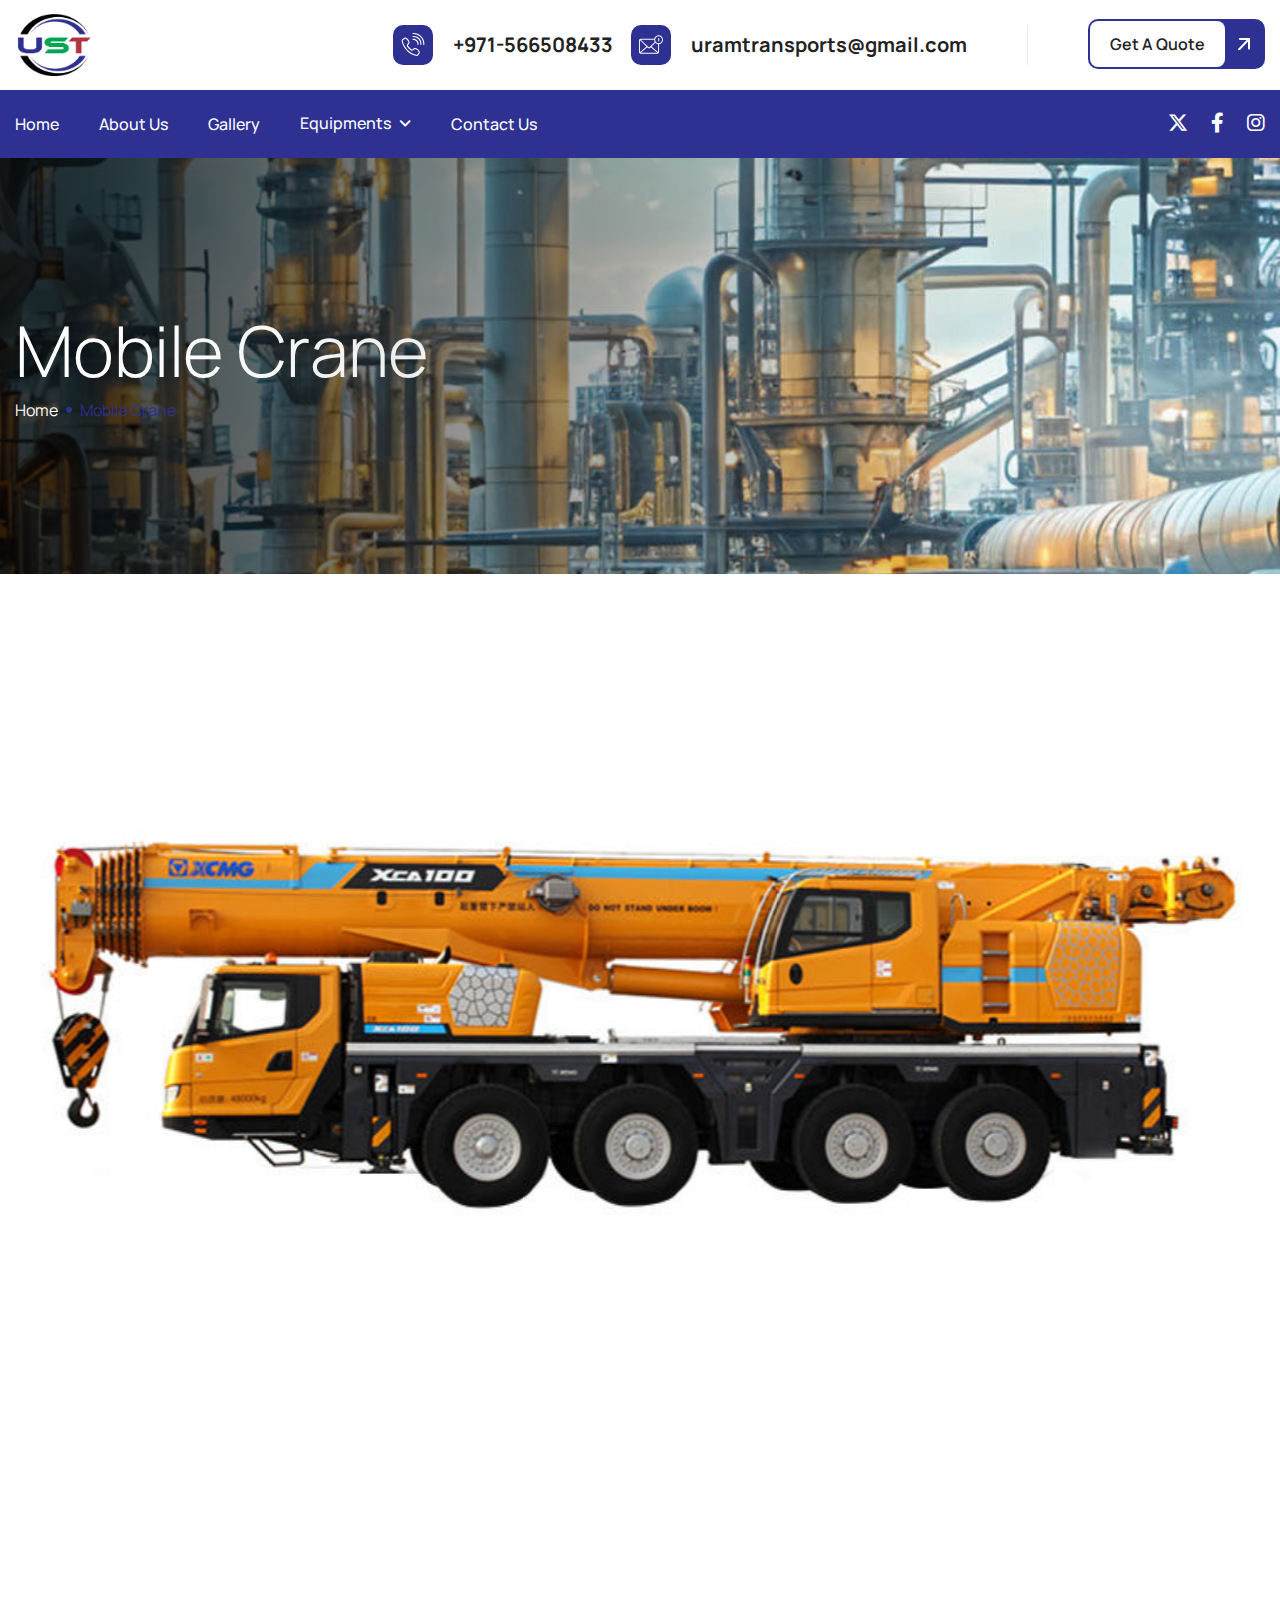
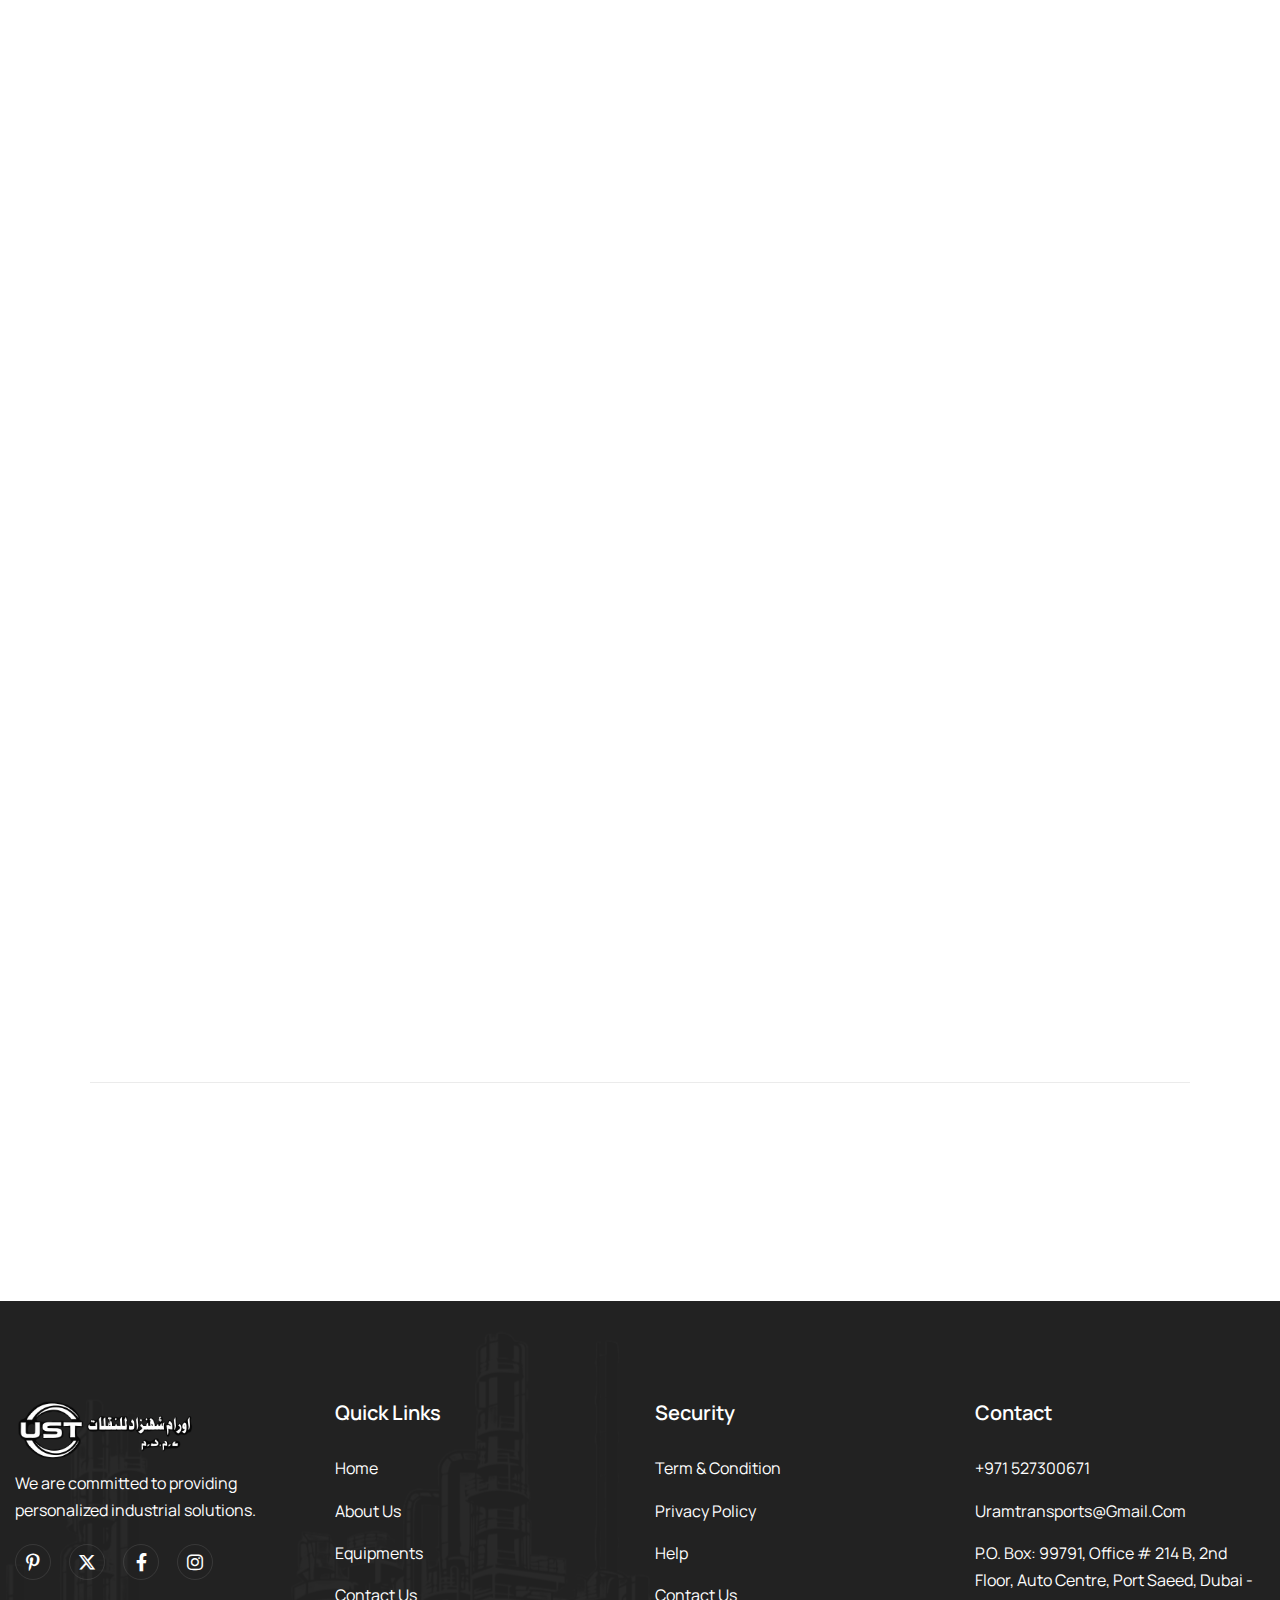
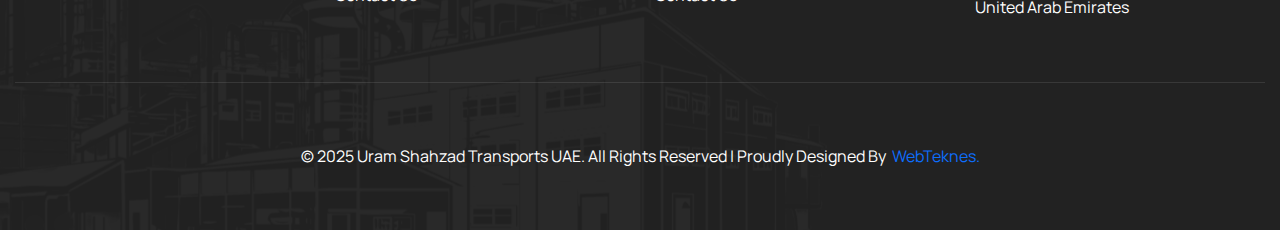
<file: mobile-equipments.html>
<!DOCTYPE html>
<html lang="zxx">
  <!-- Mirrored from html.awaikenthemes.com/toplax/blog-single.html by HTTrack Website Copier/3.x [XR&CO'2014], Sat, 04 Oct 2025 10:38:13 GMT -->
  <head>
    <!-- Meta -->
    <meta charset="utf-8" />
    <meta http-equiv="X-UA-Compatible" content="IE=edge" />
    <meta
      name="viewport"
      content="width=device-width, initial-scale=1.0, maximum-scale=1"
    />
    <meta name="description" content="" />
    <meta name="keywords" content="" />
    <meta name="author" content="Awaiken" />
    <!-- Page Title -->
    <title>(U.S.T) - Mobile Equipments</title>
    <!-- Favicon Icon -->
    <link rel="shortcut icon" type="image/x-icon" href="images/main-logo.png" />
    <!-- Google Fonts Css-->
    <link rel="preconnect" href="https://fonts.googleapis.com/" />
    <link rel="preconnect" href="https://fonts.gstatic.com/" crossorigin />
    <link
      href="https://fonts.googleapis.com/css2?family=Manrope:wght@200..800&amp;display=swap"
      rel="stylesheet"
    />
    <!-- Bootstrap Css -->
    <link href="css/bootstrap.min.css" rel="stylesheet" media="screen" />
    <!-- SlickNav Css -->
    <link href="css/slicknav.min.css" rel="stylesheet" />
    <!-- Swiper Css -->
    <link rel="stylesheet" href="css/swiper-bundle.min.css" />
    <!-- Font Awesome Icon Css-->
    <link href="css/all.css" rel="stylesheet" media="screen" />
    <!-- Animated Css -->
    <link href="css/animate.css" rel="stylesheet" />
    <!-- Magnific Popup Core Css File -->
    <link rel="stylesheet" href="css/magnific-popup.css" />
    <!-- Mouse Cursor Css File -->
    <link rel="stylesheet" href="css/mousecursor.css" />
    <!-- Main Custom Css -->
    <link href="css/custom.css" rel="stylesheet" media="screen" />
  </head>
  <body>
    <!-- Preloader Start -->
    <div class="preloader">
      <div class="loading-container">
        <div class="loading"></div>
        <div id="loading-icon"><img src="images/main-logo.png" alt="" /></div>
      </div>
    </div>
    <!-- Preloader End -->

    <!-- Topbar Section Start -->
    <div class="topbar">
      <div class="container">
        <div class="row align-items-center">
          <div class="col-lg-3">
            <div class="site-logo">
              <a href="index.html">
                <img
                  src="images/main-logo.png"
                  alt="Logo"
                  style="height: 70px"
                />
              </a>
            </div>
            <!-- Logo End -->
          </div>

          <div class="col-lg-9 col-md-12">
            <!-- Topbar Contact Information Start -->
            <div class="topbar-contact-info">
              <ul>
                <li>
                  <a href="#">
                    <div class="icon-box">
                      <img src="images/icon-phone.svg" alt="" />
                    </div>
                    <p>+971-566508433</p>
                  </a>
                </li>
                <li>
                  <a href="#">
                    <div class="icon-box">
                      <img src="images/icon-mail.svg" alt="" />
                    </div>
                    <p>uramtransports@gmail.com</p>
                  </a>
                </li>
              </ul>
              <!-- Topbar Qoute Button Start -->
              <div class="topbar-qoute-btn">
                <a href="" class="btn-default"><span>Get a quote</span></a>
              </div>
              <!-- Topbar Qoute Button End -->
            </div>
            <!-- Topbar Contact Information End -->
          </div>
        </div>
      </div>
    </div>
    <!-- Topbar Section End -->

    <!-- Header Start -->
    <header class="main-header">
      <div class="header-sticky">
        <nav class="navbar navbar-expand-lg" style="background-color: #2e3192">
          <div class="container">
            <!-- Logo Start -->
            <a class="navbar-brand" href="index.html">
              <img
                src="images/main/footer-logo.png"
                style="height: 70px; border-radius: 100px"
                alt="Logo"
              />
            </a>
            <!-- Logo End -->

            <!-- Main Menu Start -->
            <div class="collapse navbar-collapse main-menu">
              <div class="nav-menu-wrapper">
                <ul class="navbar-nav mr-auto" id="menu">
                  <li class="nav-item">
                    <a class="nav-link" href="index.html" style="color: white"
                      >Home</a
                    >
                  </li>
                  <li class="nav-item">
                    <a class="nav-link" href="about.html" style="color: white"
                      >About Us</a
                    >
                  </li>
                  <li class="nav-item">
                    <a class="nav-link" href="gallery.html" style="color: white"
                      >Gallery</a
                    >
                  </li>
                  <li class="nav-item submenu" id="hover">
                    <a class="nav-link" href="" style="color: white"
                      >Equipments</a
                    >
                    <ul>
                      <li class="nav-item">
                        <a class="nav-link" href="mobile-equipments.html"
                          >Mobile Cranes</a
                        >
                      </li>
                      <li class="nav-item">
                        <a class="nav-link" href="crawler-equipments.html"
                          >Crawler Cranes</a
                        >
                      </li>
                    </ul>
                  </li>
                  <li class="nav-item">
                     <a class="nav-link" href="contact.html" style="color: white"
                      >Contact Us</a
                    >
                  </li>
                </ul>
              </div>

              <!-- Header Social Box Start -->
              <div class="header-social-box d-inline-flex">
                <!-- Header Social Links Start -->
                <div class="header-social-links">
                  <ul>
                    <li>
                      <a href="#"
                        ><i
                          class="fa-brands fa-x-twitter"
                          style="color: white"
                        ></i
                      ></a>
                    </li>
                    <li>
                      <a href="#"
                        ><i
                          class="fa-brands fa-facebook-f"
                          style="color: white"
                        ></i
                      ></a>
                    </li>
                    <li>
                      <a href="#"
                        ><i
                          class="fa-brands fa-instagram"
                          style="color: white"
                        ></i
                      ></a>
                    </li>
                  </ul>
                </div>
                <!-- Header Social Links End -->
              </div>
              <!-- Header Social Box End -->
            </div>
            <!-- Main Menu End -->
            <div class="navbar-toggle"></div>
          </div>
        </nav>
        <div class="responsive-menu"></div>
      </div>
    </header>
    <!-- Header End -->

    <!-- Page Header Start -->
    <div class="page-header parallaxie">
      <div class="container">
        <div class="row align-items-center">
          <div class="col-lg-12">
            <!-- Page Header Box Start -->
            <div class="page-header-box">
              <h1 class="text-anime-style-2" data-cursor="-opaque">
                Mobile Crane
              </h1>
              <nav class="wow fadeInUp">
                <ol class="breadcrumb">
                  <li class="breadcrumb-item"><a href="index.html">home</a></li>
                  <li class="breadcrumb-item active" aria-current="page">
                    Mobile Crane
                  </li>
                </ol>
              </nav>
            </div>
            <!-- Page Header Box End -->
          </div>
        </div>
      </div>
    </div>
    <!-- Page Header End -->
<!-- Page Single Post Start -->
<div class="page-single-post">
  <div class="container">
    <div class="row">
      <div class="col-lg-12">
        <!-- Post Featured Image Start -->
        <div class="post-image">
          <figure class="image-anime reveal">
            <img src="images/main/x11.jpg" alt="" />
          </figure>
        </div>
        <!-- Post Featured Image Start -->

        <!-- Post Single Content Start -->
        <div class="post-content">
          <!-- Post Entry Start -->
          <div class="post-entry">
            <h2 class="wow fadeInUp">
              Power and Flexibility of Mobile Cranes
            </h2>

            <p class="wow fadeInUp">
             Mobile cranes play a vital role in modern construction and industrial operations, offering unmatched flexibility and lifting power. At URAM SHAHZAD TRANSPORTS we operate a modern fleet of XCMG & SANY mobile cranes — available for rental in multiple lifting capacities including 25-ton, 50-ton, 70-ton, 80-ton, 100-ton, 160-ton, 200-ton, and 250-ton. These XCMG & SANY cranes are engineered to handle heavy loads safely and efficiently, making them essential for infrastructure, logistics, and large-scale projects. Their mobility and compact setup allow quick transportation and assembly at various job sites, improving project timelines and overall efficiency.
            </p>

            <h2 class="wow fadeInUp" data-wow-delay="0.2s">
              Key Benefits of Mobile Cranes
            </h2>
            <ul class="wow fadeInUp" data-wow-delay="0.3s">
              <li>High mobility and easy transportation between sites</li>
              <li>Quick setup and reduced project downtime</li>
              <li>Cost-effective compared to fixed lifting systems</li>
              <li>Increased efficiency in heavy lifting operations</li>
            </ul>

            <h2 class="wow fadeInUp" data-wow-delay="0.4s">
              Safety and Reliability
            </h2>
            <p class="wow fadeInUp" data-wow-delay="0.5s">
             XCMG & SANY mobile cranes supplied by Uram Shahzad Transports are maintained to the highest safety standards and fitted with advanced safety mechanisms such as hydraulic stability systems, precision load indicators, and anti-sway controls. These features ensure smooth, controlled lifting operations while minimizing the risk of accidents or equipment damage. Regular inspections, preventative maintenance, and certified operator training further enhance safety, protecting both workers and assets on-site.
            </p>

            <blockquote class="wow fadeInUp" data-wow-delay="0.6s">
              <p>
                “XCMG cranes combine strength, precision, and safety — enabling heavy lifting operations
                that support construction, industry, and human progress.”
              </p>
            </blockquote>

            <h2 class="wow fadeInUp" data-wow-delay="0.8s">
              Helping Humans Work Smarter
            </h2>
            <p class="wow fadeInUp" data-wow-delay="1s">
              Beyond their technical advantages, mobile cranes make work safer and easier for people. By
              removing the need for manual lifting of heavy loads and minimizing physical strain, XCMG cranes
              protect workers from injuries and fatigue. These machines allow teams to complete demanding
              tasks with greater control, speed, and accuracy, ultimately boosting productivity and workplace
              well-being.
            </p>

            <ul class="wow fadeInUp" data-wow-delay="1.2s">
              <li>Reduces manual labor and physical strain</li>
              <li>Improves on-site safety for workers</li>
              <li>Boosts project speed and accuracy</li>
              <li>Supports sustainable and efficient operations</li>
            </ul>

            <p class="wow fadeInUp" data-wow-delay="1.4s">
              At <strong>URAM SHAHZAD TRANSPORTS</strong> we pride ourselves on delivering reliable heavy lifting
              solutions with our fleet of <strong>XCMG</strong> cranes (25t → 250t). Whether your project
              requires a compact 25-ton crane or a heavy-lift 250-ton XCMG unit, our experienced operators
              and logistics team ensure each rental runs smoothly, safely, and on schedule.
            </p>
          </div>
          <!-- Post Entry End -->

          <!-- Post Tag Links Start -->
          <div class="post-tag-links">
            <div class="row align-items-center">
              <div class="col-lg-8">
                <!-- Post Tags Start -->
                <div class="post-tags wow fadeInUp" data-wow-delay="0.5s">
                  <span class="tag-links">
                    Tags:
                    <a href="#">mobile cranes</a>
                    <a href="#">construction</a>
                    <a href="#">safety</a>
                    <a href="#">heavy machinery</a>
                    <a href="#">XCMG</a>
                    <a href="#">URAM SHAHZAD Transports</a>
                  </span>
                </div>
                <!-- Post Tags End -->
              </div>

              <div class="col-lg-4">
                <!-- Post Social Links Start -->
                <div
                  class="post-social-sharing wow fadeInUp"
                  data-wow-delay="0.5s"
                >
                  <ul>
                    <li>
                      <a href="#"
                        ><i class="fa-brands fa-facebook-f"></i
                      ></a>
                    </li>
                    <li>
                      <a href="#"
                        ><i class="fa-brands fa-linkedin-in"></i
                      ></a>
                    </li>
                    <li>
                      <a href="#"><i class="fa-brands fa-instagram"></i></a>
                    </li>
                    <li>
                      <a href="#"><i class="fa-brands fa-x-twitter"></i></a>
                    </li>
                  </ul>
                </div>
                <!-- Post Social Links End -->
              </div>
            </div>
          </div>
          <!-- Post Tag Links End -->
        </div>
        <!-- Post Single Content End -->
      </div>
    </div>
  </div>
</div>
<!-- Page Single Post End -->


  <!-- Footer Start -->
    <footer class="main-footer">
      <div class="container">
        <div class="row">
          <div class="col-lg-12"></div>

          <div class="col-lg-3 col-md-12">
            <!-- About Footer Start -->
            <div class="about-footer">
              <!-- Footer Logo Start -->
              <div class="footer-logo">
                <img
                  src="images/main/footer-logo.png"
                  alt=""
                />
              </div>
              <!-- Footer Logo End -->

              <!-- About Footer Content Start -->
              <div class="about-footer-content">
                <p>
                  We are committed to providing personalized industrial
                  solutions.
                </p>
              </div>
              <!-- About Footer Content End -->

              <!-- Footer Social Link Start -->
              <div class="footer-social-links">
                <ul>
                  <li>
                    <a href="#"
                      ><i
                        class="fa-brands fa-pinterest-p"
                        style="color: white"
                      ></i
                    ></a>
                  </li>
                  <li>
                    <a href="#"
                      ><i
                        class="fa-brands fa-x-twitter"
                        style="color: white"
                      ></i
                    ></a>
                  </li>
                  <li>
                    <a href="#"
                      ><i
                        class="fa-brands fa-facebook-f"
                        style="color: white"
                      ></i
                    ></a>
                  </li>
                  <li>
                    <a href="#"
                      ><i
                        class="fa-brands fa-instagram"
                        style="color: white"
                      ></i
                    ></a>
                  </li>
                </ul>
              </div>
              <!-- Footer Social Link End -->
            </div>
            <!-- About Footer End -->
          </div>

          <div class="col-lg-3 col-md-4 col-6">
            <!-- Footer Links Start -->
            <div class="footer-links">
              <h3>quick links</h3>
              <ul>
                <li><a href="index.html">Home</a></li>
                <li><a href="about.html">About Us</a></li>
                <li><a href="mobile-equipments.html">Equipments</a></li>
                <li><a href="contact.html">Contact Us</a></li>
              </ul>
            </div>
            <!-- Footer Links End -->
          </div>

          <div class="col-lg-3 col-md-4 col-6">
            <!-- Footer Links Start -->
            <div class="footer-links">
              <h3>Security</h3>
              <ul>
                <li><a href="#">term & condition</a></li>
                <li><a href="#">privacy policy</a></li>
                <li><a href="#">help</a></li>
                <li><a href="contact.html">contact us</a></li>
              </ul>
            </div>
            <!-- Footer Links End -->
          </div>

          <div class="col-lg-3 col-md-4 col-12">
            <!-- Footer Links Start -->
            <div class="footer-links">
              <h3>Contact</h3>
              <ul>
                <li>+971 527300671</li>
                <li>uramtransports@gmail.com</li>
                <li>
                  P.O. Box: 99791, Office # 214 B, 2nd Floor, Auto Centre, Port
                  Saeed, Dubai - United Arab Emirates
                </li>
              </ul>
            </div>
            <!-- Footer Links End -->
          </div>
        </div>

        <!-- Footer Copyright Section Start -->
        <div class="footer-copyright">
          <div class="row align-items-center">
            <div class="col-lg-12">
              <!-- Footer Copyright Start -->
              <div class="footer-copyright-text">
                <p>
                  © 2025 Uram Shahzad Transports UAE. All Rights Reserved | Proudly Designed By 
                  <a href="https://webteknes.com/" target="_blank">
                    WebTeknes.</a
                  >
                </p>
              </div>
              <!-- Footer Copyright End -->
            </div>
          </div>
        </div>
        <!-- Footer Copyright Section End -->
      </div>
    </footer>
    <!-- Footer End -->

    <!-- Jquery Library File -->
    <script src="js/jquery-3.7.1.min.js"></script>
    <!-- Bootstrap js file -->
    <script src="js/bootstrap.min.js"></script>
    <!-- Validator js file -->
    <script src="js/validator.min.js"></script>
    <!-- SlickNav js file -->
    <script src="js/jquery.slicknav.js"></script>
    <!-- Swiper js file -->
    <script src="js/swiper-bundle.min.js"></script>
    <!-- Counter js file -->
    <script src="js/jquery.waypoints.min.js"></script>
    <script src="js/jquery.counterup.min.js"></script>
    <!-- Isotop js file -->
    <script src="js/isotope.min.js"></script>
    <!-- Magnific js file -->
    <script src="js/jquery.magnific-popup.min.js"></script>
    <!-- SmoothScroll -->
    <script src="js/SmoothScroll.js"></script>
    <!-- Parallax js -->
    <script src="js/parallaxie.js"></script>
    <!-- MagicCursor js file -->
    <script src="js/gsap.min.js"></script>
    <script src="js/magiccursor.js"></script>
    <!-- Text Effect js file -->
    <script src="js/SplitText.js"></script>
    <script src="js/ScrollTrigger.min.js"></script>
    <!-- YTPlayer js File -->
    <script src="js/jquery.mb.YTPlayer.min.js"></script>
    <!-- Wow js file -->
    <script src="js/wow.js"></script>
    <!-- Main Custom js file -->
    <script src="js/function.js"></script>
  </body>

  <!-- Mirrored from html.awaikenthemes.com/toplax/blog-single.html by HTTrack Website Copier/3.x [XR&CO'2014], Sat, 04 Oct 2025 10:38:13 GMT -->
</html>
</file>
<file: css/custom.css>
/* ----------------------------------------------------------------------------------------
* Author        : Awaiken
* Template Name : Toplax - Factory & Industry HTML Template
* File          : CSS File
* Version       : 1.0
* ---------------------------------------------------------------------------------------- */
/* INDEX
----------------------------------------------------------------------------------------
01. Global Variables
02. General css
03. Header css
04. Hero css
05. About Us css
06. Our Service css
07. Our Story css
08. What We Do css
09. Our Work css
10. Our Process css
11. Our Pricing css
12. Our Testimonial css
13. Our Blog css
14. Footer css
15. About Us Page css
16. Services Page css
17. Services Single css
18. Blog Archive css
19. Blog Single css
20. Project Page css
21. Project Single css
22. Team Page css
23. Team Page css
24. Pricing Page css
25. Testimonial Page css
26. Image Gallery css
27. Video Gallery css
28. FAQs Page css
29. Contact Us Page css
30. 404 Page css
31. Responsive css
-------------------------------------------------------------------------------------- */

/************************************/
/*** 	 01. Global Variables	  ***/
/************************************/	

:root{
	--primary-color			: #222222;
	--secondary-color		: #F5F5F5;
	--text-color			: #81848A;
	--accent-color			: #2E3192;
	--white-color			: #FFFFFF;
	--divider-color			: #EBEBEB;
	--dark-divider-color	: #FFFFFF1A;
	--error-color			: rgb(230, 87, 87);
	--default-font			: "Manrope", sans-serif;
}

/************************************/
/*** 	   02. General css		  ***/
/************************************/

body{
	font-family: var(--default-font);
	font-size: 16px;
	font-weight: 400;
	line-height: 1.7em;
	color: var(--text-color);
}

p{
	line-height: 1.7em;
	margin-bottom: 1.6em;
}

h1,
h2,
h3,
h4,
h5,
h6{
	margin :0;
	font-weight: 700;
	line-height: 1.2em;
	color: var(--primary-color);
}

figure{
	margin: 0;
}

img{
	max-width: 100%;
}

a{
	text-decoration: none;
}

a:hover{
	text-decoration: none;
	outline: 0;
}

a:focus{
	text-decoration: none;
	outline: 0;
}

html,
body{
	width: 100%;
	overflow-x: clip;
}

.container{
	max-width: 1300px;
}

.container,
.container-fluid,
.container-lg,
.container-md,
.container-sm,
.container-xl,
.container-xxl{
    padding-right: 15px;
    padding-left: 15px;
}

.image-anime{
	position: relative;
	overflow: hidden;
}

.image-anime:after{
	content: "";
	position: absolute;
    width: 200%;
    height: 0%;
    left: 50%;
    top: 50%;
    background-color: rgba(255,255,255,.3);
    transform: translate(-50%,-50%) rotate(-45deg);
    z-index: 1;
}

.image-anime:hover:after{
    height: 250%;
    transition: all 600ms linear;
    background-color: transparent;
}

.reveal{
	position: relative;
    display: -webkit-inline-box;
    display: -ms-inline-flexbox;
    display: inline-flex;
    visibility: hidden;
    overflow: hidden;
}

.reveal img{
    height: 100%;
    width: 100%;
    -o-object-fit: cover;
    object-fit: cover;
    -webkit-transform-origin: left;
    transform-origin: left;
}

.row{
    margin-right: -15px;
    margin-left: -15px;
}

.row > *{
	padding-right: 15px;
	padding-left: 15px;
}

.row.no-gutters{
    margin-right: 0px;
    margin-left: 0px;
}

.row.no-gutters > *{
    padding-right: 0px;
    padding-left: 0px;
}

.btn-default{
	position: relative;
	display: inline-block;
	font-size: 16px;
	font-weight: 600;
	line-height: 0.6em;
	text-transform: capitalize;
	color: var(--primary-color);
	background-color: var(--accent-color);
	border-radius: 10px;
	padding: 2px 40px 2px 2px;
	border: none;
	overflow: hidden;
	transition: all 0.5s ease-in-out;
}

.btn-default:hover{
	background-color: transparent;
}

.btn-default::before{
	content: '';
	position: absolute;
	top: 50%;
	right: 0;
	bottom: 0;
	width: 12px;
	height: 12px;
	background-image: url('../images/arrow-white.svg');
	background-repeat: no-repeat;
	background-position: center center;
	background-size: 24px auto;
	transform: translate(-15px, -50%);
	transition: all 0.4s ease-in-out;
	z-index: 1;
}

.btn-default:hover::before{
	transform: translate(-15px, -50%) rotate(45deg);
}

.btn-default::after{
	content: '';
    display: block;
    position: absolute;
	top: 0;
    left: auto;
	right: 0;
    bottom: 0;
	width: 0;
	height: 100%;
	border-radius: 8px;
    background: var(--primary-color);
    transition: all 0.4s ease-in-out;
	z-index: 0;
}

.btn-default:hover::after{
	width: 100%;
	left: 0;
	right: auto;
}

.btn-default span{
	position: relative;
	display: inline-block;
	font-size: 16px;
	font-weight: 600;
	line-height: 1em;
	background-color: var(--white-color);
	color: var(--primary-color);
	border-radius: 8px;
	padding: 15px 20px;
	overflow: hidden;
	z-index: 1;
	transition: all 0.5s ease-in-out;
}

.btn-default:hover span{
	background-color: transparent;
	color: var(--primary-color);
}

.btn-default span::after{
	content: '';
    display: block;
    position: absolute;
	top: 0;
    left: auto;
	right: 0;
    bottom: 0;
	width: 0;
	height: 100%;
	border-radius: 8px;
    background: var(--accent-color);
    transition: all 0.4s ease-in-out;
	z-index: -1;
}

.btn-default:hover span::after{
	width: 100%;
	left: 0;
	right: auto;
}

.btn-highlighted{
	background-color: var(--white-color);
}

.btn-highlighted:hover{
	background-color: var(--primary-color);
}

.btn-highlighted::before{
	background-image: url('../images/arrow-dark.svg');
}

.btn-highlighted:hover::before{
	filter: brightness(0) invert(1);
}

.btn-highlighted span{
	color: var(--white-color );
	background-color: var(--accent-color);
}

.btn-highlighted:hover span{
	color: var(--primary-color);
}

.btn-highlighted span::after{
    background: var(--white-color);
}

.cb-cursor:before{
	background: var(--accent-color);
}

.preloader{
	position: fixed;
	top: 0;
	left: 0;
	right: 0;
	bottom: 0;
	z-index: 1000;
	background-color: #fff;
	display: flex;
	align-items: center;
	justify-content: center;
}

.loading-container,
.loading{
	height: 300px;
	position: relative;
	width: 300px;
	border-radius: 100%;
}

.loading-container{
	margin: 40px auto;
}

.loading{
	border: 1px solid transparent;
	border-color: transparent var(--white-color) transparent var(--white-color);
	animation: rotate-loading 1.5s linear 0s infinite normal;
	transform-origin: 50% 50%;
}

.loading-container:hover .loading,
.loading-container .loading{
	transition: all 0.5s ease-in-out;
}

#loading-icon{
	position: absolute;
	top: 50%;
	left: 50%;
	max-width: 66px;
	transform: translate(-50%, -50%);
}

@keyframes rotate-loading{
	0%{
		transform: rotate(0deg);
	}

	100%{
		transform: rotate(360deg);
	}
}

.section-row{
	position: relative;
	margin-bottom: 80px;
	z-index: 1;
}

.section-row .section-title{
	margin-bottom: 0;
}

.section-title-content{
	margin-left: 90px;
}

.section-title-content p{
	margin: 0;
}

.section-btn{
	text-align: right;
}

.section-title{
	margin-bottom: 40px;
}

.section-title h3{
	display: inline-block;
	position: relative;
	font-size: 14px;
    font-weight: 700;
	line-height: normal;
	letter-spacing: 0.2em;
    text-transform: uppercase;
    color: var(--primary-color);
	padding-left: 26px;
    margin-bottom: 15px;
}

.section-title h3::before{
	content: '';
    position: absolute;
    top: 50%;
    left: 0;
    transform: translateY(-50%);
    background: url('../images/main/icon-main.png') no-repeat;
    background-position: left center;
    background-size: cover;
    width: 16px;
    height: 16px;
}

.section-title h1{
	font-size: 70px;
	font-weight: 300;
	line-height: 1.2em;
	letter-spacing: -0.01em;
	color: var(--primary-color);
	margin-bottom: 0;
	cursor: none;
}

.section-title h2{
	font-size: 50px;
	font-weight: 300;
	line-height: 1.2em;
	letter-spacing: -0.01em;
	color: var(--primary-color);
	margin-bottom: 0;
	cursor: none;
}


.section-title h1 span,
.section-title h2 span{
	font-weight: 700;
}

.section-title p{
	margin-top: 20px;
	margin-bottom: 0;
}

.section-title-content.dark-section p,
.section-title.dark-section p,
.section-title.dark-section h1,
.section-title.dark-section h2,
.section-title.dark-section h3{
	color: var(--white-color);
}

.help-block.with-errors ul{
	margin: 0;
	text-align: left;
}

.help-block.with-errors ul li{
	color: var(--error-color);
	font-weight: 500;
	font-size: 14px;
}

/************************************/
/**** 	   03. Header css		 ****/
/************************************/

.topbar{
	padding: 10px 0;
}

.topbar-contact-info{
	display: flex;
	align-items: center;
	justify-content: end;
}

.topbar-contact-info ul{ 
	margin: 0;
	padding: 0;
	list-style: none;
	margin-right: 60px;
	padding-right: 60px;
	border-right: 1px solid var(--divider-color);
}

.topbar-contact-info ul li{
	display: inline-block;
	margin-right: 15px;
}

.topbar-contact-info ul li:last-child{
	margin-right: 0;
}

.topbar-contact-info ul li a{
	display: flex;
	align-items: center;
	justify-content: center;
}

.topbar-contact-info ul li .icon-box{
	display: flex;
	align-items: center;
	justify-content: center;
	width: 40px;
	height: 40px;
	background: var(--accent-color);
	border-radius: 10px;
	margin-right: 20px;
	transition: all 0.3s ease-in-out;
}

.topbar-contact-info ul li:hover .icon-box{
	background: var(--primary-color);
}

.topbar-contact-info li .icon-box img{
	max-width: 24px;
}

.topbar-contact-info ul li p{
	color: var(--primary-color);
	font-size: 20px;
	font-weight: 700;
	width: calc(100% - 60px);
	margin: 0;
}

.topbar-qoute-btn{
	line-height: 1em;
}

header.main-header{
	position: relative;
	z-index: 100;
}

header.main-header .header-sticky{
	position: relative;
	top: 0;
	z-index: 100;
}

header.main-header .header-sticky.hide{
	transform: translateY(-100%);
	transition: transform 0.3s ease-in-out;
	border-radius: 0;
}

header.main-header .header-sticky.active{
	position: fixed;
	top: 0;
	left: 0;
	right: 0;
	border-radius: 0;
    transform: translateY(0);
	background: var(--dark-color);
	border-bottom: 1px solid var(--dark-divider-color);
}

.navbar{
	padding: 10px 0px;
	align-items: center;
	background: var(--primary-color);
}

.main-header .header-sticky.active-sticky-header.hide .navbar{
	padding: 20px 0;
}

.main-header .navbar-brand{
	padding: 0;
	margin: 0;
	display: none;
}

.main-header .header-sticky.active-sticky-header.hide .navbar-brand{
	display: block;
	margin-right: 40px;
}

.main-menu .nav-menu-wrapper{
	flex: 1;
	text-align: left;
}

.main-menu .nav-menu-wrapper > ul{
	align-items: center;
	display: inline-flex;
}

.main-menu ul li{
	margin: 0;
	position: relative;
}

.main-menu ul li.nav-item .nav-link{
	font-size: 16px;
	font-weight: 500;
	padding: 10px 20px;
	color: var(--white-color);
	text-transform: capitalize;
	transition: all 0.3s ease-in-out;
}

.main-menu ul li.nav-item:first-child .nav-link{
	padding-left: 0;
}

.main-menu ul li.submenu > a:after{
	content: '\f107';
	font-family: 'FontAwesome';
	font-weight: 900;
	font-size: 14px;
	margin-left: 8px;
}

.main-menu ul li .nav-link:hover,
.main-menu ul li .nav-link:focus{
	color: var(--accent-color);
}

.main-menu ul ul{
	visibility: hidden;
	opacity: 0;
	transform: scaleY(0.8);
	transform-origin: top;
	padding: 0;
	margin: 0;
	list-style: none;
	width: 230px;
	border-radius: 20px;
	position: absolute;
	left: 0;
	top: 100%;
	background: var(--accent-color);
	text-align: left;
	transition: all 0.3s ease-in-out;
}

.main-menu ul li.submenu:first-child ul{
    width: 230px;
}

.main-menu ul ul ul{
	left: 100%;
	top: 0;
	text-align: left;
}

.main-menu ul li:hover > ul{
	visibility: visible;
	opacity: 1;
	transform: scaleY(1);
    padding: 5px 0;
}

.main-menu ul li.submenu ul li.submenu > a:after{
    content: '\f105';
    float: right;
	transition: all 0.3s ease-in-out;
}

.main-menu ul li.submenu ul li.submenu > a:hover:after{
	transform: rotate(90deg);
}

.main-menu ul ul li{
	margin: 0;
	padding: 0;
}

.main-menu ul ul li.nav-item .nav-link{
	color: var(--white-color);
	padding: 4px 20px !important;
	transition: all 0.3s ease-in-out;
}

.main-menu ul li:hover > ul{
	visibility: visible;
	opacity: 1;
	transform: scaleY(1);
    padding: 5px 0;
}

.main-menu ul ul li .nav-link:hover,
.main-menu ul ul li .nav-link:focus{
	color: var(--primary-color);
	background-color: transparent;
	padding: 4px 20px 4px 23px !important;
}

.header-social-links ul{
	list-style: none;
	padding: 0;
	margin: 0;
}

.header-social-links ul li{
	display: inline-block;
	margin-right: 20px;
}

.header-social-links ul li:last-child{
	margin-right: 0;
}

.header-social-links ul li a{
	color: var(--accent-color);
	transition: all 0.3s ease-in-out;
}

.header-social-links ul li:hover a{
	color: var(--white-color);
}

.header-social-links ul li a i{
	font-size: 20px;
}

.responsive-menu,
.navbar-toggle{
	display: none;
}

.responsive-menu{
	top: 0;
	position: relative;
}

.slicknav_btn{
	background: var(--white-color);
	padding: 0;
	display: flex;
	align-items: center;
	justify-content: center;
	width: 38px;
	height: 38px;
	margin: 0;
	border-radius: 8px;
}

.slicknav_icon .slicknav_icon-bar{
	display: block;
	width: 100%;
	height: 3px;
	width: 22px;
	background-color: var(--accent-color);
	border-radius: 6px;
	margin: 4px auto !important;
	transition: all 0.1s ease-in-out;
}

.slicknav_icon .slicknav_icon-bar:first-child{
	margin-top: 0 !important;
}

.slicknav_icon .slicknav_icon-bar:last-child{
	margin-bottom: 0 !important;
}

.navbar-toggle a.slicknav_btn.slicknav_open .slicknav_icon span.slicknav_icon-bar:nth-child(1){
    transform: rotate(-45deg) translate(-5px, 5px);
}

.navbar-toggle a.slicknav_btn.slicknav_open .slicknav_icon span.slicknav_icon-bar:nth-child(2){
    opacity: 0;
}

.navbar-toggle a.slicknav_btn.slicknav_open .slicknav_icon span.slicknav_icon-bar:nth-child(3){
    transform: rotate(45deg) translate(-5px, -5px);
}

.slicknav_menu{
	position: absolute;
    width: 100%;
	padding: 0;
	background: var(--accent-color);
}

.slicknav_menu ul{
	margin: 5px 0;
}

.slicknav_menu ul ul{
	margin: 0;
}

.slicknav_nav .slicknav_row,
.slicknav_nav li a{
	position: relative;
	font-size: 16px;
	font-weight: 500;
	text-transform: capitalize;
	padding: 8px 20px;
	color: var(--dark-color);
	line-height: normal;
	margin: 0;
	border-radius: 0 !important;
	transition: all 0.3s ease-in-out;
}

.slicknav_nav a:hover,
.slicknav_nav a:focus,
.slicknav_nav .slicknav_row:hover{
	background-color: transparent;
	color: var(--primary-color);
}

.slicknav_menu ul ul li a{
    padding: 8px 20px 8px 30px;
}

.slicknav_arrow{
	font-size: 0 !important;
}

.slicknav_arrow:after{
	content: '\f107';
	font-family: 'FontAwesome';
	font-weight: 900;
	font-size: 12px;
	margin-left: 8px;
	color: var(--dark-color);
	position: absolute;
	right: 15px;
    top: 15px;
	transition: all 0.3s ease-out;
}

.slicknav_open > a .slicknav_arrow:after{
    transform: rotate(-180deg);
	color: var(--primary-color);
}

/************************************/
/***        04. Hero css	      ***/
/************************************/


.hero{
	padding: 150px 0 40px;
	position: relative;
	background: url('../images/hero-bg.jpg') no-repeat;
	background-position: center center;
	background-size: cover;
}

.hero::before{
    content: '';
    display: block;
    position: absolute;
    top: 0;
    bottom: 0;
    left: 0;
    right: 0;
    background: linear-gradient(270deg, transparent 42.92%, rgba(0, 0, 0, 0.5) 100%);
    width: 100%;
    height: 100%;
    z-index: 1;
}

.hero.hero-video .hero-bg-video{
	position: absolute;
	top: 0;
	right: 0;
	left: 0;
	bottom: 0;
	width: 100%;
	height: 100%;
}

.hero.hero-video .hero-bg-video video{
	width: 100%;
	height: 100%;
	object-fit: cover;
}

.hero.hero-slider-layout{
	background: none;
	padding: 0;
}

.hero.hero-slider-layout .hero-slide{
	position: relative;
    padding: 210px 0;
}

.hero.hero-slider-layout .hero-slide::before{
	content: '';
	display: block;
	position: absolute;
	top: 0;
	bottom: 0;
	left: 0;
	right: 0;
	background: linear-gradient(270deg, rgba(30, 30, 30, 0) 0.02%, rgba(30, 30, 30, 0.9) 100%), linear-gradient(0deg, rgba(0, 0, 0, 0) 87.63%, rgba(30, 30, 30, 0.6) 100.45%);
	width: 100%;
	height: 100%;
	z-index: 1;
}

.hero.hero-slider-layout .hero-slide .hero-slider-image{
	position: absolute;
	top: 0;
	right: 0;
	left: 0;
	bottom: 0;
}

.hero.hero-slider-layout .hero-slide .hero-slider-image img{
	width: 100%;
	height: 100%;
	object-fit: cover;
}

.hero.hero-slider-layout .hero-pagination{
	position: absolute;
    bottom: 50px;
	text-align: left;
	padding-left: calc(((100vw - 1300px) / 2));
	z-index: 2;
}

.hero.hero-slider-layout .hero-pagination .swiper-pagination-bullet{
    width: 12px;
    height: 12px;
    background: var(--white-color);
    opacity: 1;
    transition: all 0.3s ease-in-out;
    margin: 0 5px;
}

.hero.hero-slider-layout .hero-pagination .swiper-pagination-bullet-active{
    background-color: var(--accent-color);
}

.hero-content{
	position: relative;
	z-index: 1;
}

.excellence-innovating-list{
	position: relative;
	border-top: 1px solid var(--dark-divider-color);
	padding-top: 50px;
	margin-top: 150px;
	z-index: 1;
}

.excellence-innovating-list ul{
	margin: 0;
	padding: 0;
	list-style: none;
	display: flex;
	flex-wrap: wrap;
	justify-content: center;
	gap: 20px 100px;
}

.excellence-innovating-list ul li{
	position: relative;
	color: var(--white-color);
	padding-left: 40px;
}

.excellence-innovating-list ul li:before{
	content: '';
	position: absolute;
	width: 24px;
	height: 24px;
	top: 50%;
	transform: translateY(-50%);
	left: 0;
	background: url('../images/icon-check.svg') no-repeat center left;
	background-size: cover;
}

/************************************/
/***      05. About Us css	      ***/
/************************************/

.about-us{
	padding: 100px 0;
	background: url('../images/about-us-bg.svg') no-repeat;
	background-position: bottom left;
	background-size: auto;
}

.about-image{
	position: relative;
	display: flex;
	justify-content: end;
	padding-top: 150px;
	margin-right: 40px;
}

.about-img-1{
	position: absolute;
	top: 0;
	left: 0;
	width: 100%;
	max-width: 300px;
}

.about-img-2 figure,
.about-img-1 figure{
	display: block;
	border-radius: 40px;
}

.about-img-1 figure img{
	border-radius: 40px;
}

.about-img-2 img{
	border: 10px solid var(--white-color);
	aspect-ratio: 1 / 1.22;
	object-fit: cover;
	border-radius: 40px;
}

.company-experience{
	position: absolute;
	top: 50px;
	right: 0px;
	display: flex;
	align-items: center;
	max-width: 250px;
}

.company-experience-counter{
	width: 120px;
}

.company-experience-counter h2{
	font-size: 50px;
	color: var(--accent-color);
}

.company-experience-content p{
	font-size: 18px;
	line-height: 1.4em;
	text-transform: capitalize;
	color: var(--primary-color);
	margin: 0;
}

.about-content-list{
	margin-bottom: 40px;
}

.about-content-list ul{
	margin: 0;
    padding: 0;
    list-style: none;
}

.about-content-list ul li{
	position: relative;
    color: var(--primary-color);
	text-transform: capitalize;
    padding-left: 40px;
	margin-bottom: 20px;
}

.about-content-list ul li:last-child{
	margin-bottom: 0;
}

.about-content-list ul li:before{
    content: '';
    position: absolute;
    width: 24px;
    height: 24px;
    top: 50%;
    transform: translateY(-50%);
    left: 0;
    background: url('../images/main/icon-check.png') no-repeat center left;
    background-size: cover;
}

.genuine-rating-counter{
	background: var(--secondary-color);
	border-radius: 40px;
	padding: 50px;
	text-align: center;
}

.genuine-rating-counter .about-counter{
	margin-bottom: 5px;
}

.genuine-rating-counter .about-counter h2{
    background: url('../images/genuine-rating-counter-bg.jpg');
    background-size: cover;
	background-clip: text;
    -webkit-text-fill-color: transparent;
	font-size: 80px;
	font-weight: 900;
}

.genuine-rating{
	margin-bottom: 20px;
}

.genuine-rating ul{
	margin: 0;
	padding: 0;
	list-style: none;
}

.genuine-rating ul li{
	margin-right: 5px;
}

.genuine-rating ul li:last-child{
	margin-right: 0;
}

.genuine-rating ul li i{
	color: var(--accent-color);
}

.genuine-rating-counter-content p{
	text-transform: capitalize;
	margin: 0;
}

/************************************/
/***     06. Our Service css      ***/
/************************************/

.our-services{
	position: relative;
	padding: 100px 0 280px;
	background: url('../images/our-service-bg.jpg') no-repeat center center;
	background-size: cover;
}

.our-services:before{
	content: '';
    display: block;
    position: absolute;
    top: 0;
    bottom: 0;
    left: 0;
    right: 0;
    background: var(--primary-color);
	opacity: 70%;
    width: 100%;
    height: 100%;
    z-index: 1;
}

.our-services .container{
	position: relative;
	z-index: 1;
}

.our-services-list{
	position: relative;
	z-index: 2;
	margin-top: -180px;
}

.services-list-box{
	background: var(--white-color);
	border: 1px solid var(--secondary-color);
	border-radius: 40px;
	padding: 60px;
	box-shadow: 0px 4px 30px 0px #0000000A;
	display: flex;
	flex-wrap: wrap;
	gap: 30px 60px;
}

.services-list-box .service-item{
	width: calc(25% - 45px);
	position: relative;
}

.services-list-box .service-item:after{
	content: '';
	position: absolute;
	width: 1px;
	height: 100%;
	top: 0;
	right: -30px;
	bottom: 0;
	left: auto;
	border-right: 1px solid var(--divider-color);
}

.services-list-box .service-item:nth-child(4n + 4):after{
	display: none;
}

.service-item .icon-box{
	margin-bottom: 30px;
}

.service-item .icon-box img{
	max-width: 60px;
}

.service-body{
	margin-bottom: 60px;
}

.service-body h3{
	font-size: 20px;
	font-weight: 600;
	text-transform: capitalize;
}

.service-item .service-footer a{
	background: var(--secondary-color);
	border-radius: 8px;
	width: 70px;
	height: 40px;
	display: flex;
	align-items: center;
	justify-content: center;
	transition: all 0.3s ease-in-out;
}

.service-item:hover .service-footer a{
	background: var(--accent-color);
}

.service-item .service-footer a img{
	max-width: 18px;
	transform: rotate(45deg);
	transition: all 0.3s ease-in-out;
}

.service-item .service-footer a:hover img{
	filter: brightness(0) invert(1);
}

/************************************/
/***       07. Our Story css      ***/
/************************************/

.our-story{
	padding: 100px 0;
}

.our-story-header-img{
	display: flex;
	flex-wrap: wrap;
	gap: 30px;
}

.our-story-header-img figure{
	width: calc(50% - 15px);
	display: block;
	border-radius: 40px;
}

.our-story-header-img figure img{
	aspect-ratio: 1 / 0.71;
	object-fit: cover;
	border-radius: 40px;
}

.our-story-img{
	margin-right: 40px;
}

.our-story-img figure,
.our-story-img img{
	width: 100%;
	display: block;
	border-radius: 40px;
}

.our-story-img img{
	aspect-ratio: 1 / 0.85;
	object-fit: cover;
}

.our-story-content-body{
	border-bottom: 1px solid var(--divider-color);
	margin-bottom: 60px;
	padding-bottom: 60px;
}

.our-story-content-body p:last-child{
	margin: 0;
}

.our-story-counters{
	display: flex;
	flex-wrap: wrap;
	gap: 30px;
	margin-bottom: 60px;
}

.our-story-counter{
	width: calc(33.33% - 20px);
}

.our-story-counter h3{
	font-size: 50px;
	font-weight: 700;
	color: var(--accent-color);
	margin-bottom: 5px;
}

.our-story-counter p{
	font-size: 20px;
	font-weight: 600;
	line-height: 1.4em;
	text-transform: capitalize;
	color: var(--primary-color);
	margin: 0;
}

.our-story-intro-video{
	display: flex;
	align-items: center;
}

.our-story-client-img{
	margin-right: 50px;
}

.our-story-client-img .client-image{
    display: inline-block;
	border: 1px solid var(--white-color);
	border-radius: 50%;
    margin-left: -18px;
	overflow: hidden;
}

.our-story-client-img .client-image:first-child{
    margin: 0;
}

.our-story-client-img .client-image figure{
	display: block;
}

.our-story-client-img .client-image img{
    max-width: 60px;
}

.video-play-button{
	display: flex;
	align-items: center;
	justify-content: center;
}

.video-play-button a{
	border: 6px solid var(--accent-color);
	border-radius: 50%;
	height: 66px;
	width: 66px;
	display: flex;
	align-items: center;
	justify-content: center;
	margin-right: 20px;
	cursor: none;
	transition: all 0.3s ease-in-out;
}

.video-play-button:hover a{
	border-color: var(--primary-color);
}

.video-play-button a i{
	font-size: 22px;
	color: var(--accent-color);
	transition: all 0.3s ease-in-out;
}

.video-play-button:hover a i{
	color: var(--primary-color);
}

.video-play-button p{
	color: var(--primary-color);
	font-weight: 600;
	text-transform: capitalize;
	margin: 0;
}

/************************************/
/***       08. What We Do css     ***/
/************************************/

.what-we-do{
	background: url('../images/what-we-do-bg.svg'), var(--primary-color);
	background-repeat: no-repeat;
	background-position: bottom left;
	background-size: auto;
}

.what-we-do .container-fluid{
	padding: 0;
}

.what-we-do-content{
	padding: 100px 120px;
	height: 100%;
}

.what-we-do-list{
	display: flex;
	flex-wrap: wrap;
	align-items: center;
	gap: 30px;
}

.what-we-do-list-box-1,
.what-we-do-list-box-2{
	display: flex;
	flex-wrap: wrap;
	gap: 30px;
}

.what-we-do-item{
	width: calc(50% - 15px);
	border: 1px solid var(--dark-divider-color);
	border-radius: 40px;
	padding: 30px;
}

.what-we-do-list-box-1 .what-we-do-item:nth-child(even){
	background: var(--dark-divider-color);
}

.what-we-do-list-box-2 .what-we-do-item:nth-child(odd){
	background: var(--dark-divider-color);
}

.what-we-do-item .icon-box{
	margin-bottom: 30px;
}

.what-we-do-item .icon-box img{
	max-width: 50px;
}

.what-we-item-content h3{
	font-size: 20px;
	font-weight: 600;
	text-transform: capitalize;
	color: var(--white-color);
	margin-bottom: 10px;
}

.what-we-item-content p{
	color: var(--white-color);
	opacity: 80%;
	margin: 0;
}

.what-we-do-footer{
	margin-top: 40px;
}

.what-we-do-footer p{
	color: var(--white-color);
	margin: 0;
}
.what-we-do-footer p span{
	color: var(--accent-color);
	text-decoration: underline;
}

.what-we-do-image{
	position: relative;
}

.contact-now-circle{
	content: '';
	position: absolute;
	display: block;
	left: 0;
	top: 50%;
	transform: translate(-50% , -50%);
	z-index: 1;
}

.contact-now-circle img{
	width: 130px;
	height: 130px;
	animation: contactrotate 20s infinite linear;
}

@keyframes contactrotate{
	from{
		transform: rotate(0deg);
	  }
	to{
		transform: rotate(360deg);
	}
}

.what-we-do-image,
.what-we-do-image figure,
.what-we-do-image figure img{
	width: 100%;
	height: 100%;
}

.what-we-do-image figure img{
	aspect-ratio: 1 / 0.97;
	object-fit: cover;
}

/************************************/
/***       09. Our Work css       ***/
/************************************/

.our-work{
	padding: 100px 0 60px;
}

.our-Project-nav{
	text-align: center;
	margin-bottom: 60px;
}

.our-Project-nav ul{
	list-style: none;
	text-align: center;
	display: inline-flex;
	flex-wrap: wrap;
	align-items: center;
	justify-content: center;
	gap: 10px 60px;
	padding: 0;margin: 0;
}

.our-Project-nav ul li a{
	position: relative;
	display: inline-block;
	color: var(--primary-color);
	font-weight: 600;
	line-height: 1.2em;
	text-transform: capitalize;
	transition: all 0.3s ease-in-out;
}

.our-Project-nav ul li a:before{
    content: '/';
    position: absolute;
    top: 0;
	bottom: 0;
    right: -35px;
}

.our-Project-nav ul li:last-child a:before{
	display: none;
}

.our-Project-nav ul li a.active-btn,
.our-Project-nav ul li a:hover{
	color: var(--accent-color);
}

.project-item{
	position: relative;
	height: calc(100% - 40px);
	margin-bottom: 40px;
	text-align: center;
	overflow: hidden;
}

.project-image{
	position: relative;
	margin-bottom: 30px;
}

.project-image figure{
	display: block;
	border-radius: 40px;
	overflow: hidden;
}

.project-image img{
	width: 100%;
	aspect-ratio: 1 / 0.7;
	object-fit: cover;
	border-radius: 40px;
	transition: all 0.4s ease-in-out;
}

.project-item:hover .project-image figure img{
	transform: scale(1.1);
}

.project-tag{
	position: absolute;
	top: 40px;
	left: 40px;
	z-index: 2;
}

.project-tag a{
	position: relative;
	display: block;
	backdrop-filter: blur(50px);
	-webkit-backdrop-filter: blur(50px);
	color: var(--white-color);
	border-radius: 10px;
	font-size: 16px;
	font-weight: 400;
	line-height: 1.1em;
	text-transform: capitalize;
	padding: 10px 12px;
	overflow: hidden;
}

.project-tag  a::before{
    content: '';
    position: absolute;
    display: block;
    top: 0;
    bottom: 0;
    left: 0;
    right: 0;
    background-color: var(--primary-color);
	opacity: 10%;
    width: 100%;
    height: 100%;
    z-index: -1;
}

.project-content{
	text-align: center;
}

.project-content h3{
	font-size: 20px;
	font-weight: 600;
	text-transform: capitalize;
}

.project-content h3 a{
	color: inherit;
}

/************************************/
/***      10. Our Process css     ***/
/************************************/

.our-process{
	background: var(--secondary-color);
	padding: 100px 0;
}

.our-process-image{
	margin-right: 30px;
}

.our-process-image figure{
	display: block;
	border-radius: 40px;
	overflow: hidden;
}

.our-process-image img{
	width: 100%;
	aspect-ratio: 1 / 0.93;
	object-fit: cover;
	border-radius: 40px;
}

.process-step-item{
	position: relative;
	/* border: 1px solid var(--divider-color); */
	border-radius: 40px;
	display: flex;
	align-items: center;
	padding: 30px;
	margin-bottom: 30px;
	transition: all 0.3s ease-in-out;
	overflow: hidden;
}

.process-step-item:last-child{
	margin-bottom: 0;
}

.process-step-item::before{
	content: '';
    display: block;
    position: absolute;
    top: auto;
	bottom: 0;
	left: 0;
    right: 0;
    background: var(--accent-color);
	width: 100%;
    height: 0;
    transition: all 0.4s ease-in-out;
	z-index: 0;
}

.process-step-item.active:before,
.process-step-item:hover:before{
	height: 100%;
	top: 0;
	bottom: auto;
}

.process-step-no{
	position: relative;
	margin-right: 20px;
	z-index: 1;
}

.process-step-no h2{
	font-size: 50px;
	font-weight: 700;
	color: var(--accent-color);
	transition: all 0.3s ease-in-out;
}

.process-step-content{
	position: relative;
	z-index: 1;
}

.process-step-content h3{
	font-size: 20px;
	font-weight: 600;
	text-transform: capitalize;
	margin-bottom: 10px;
	transition: all 0.3s ease-in-out;
}

.process-step-content p{
	margin: 0;
	transition: all 0.3s ease-in-out;
}

.process-step-item.active .process-step-content p,
.process-step-item.active .process-step-content h3,
.process-step-item.active .process-step-no h2,
.process-step-item:hover .process-step-content p,
.process-step-item:hover .process-step-content h3,
.process-step-item:hover .process-step-no h2{
	color: var(--white-color);
}

/************************************/
/***      11. Our Pricing css     ***/
/************************************/

.our-pricing{
    padding: 100px 0;
}

.pricing-box{
	position: relative;
	background-color: var(--secondary-color);
	border-radius: 40px;
    height: calc(100% - 30px);
    margin-bottom: 30px;
    padding: 50px;
	overflow: hidden;
}

.pricing-box::before{
	content: '';
	position: absolute;
	top: -25px;
	right: -25px;
	background-repeat: no-repeat;
	background-position: top  right;
	background-size: cover;
	width: 150px;
	height: 150px;
	z-index: 0;
}

.pricing-box.highlighted-box::before{
	filter: brightness(0) invert(1);
}

.pricing-box.box-1::before{
	background-image: url('../images/icon-pricing-box-1.svg');
}

.pricing-box.box-2::before{
	background-image: url('../images/icon-pricing-box-2.svg');
}

.pricing-box.box-3::before{
	background-image: url('../images/icon-pricing-box-3.svg');
}

.pricing-box.highlighted-box{
	background-color: var(--accent-color);
}

.pricing-title{
    margin-bottom: 60px;
}

.pricing-title h2{
    font-size: 60px;
	font-weight: 700;
    color: var(--accent-color);
	margin-bottom: 10px;
}

.pricing-box.highlighted-box .pricing-title h2{
    color: var(--white-color);
}

.pricing-title h2 sup{
	font-size: 30px;
}

.pricing-title h2 sub{
    font-size: 16px;
	font-weight: 400;
    color: var(--text-color);
    bottom: 0;
}

.pricing-box.highlighted-box .pricing-title h2 sub{
	color: var(--white-color);
}

.pricing-title h3{
    font-size: 20px;
	font-weight: 600;
    text-transform: capitalize;
}

.pricing-box.highlighted-box .pricing-title h3{
    color: var(--white-color);
}

.pricing-list{
	margin-bottom: 60px;
}

.pricing-list ul{
    margin: 0;
    padding: 0;
    list-style: none;
    display: flex;
    flex-wrap: wrap;
    gap: 20px;
}

.pricing-list ul li{
	width: 100%;
    position: relative;
    color: var(--primary-color);
	text-transform: capitalize;
    padding-left: 40px;
}

.pricing-box.highlighted-box .pricing-list ul li{
    color: var(--white-color);
}

.pricing-list ul li::before{
    content: '';
    position: absolute;
    width: 24px;
    height: 24px;
    top: 50%;
    transform: translateY(-50%);
    left: 0;
    background: url('../images/icon-check.svg') no-repeat center left;
    background-size: cover;
}

.pricing-box.highlighted-box .pricing-list ul li::before{
    filter: brightness(0) invert(1);
}

.pricing-btn{
	line-height: 1em;
}

.pricing-benefit-list{
	margin-top: 30px;
}

.pricing-benefit-list ul{
	list-style: none;
	margin: 0;
	padding: 0;
	display: flex;
	flex-wrap: wrap;
    justify-content: center;
	gap: 20px 40px;
}

.pricing-benefit-list ul li{
	color: var(--primary-color);
	font-weight: 500;
    display: inline-flex;
    align-items: center;
}

.pricing-benefit-list ul li img{
	max-width: 20px;
	margin-right: 15px;
}

/************************************/
/***    12. Our Testimonial css   ***/
/************************************/

.our-testimonial{
	background: url('../images/testimonial-bg.png'), var(--secondary-color);
	background-repeat: no-repeat;
	background-position: center center;
	background-size: cover;
	padding: 100px 0;
}

.our-testimonial-image{
	margin-right: 30px;
}

.our-testimonial-image figure{
	display: block;
	border-radius: 40px;
	overflow: hidden;
}

.our-testimonial-image img{
	aspect-ratio:  1 / 1.05;
	border-radius: 40px;
	object-fit: cover;
}

.testimonial-slider .swiper-wrapper{
	cursor: none;
}

.testimonial-rating{
	margin-bottom: 20px;
}

.testimonial-item .testimonial-rating i{
	color: var(--accent-color);
}

.testimonial-content{
	margin-bottom: 60px;
}

.testimonial-content p{
	font-size: 20px;
	font-weight: 500;
	margin: 0;
}

.testimonial-body{
	display: flex;
	align-items: center;
}

.testimonial-body .author-image{
	margin-right: 15px;
}

.testimonial-body .author-image img{
	width: 60px;
	height: 60px;
	border-radius: 10px;
}

.testimonial-body .author-content{
	width: calc(100% - 75px);
}

.testimonial-body .author-content h3{
	font-size: 20px;
	text-transform: capitalize;
	margin-bottom: 5px;
}

.testimonial-body .author-content p{
	margin: 0;
}

.testimonial-btn{
	position: absolute;
	bottom: 0;
	right: 0;
	display: flex;
	align-items: center;
	justify-content: right;
	margin-top: 30px;
	z-index: 2;
}

.testimonial-slider .testimonial-button-next,
.testimonial-slider .testimonial-button-prev{
	position: relative;
	width: 56px;
	height: 56px;
	background: var(--accent-color);
	border-radius: 10px;
	transition: all 0.4s ease-in-out;
}

.testimonial-slider .testimonial-button-next{
	margin-left: 30px;
}


.testimonial-slider .testimonial-button-next:hover,
.testimonial-slider .testimonial-button-prev:hover{
	background: var(--primary-color);
}

.testimonial-slider .testimonial-button-next::before,
.testimonial-slider .testimonial-button-prev::before{
	content: '';
	position: absolute;
    top: 0;
    bottom: 0;
    left: 0;
    right: 0;
	background: url('../images/arrow-white.svg');
	background-repeat: no-repeat;
	background-position: center center;
	background-size: 24px auto;
	transform: rotate(45deg);
    display: flex;
    align-items: center;
    justify-content: center;
    transition: all 0.4s ease-in-out;
}

.testimonial-slider .testimonial-button-prev::before{
	transform: rotate(225deg);
}

.testimonial-slider .testimonial-button-next:hover:before,
.testimonial-slider .testimonial-button-prev:hover:before{
	color: var(--primary-color);
}

.testimonial-company-slider{
	border-top: 1px solid var(--divider-color);
	padding-top: 80px;
	margin-top: 80px;
}

.testimonial-company-slider .company-logo{
	text-align: center;
}

.testimonial-company-slider .company-logo img{
	width: 100%;
	max-height: 40px;
}

/************************************/
/***       13. Our Blog css       ***/
/************************************/

.our-blog{
	padding: 100px 0 70px;
}

.post-item{
    height: calc(100% - 30px);
    margin-bottom: 30px;
}

.post-featured-image{
    margin-bottom: 30px;
}

.post-featured-image a{
    cursor: none;
}

.post-featured-image figure,
.post-featured-image a{
    display: block;
	border-radius: 40px;
}

.post-featured-image img{
    width: 100%;
    aspect-ratio: 1 / 0.63;
    object-fit: cover;
	border-radius: 40px;
    transition: all 0.4s ease-in-out;
}

.post-item:hover .post-featured-image img{
    transform: scale(1.1);
}

.post-item-body{
	display: flex;
	align-items: center;
	justify-content: space-between;
}

.post-item-content{
	width: 65%;
}

.post-item-content h2{
    font-size: 20px;
	font-weight: 600;
	line-height: 1.4em;
}

.post-item-content h2 a{
    color: inherit;
}

.post-item-btn{
	text-align: right;
	margin-left: 20px;
}

.post-item-btn a{
	background-color: var(--accent-color);
	border-radius: 10px;
	width: 50px;
	height: 50px;
	display: flex;
	align-items: center;
	justify-content: center;
	transition: all 0.3s ease-in-out;
}

.post-item-btn a:hover{
	background-color: var(--primary-color);
}

.post-item-btn a img{
	max-width: 24px;
	transition: all 0.3s ease-in-out;
}

.post-item-btn a:hover img{
	transform: rotate(45deg);
}

/************************************/
/***        14. Footer css        ***/
/************************************/

.main-footer{
	background: url(../images/footer-bg.svg), var(--primary-color);
    background-repeat: no-repeat;
    background-position: bottom left;
    background-size: auto;
	padding: 100px 0 0;
}

.footer-header{
	display: flex;
	align-items: center;
	justify-content: space-between;
	border-bottom: 1px solid var(--dark-divider-color);
	margin-bottom: 60px;
	padding-bottom: 60px;
}

.footer-header .section-title{
	margin-bottom: 0;
}

.footer-contact-circle{
	margin-left: 20px;
}

.footer-contact-circle img{
	max-width: 130px;
	animation: contactrotate 20s infinite linear;
}

.about-footer{
	width: 100%;
	max-width: 300px;
}

.footer-logo{
	margin-bottom: 10px;
}

.footer-logo img{
	max-width: 180px;
}

.about-footer-content{
	margin-bottom: 20px;
}

.about-footer-content p{
	color: var(--white-color);
	margin: 0;
}

.footer-social-links ul{
	list-style: none;
	padding: 0;
	margin: 0;
}

.footer-social-links ul li{
	display: inline-block;
	border-radius: 50%;
	margin-right: 15px;
}

.footer-social-links ul li:last-child{
	margin-right: 0;
}

.footer-social-links ul li a{
	border: 1px solid var(--dark-divider-color);
	border-radius: 50%;
	width: 36px;
	height: 36px;
	display: flex;
	align-items: center;
	justify-content: center;
	transition: all 0.3s ease-in-out;
}

.footer-social-links ul li:hover a{
	border-color: var(--white-color);
}

.footer-social-links ul li a i{
	color: var(--accent-color);
	font-size: 18px;
	transition: all 0.3s ease-in-out;
}

.footer-social-links ul li:hover a i{
	color: var(--white-color);
}

.footer-links h3{
	font-size: 20px;
	font-weight: 600;
	text-transform: capitalize;
	color: var(--white-color);
	margin-bottom: 30px;
}

.footer-links ul{
	list-style: none;
	margin: 0;
	padding: 0;
}

.footer-links ul li{
	color: var(--white-color);
	text-transform: capitalize;
	margin-bottom: 15px;
}

.footer-links ul li:last-child{
	margin-bottom: 0;
}

.footer-links ul li a{
	color: inherit;
	transition: all 0.3s ease-in-out;
}

.footer-links ul li:hover a{
	color: var(--accent-color);
}

.footer-copyright{
	text-align: center;
	border-top: 1px solid var(--dark-divider-color);
	padding: 60px 0;
	margin-top: 60px;
}

.footer-copyright-text p{
	color: var(--white-color);
	margin: 0;
}

/************************************/
/***     15. About Us Page css    ***/
/************************************/

.page-header{
	position: relative;
	background: url('../images/page-header-bg.jpg') no-repeat center center;
	background-size: cover;
	padding: 150px 0;
}

.page-header::before{
	content: '';
    display: block;
    position: absolute;
    top: 0;
    bottom: 0;
    left: 0;
    right: 0;
	background: linear-gradient(270deg, rgba(0, 0, 0, 0) 23.99%, rgba(0, 0, 0, 0.8) 100%);
    width: 100%;
    height: 100%;
    z-index: 0;
}

.page-header-box{
	position: relative;
	z-index: 1;
}

.page-header-box h1{
    color: var(--white-color);
    font-size: 70px;
    font-weight: 300;
    line-height: 1.2em;
    letter-spacing: -0.01em;
    margin-bottom: 5px;
    cursor: none;
}

.page-header-box h1 span{
	font-weight: 700;
}

.page-header-box ol{
	margin: 0;
	padding: 0;
}

.page-header-box ol li.breadcrumb-item{
	text-transform: capitalize;
	color: var(--white-color);
}

.page-header-box ol li.breadcrumb-item a{
    color: inherit;
}

.page-header-box ol li.breadcrumb-item.active{
	color: var(--accent-color);
}

.page-header-box ol .breadcrumb-item+.breadcrumb-item::before{
	content: "\f111";
    font-family: "FontAwesome";
	font-size: 6px;
    color: var(--accent-color);
}

.our-mission-vision{
	position: relative;
}

.mission-vision-bg{
	position: relative;
	background: url('../images/our-service-bg.jpg');
	background-repeat: no-repeat;
	background-position: center center;
	background-size: cover;
	padding: 100px 0 200px;
}

.mission-vision-bg:before{
    content: '';
    display: block;
    position: absolute;
    top: 0;
    bottom: 0;
    left: 0;
    right: 0;
    background: var(--primary-color);
    opacity: 70%;
    width: 100%;
    height: 100%;
    z-index: 0;
}

.mission-vision-box{
	position: relative;
	border: 1px solid var(--dark-divider-color);
	box-shadow: 0px 4px 30px 0px #0000000A;
	border-radius: 40px;
	margin-top: -200px;
	overflow: hidden;
	z-index: 1;
}

.mission-vision-nav ul{
	list-style: none;
    text-align: center;
    display: flex;
    align-items: center;
    justify-content: center;
    padding: 0;
    margin: 0;
	background-color: var(--white-color);
	border-bottom: 1px solid var(--divider-color);
	overflow: hidden;
}

.mission-vision-nav ul li{
	width: 33.33%;
	position: relative;
    display: inline-block;
	text-align: center;
}

.mission-vision-nav ul li:last-child{
	padding-right: 0;
}

.mission-vision-nav ul li .nav-link{
	display: block;
	width: 100%;
    background: transparent;
	border: none;
	border-radius: 0;
    color: var(--primary-color);
	font-size: 20px;
    font-weight: 600;
    line-height: 1.2em;
	padding: 30px;
    text-transform: capitalize;
    transition: all 0.3s ease-in-out;
}

.mission-vision-nav ul li .nav-link.active,
.mission-vision-nav ul li .nav-link:hover{
    background: var(--accent-color);
    color: var(--white-color);
	border-radius: 0;
}

.mission-vision-nav ul li .nav-link img{
	max-width: 40px;
	margin-right: 20px;
	transition: all 0.3s ease-in-out;
}

.mission-vision-nav ul li .nav-link.active img,
.mission-vision-nav ul li .nav-link:hover img{
	filter: brightness(0) invert(1);
}

.mission-vision-item{
	background-color: var(--white-color);
	padding: 80px;
}

.mission-vision-content-header{
	margin-bottom: 40px;
}

.mission-vision-content-header p{
	margin: 0;
}

.mission-vision-content-list ul{
	margin: 0;
    padding: 0;
    list-style: none;
}

.mission-vision-content-list ul li{
	position: relative;
    color: var(--primary-color);
	text-transform: capitalize;
    padding-left: 40px;
	margin-bottom: 20px;
}

.mission-vision-content-list ul li:last-child{
	margin-bottom: 0;
}

.mission-vision-content-list ul li:before{
    content: '';
    position: absolute;
    width: 24px;
    height: 24px;
    top: 50%;
    transform: translateY(-50%);
    left: 0;
    background: url('../images/icon-check.svg') no-repeat center left;
    background-size: cover;
}

.mission-vision-image figure{
	display: block;
	border-radius: 40px;
	overflow: hidden;
}

.mission-vision-image img{
	width: 100%;
	aspect-ratio: 1 / 0.63;
	object-fit: cover;
	border-radius: 40px;
}

.our-history{
	padding: 100px 0;
}

.our-history-box{
	display: flex;
	flex-wrap: wrap;
	align-items: center;
	gap: 50px;
}

.our-history-nav{
	width: calc(30% - 25px);
}

.our-history-nav ul{
	list-style: none;
    text-align: center;
    display: flex;
    align-items: center;
    justify-content: center;
    padding: 0;
    margin: 0;
	background-color: var(--white-color);
	border: 1px solid var(--secondary-color);
	box-shadow: 0px 4px 30px 0px #0000000A;
	border-radius: 20px;
	overflow: hidden;
}

.our-history-nav ul li{
	width: 100%;
	position: relative;
    display: inline-block;
	text-align: center;
}

.our-history-nav ul li:last-child{
	border: none;
}

.our-history-nav ul li .nav-link{
	display: block;
	width: 100%;
    background: transparent;
	border-radius: 0;
    color: var(--primary-color);
	font-size: 20px;
    font-weight: 600;
    line-height: 1.2em;
    text-transform: capitalize;
	border-bottom: 1px solid var(--divider-color);
	padding: 30px;
    transition: all 0.3s ease-in-out;
}

.our-history-nav ul li .nav-link.active,
.our-history-nav ul li .nav-link:hover{
    background: var(--accent-color);
    color: var(--white-color);
	border-radius: 0;
}

.our-history-item{
	width: calc(70% - 25px);
}

.our-history-list ul{
	margin: 0;
    padding: 0;
    list-style: none;
}

.our-history-list ul li{
	position: relative;
    color: var(--primary-color);
	text-transform: capitalize;
    padding-left: 40px;
	margin-bottom: 20px;
}

.our-history-list ul li:last-child{
	margin-bottom: 0;
}

.our-history-list ul li:before{
    content: '';
    position: absolute;
    width: 24px;
    height: 24px;
    top: 50%;
    transform: translateY(-50%);
    left: 0;
    background: url('../images/icon-check.svg') no-repeat center left;
    background-size: cover;
}

.our-history-image figure{
	display: block;
	border-radius: 40px;
	overflow: hidden;
}

.our-history-image img{
    width: 100%;
	aspect-ratio: 1 / 0.96;
    object-fit: cover;
    border-radius: 40px;
}

.our-features{
	padding: 100px 0;
}

.our-features-boxes{
	display: flex;
	flex-wrap: wrap;
	border: 1px solid var(--divider-color);
	border-radius: 40px;
	overflow: hidden;
}

.our-features-item{
	position: relative;
	width: 50%;
	padding: 50px;
	overflow: hidden;
}

.our-features-item:nth-child(1n + 1){
	border-right: 1px solid var(--divider-color);
	border-bottom: 1px solid var(--divider-color);
}

.our-features-item:nth-child(2n + 2){
	border-right: none;
}

.our-features-item::before{
    content: '';
    position: absolute;
    top: 100%;
    right: 0;
    left: 0;
    background-color: var(--accent-color);
    border-radius: 0;
    height: 100%;
    width: 100%;
    transition: all 0.4s ease-in-out;
    opacity: 0;
    z-index: -1;
}

.our-features-item:hover::before{
    top: 0;
    border-radius: 0;
    opacity: 1;
}

.our-features-item .icon-box{
	margin-bottom: 30px;
}

.our-features-item .icon-box img{
	max-width: 50px;
	transition: all 0.4s ease-in-out;
}

.our-features-item:hover .icon-box img{
	filter: brightness(0) invert(1);
}

.features-item-content h3{
	font-size: 20px;
	font-weight: 600;
	text-transform: capitalize;
	margin-bottom: 20px;
	transition: all 0.3s ease-in-out;
}

.features-item-content p{
	margin: 0;
	transition: all 0.3s ease-in-out;
}

.our-features-item:hover .features-item-content p,
.our-features-item:hover .features-item-content h3{
	color: var(--white-color);
}

.our-features-item.features-image-box{
	border: none;
	padding: 0;
}

.our-features-item.features-image-box figure{
	display: block;
	height: 100%;
}

.our-features-item.features-image-box img{
	width: 100%;
	height: 100%;
	aspect-ratio: 1 / 0.485;
    object-fit: cover;
}

.our-team{
	padding: 100px 0 70px;
}

.team-member-item{
	height: calc(100% - 30px);
	margin-bottom: 30px;
}

.team-image{
	position: relative;
	border-radius: 20px;
	margin-bottom: 20px;
    overflow: hidden;
}

.team-image a{
	display: block;
	cursor: none;
}

.team-image figure{
	position: relative;
}

.team-image figure::before{
	content: '';
	position: absolute;
	top: 0;
	bottom: 0;
	left: 0;
	right: 0;
	background: linear-gradient(180deg, rgba(0, 0, 0, 0) 71.93%, rgba(0, 0, 0, 0.8) 95.83%);
	width: 100%;
	height: 100%;
	opacity: 0;
	visibility: hidden;
	transition: all 0.3s ease-in-out;
	z-index: 1;
}

.team-member-item:hover .team-image figure::before{
	opacity: 1;
	visibility: visible;
}

.team-image img{
	width: 100%;
	aspect-ratio: 1 / 1.15;
	object-fit: cover;
	border-radius: 20px;
	transition: all 0.5s ease-in-out;
}

.team-member-item:hover .team-image img{
    transform: scale(1.1);
}

.team-social-icon{
	position: absolute;
    left: 0;
    right: 0;
    bottom: 0;
	margin: 0 auto; 
	transform: translateY(100%);
	text-align: center;
	z-index: 2;
    transition: all 0.5s ease-in-out;
}

.team-member-item:hover .team-social-icon{
	bottom: 20px;
	transform: translateY(0);
}

.team-social-icon ul{
	list-style: none;
	margin: 0;
	padding: 0;
}

.team-social-icon ul li{
	display: inline-block;
    text-align: center;
    margin-right: 20px;
}

.team-social-icon ul li:last-child{
	margin-right: 0;
}

.team-social-icon ul li a{
    color: var(--white-color);
	cursor: pointer;
    transition: all 0.3s ease-in-out;
}

.team-social-icon ul li a i{
    font-size: 20px;
    color: inherit;
}

.team-social-icon ul li a:hover{
	color: var(--accent-color);
}

.team-content{
	text-align: center;
}

.team-content h3{
	font-size: 20px;
	font-weight: 600;
	text-transform: capitalize;
	margin-bottom: 5px;
	transition: all 0.3s ease-in-out;
}

.team-content h3:hover{
	color: var(--accent-color);
}

.team-content h3 a{
	color: inherit;
}

.team-content p{
	text-transform: capitalize;
	margin: 0;
}

.our-faqs{
	padding: 100px 0;
}

.our-faqs-images{
	position: relative;
}

.our-faqs-img figure{
	position: relative;
	display: block;
	border-radius: 40px;
	overflow: hidden;
}

.our-faqs-img figure::before{
	content: '';
	position: absolute;
	top: 0;
	bottom: 0;
	left: 0;
	right: 0;
	background: linear-gradient(180deg, rgba(34, 34, 34, 0) 64.31%, rgba(34, 34, 34, 0.8) 100%);
	width: 100%;
	height: 100%;
	z-index: 1;
}

.our-faqs-img figure img{
	width: 100%;
	aspect-ratio:  1 / 0.99;
	object-fit: cover;
}

.faqs-img-cta-box{
	position: absolute;
	bottom: 40px;
	left: 40px;
	right: 40px;
	z-index: 1;
}

.faqs-img-cta-box ul{
	list-style: none;
	padding: 0;
	margin: 0;
	text-align: center;
}

.faqs-img-cta-box ul li{
	display: inline-block;
	margin-right: 40px;
}

.faqs-img-cta-box ul li:last-child{
	margin-right: 0;
}

.faqs-img-cta-box ul li a img{
	max-width: 30px;
	margin-right: 15px;
}

.faqs-img-cta-box ul li a{
	font-size: 20px;
	font-weight: 600;
	color: var(--white-color);
	transition: all 0.3s ease-in-out;
}

.faqs-img-cta-box ul li:hover a{
	color: var(--accent-color);
}

.our-faq-section .accordion-item{
	padding: 0;
	border: 1px solid var(--divider-color);
	border-radius: 10px;
	overflow: hidden;
	margin-bottom: 30px;
	transition: all 0.3s ease-in-out;
}

.our-faq-section .accordion-item:last-child{
	margin-bottom: 0;
}

.our-faq-section .accordion-header .accordion-button{
	font-size: 20px;
	font-weight: 600;
	line-height: 1.2em;
	background-color: transparent;
	color: var(--white-color);
	padding: 15px 50px 15px 20px;
	transition: all 0.3s ease-in-out;
}

.our-faq-section .accordion-button:not(.collapsed){
	background: var(--accent-color);
   	color: var(--white-color);
   	border-bottom: 1px solid var(--dark-divider-color);
}

.our-faq-section .accordion-header .accordion-button.collapsed{
	background-color: transparent;
	color: var(--primary-color);
}

.our-faq-section .accordion-item .accordion-button::after, 
.our-faq-section .accordion-item .accordion-button.collapsed::after{
    content: '\f077';
    font-family: 'FontAwesome';
    position: absolute;
    right: 20px;
    top: 50%;
	transform: translateY(-50%);    
    font-size: 16px;
    color: var(--primary-color);
    transition: all 0.3s ease-in-out;
}

.our-faq-section .accordion-button:not(.collapsed)::after{
    transform: translateY(-50%) rotate(180deg);
    color: var(--white-color);
}

.our-faq-section .accordion-item .accordion-body{
	background: var(--accent-color);
	padding: 15px 50px 15px 20px;
}

.our-faq-section .accordion-item .accordion-body p{
    color: var(--white-color);
	margin: 0;
}

/************************************/
/***     16. Services Page css    ***/
/************************************/

.page-services{
	padding: 100px 0 70px;
}

.page-services .service-item{
	border: 1px solid var(--divider-color);
	border-radius: 40px;
	height: calc(100% - 30px);
	margin-bottom: 30px;
	padding: 30px;
	transition: all 0.3s ease-in-out;
}

.page-services .service-item:hover{
	border-color: var(--secondary-color);
	box-shadow: 0px 4px 30px 0px #0000000A;
}

/************************************/
/***   17. Services Single css    ***/
/************************************/

.page-service-single{
    padding: 100px 0;
}

.service-sidebar{
    position: sticky;
    top: 30px;
    margin-right: 20px;
}

.service-catagery-list{
	border: 1px solid var(--secondary-color);
    border-radius: 20px;
    margin-bottom: 60px;
	box-shadow: 0px 4px 30px 0px #0000000A;
	overflow: hidden;
}

.service-catagery-list h3{
	font-size: 20px;
    font-weight: 600;
    text-transform: capitalize;
    background-color: var(--accent-color);
    color: var(--white-color);
    padding: 20px 30px;
}

.service-catagery-list ul{
    list-style: none;
    margin: 0;
    padding: 30px;
}

.service-catagery-list ul li{
    border-bottom: 1px solid var(--divider-color);
    padding-bottom: 20px;
    margin-bottom: 20px;
    transition: all 0.3s ease-in-out;
}

.service-catagery-list ul li:last-child{
    margin: 0;
    padding: 0;
    border-bottom: none;
}

.service-catagery-list ul li a{
    position: relative;
	display: block;
    text-transform: capitalize;
    color: var(--text-color);
    transition: all 0.3s ease-in-out;
}

.service-catagery-list ul li a:hover{
    color: var(--accent-color);
}

.service-catagery-list ul li a::before{
	content: '';
	position: absolute;
	top: 50%;
	right: 0;
	background: url(../images/arrow-dark.svg) no-repeat;
	background-size: cover;
	width: 24px;
	height: 24px;
    transform: translateY(-50%);
	transition: all 0.3s ease-in-out;
}

.service-catagery-list ul li a:hover:before{
	transform: translateY(-50%) rotate(45deg);
}

.sidebar-cta-box{
	position: relative;
	background-image: url(../images/sidebar-cta-bg-img.jpg);
	background-repeat: no-repeat;
	background-position: center center;
	background-size: cover;
    border-radius: 20px;
	padding: 40px;
    overflow: hidden;
	z-index: 1;
}

.sidebar-cta-box::before{
	content: '';
	position: absolute;
	top: 0;
	bottom: 0;
	left: 0;
	right: 0;
	background-color: var(--primary-color);
	opacity: 70%;
	height: 100%;
	width: 100%;
	z-index: 0;
}

.sidebar-cta-logo{
	position: relative;
	margin-bottom: 30px;
}

.sidebar-cta-logo img{
    width: 100%;
	max-width: 160px;	
}

.sidebar-cta-content{
	position: relative;
    margin-bottom: 30px;
}

.sidebar-cta-content h3{
    font-size: 40px;
	font-weight: 300;
	color: var(--white-color);
    margin-bottom: 10px;
}

.sidebar-cta-content h3 span{
	font-weight: 700;
}

.sidebar-cta-content p{
	color: var(--white-color);
    margin-bottom: 0;
}

.sidebar-cta-contact-list{
	position: relative;
}

.sidebar-cta-contact-item{
    margin-bottom: 20px;
    display: flex;
    align-items: center;
}

.sidebar-cta-contact-item:last-child{
    margin: 0;
}

.sidebar-cta-contact-item .icon-box{
	position: relative;
	height: 40px;
	width: 40px;
	display: flex;
	justify-content: center;
	align-items: center;
	border-radius: 10px;
	margin-right: 15px;
	backdrop-filter: blur(4px);
	-webkit-backdrop-filter: blur(4px);
	overflow: hidden;
	z-index: 1;
}

.sidebar-cta-contact-item .icon-box::before{
	content: '';
	position: absolute;
	top: 0;
	bottom: 0;
	left: 0;
	right: 0;
	background-color: var(--white-color);
	opacity: 16%;
	height: 100%;
	width: 100%;
	border-radius: 10px;
	z-index: 0;
}

.sidebar-cta-contact-item img{
	position: relative;
    max-width: 24px;
	z-index: 1;
}

.cta-contact-item-title h3{
	font-size: 20px;
	font-weight: 600;
	color: var(--white-color);
	transition: all 0.3s ease-in-out;
}

.sidebar-cta-contact-item:hover .cta-contact-item-title h3{
	color: var(--accent-color);
}

.service-featured-image{
    margin-bottom: 30px;
}

.service-featured-image figure{
    display: block;
    border-radius: 40px;
    overflow: hidden;
}

.service-featured-image img{
    border-radius: 40px;
    width: 100%;
    aspect-ratio: 1 / 0.67;
    object-fit: cover;
}

.service-entry{
    margin-bottom: 40px;
}

.service-entry h2{
    font-size: 50px;
    font-weight: 300;
    margin-bottom: 20px;
}

.service-entry h2 span{
    font-weight: 700;
}

.service-entry p{
    margin-bottom: 20px;
}

.service-entry p:last-child{
    margin-bottom: 0;
}

.service-entry ul{
	padding: 0;
    margin-bottom: 40px;
    list-style: none;
	display: flex;
	gap: 20px 30px;
	flex-wrap: wrap;
}

.service-entry ul li{
	position: relative;
	width: calc(33.33% - 20px);
    color: var(--primary-color);
    text-transform: capitalize;
	padding-left: 40px;
}

.service-entry ul li::before{
    content: '';
    position: absolute;
    width: 24px;
    height: 24px;
    top: 50%;
    transform: translateY(-50%);
    left: 0;
    background: url(../images/icon-check.svg) no-repeat center left;
    background-size: cover;
}

.service-entry-box{
	display: flex;
	gap: 80px 30px;
	flex-wrap: wrap;
	margin: 40px 0;
}

.service-entry-item{
	position: relative;
	width: calc(50% - 15px);
}

.service-entry-item::before{
	content: '';
	position: absolute;
	bottom: 0;
	left: 0;
	right: 0;
	background-color: var(--divider-color);
	height: 1px;
	width: 100%;
	transform: translateY(40px);
}

.service-entry-item:nth-last-child(-n + 2)::before{
	display: none;
}

.service-entry-item .icon-box{
	margin-bottom: 30px;
}

.service-entry-item .icon-box img{
	max-width: 50px;
}

.service-entry-item-content h3{
	font-size: 20px;
	font-weight: 600;
	text-transform: capitalize;
	margin-bottom: 20px;
}

.service-entry-item-content p{
	margin-bottom: 0;
}

.service-entry-images{
	display: flex;
	gap: 30px;
	flex-wrap: wrap;
}

.service-entry-img{
	width: calc(50% - 15px);
}

.service-entry-img figure{
	display: block;
	border-radius: 40px;
	overflow: hidden;
}

.service-entry-img img{
	width: 100%;
	aspect-ratio: 1 / 0.96;
	object-fit: cover;
	border-radius: 40px;
}

/************************************/
/***     18. Blog Archive css     ***/
/************************************/

.page-blog{
	padding: 100px 0;
}

.page-blog .post-item{
    height: calc(100% - 40px);
    margin-bottom: 40px;
}

.page-blog .post-featured-image img{
    aspect-ratio: 1 / 0.91;
}

.page-blog .post-item .post-item-body{
	display: block;
}

.page-blog .post-item .post-item-content{
	width: 100%;
	margin-bottom: 20px;
}

.post-readmore-btn a{
	position: relative;
	font-size: 16px;
	font-weight: 600;
	color: var(--accent-color);
	padding-right: 34px;
	transition: all 0.3s ease-in-out;
}

.post-readmore-btn a:hover{
	color: var(--primary-color);
}

.post-readmore-btn a::before{
	content: '';
	position: absolute;
	top: 50%;
    right: 0;
    width: 24px;
    height: 24px;
    background-image: url(../images/arrow-accent.svg);
    background-repeat: no-repeat;
    background-position: center right;
    background-size: cover;
    transform: translateY(-50%);
    transition: all 0.3s ease-in-out;
    z-index: 1;
}

.post-readmore-btn a:hover::before{
	transform: translateY(-50%) rotate(45deg);
	filter: brightness(0) invert(0);
}

.page-pagination{
    margin-top: 10px;
    text-align: center;
}

.page-pagination ul{
    justify-content: center;
    padding: 0;
    margin: 0;
}

.page-pagination ul li a,
.page-pagination ul li span{
    display: flex;
    text-decoration: none;
    justify-content: center;
    align-items: center;
    background: var(--divider-color);
    color: var(--primary-color);
	border-radius: 10px;
    width: 40px;
    height: 40px;
    margin: 0 5px;
    font-weight: 700;
	line-height: 1em;
    transition: all 0.3s ease-in-out;
}

.page-pagination ul li.active a, 
.page-pagination ul li a:hover{
    background: var(--accent-color);
    color: var(--white-color);
}

/************************************/
/***      19. Blog Single css     ***/
/************************************/

.page-single-post{
	padding: 100px 0;
}

.post-image{
	position: relative;
	margin-bottom: 30px;
}

.post-image figure{
	display: block;
	border-radius: 40px;
	overflow: hidden;
}

.post-image figure,
.post-image img{
	aspect-ratio: 1 / 0.50;
	border-radius: 40px;
	object-fit: cover;
}

.post-content{
	width: 100%;
	max-width: 1100px;
	margin: 0 auto;
}

.post-entry{
	border-bottom: 1px solid var(--divider-color);
	padding-bottom: 30px;
    margin-bottom: 30px;
}

.post-entry:after{
    content: '';
    display: block;
    clear: both;
}

.post-entry a{
    color: var(--accent-color);
}

.post-entry h1,
.post-entry h2,
.post-entry h3,
.post-entry h4,
.post-entry h5,
.post-entry h6{
	font-weight: 700;
	line-height: 1.2em;
	margin: 0 0 0.6em;
}

.post-entry h1{
	font-size: 70px;
}

.post-entry h2{
	font-size: 50px;
}

.post-entry h3{
	font-size: 46px;
}

.post-entry h4{
	font-size: 30px;
}

.post-entry h5{
	font-size: 24px;
}

.post-entry h6{
	font-size: 18px;
}

.post-entry p{
	margin-bottom: 20px;
}

.post-entry p:last-child{
	margin-bottom: 0;
}

.post-entry p strong{
	color: var(--primary-color);
	font-size: 18px;
	font-weight: 600;
}

.post-entry ol{
    margin: 0 0 30px;
}

.post-entry ol li{
    margin-bottom: 20px;
    font-size: 18px;
    font-weight: 600;
    color: var(--text-color);
}

.post-entry ul{
	padding: 0;
	margin: 20px 0 20px;
	padding-left: 20px;
}

.post-entry ul li{
	font-size: 18px;
    font-weight: 500;
    color: var(--text-color);
    position: relative;
    margin-bottom: 15px;
}

.post-entry ul li:last-child{
	margin-bottom: 0;
}

.post-entry ul ul,
.post-entry ul ol,
.post-entry ol ol,
.post-entry ol ul{
    margin-top: 20px;
    margin-bottom: 0;
}

.post-entry ul ul li:last-child,
.post-entry ul ol li:last-child,
.post-entry ol ol li:last-child,
.post-entry ol ul li:last-child{
    margin-bottom: 0;
}

.post-entry blockquote{
	background: url(../images/icon-blockquote.svg), var(--primary-color);
	background-repeat: no-repeat;
	background-position: 35px 30px;
    background-size: 58px;
    border-radius: 30px;
    padding: 30px 30px 30px 100px;
    margin-bottom: 30px;
}

.post-entry blockquote p{
	font-family: var(--accent-font);
	font-size: 20px;
	font-weight: 600;
	line-height: 1.4em;
	color: var(--white-color);
}

.post-entry blockquote p:last-child{
	margin-bottom: 0;
}

.tag-links{
	font-size: 20px;
	font-weight: 700;
	color: var(--primary-color);
	display: inline-flex;
	align-items: center;
	flex-wrap: wrap;
	gap: 10px;
}

.post-tags .tag-links a{
    display: inline-block;
    font-size: 16px;
    font-weight: 600;
    text-transform: capitalize;
    background: var(--accent-color);
    color: var(--white-color);
	border-radius: 10px;
    padding: 6px 20px;
	transition: all 0.3s ease-in-out;
}

.post-tags .tag-links a:hover{
	background: var(--primary-color);
}

.post-social-sharing{
    text-align: right;
}

.post-social-sharing ul{
    list-style: none;
    padding: 0;
    margin: 0;
}

.post-social-sharing ul li{
    display: inline-block;
    margin-right: 10px;
}

.post-social-sharing ul li:last-child{
	margin-right: 0;
}

.post-social-sharing ul li a{
    display: flex;
    align-items: center;
    justify-content: center;
    text-align: center;
	background: var(--accent-color);
    color: var(--white-color);
	border-radius: 10px;
    width: 36px;
    height: 36px;
    transition: all 0.3s ease-in-out;
}

.post-social-sharing ul li:hover a{
	background: var(--primary-color);
}

.post-social-sharing ul li a i{
    font-size: 18px;
    color: inherit;
}

/************************************/
/***     20. Project Page css     ***/
/************************************/

.page-projects{
	padding: 100px 0 60px;
}

/************************************/
/***    21. Project Single css    ***/
/************************************/

.page-project-single{
	padding: 100px 0;
}

.project-sidebar{
	position: sticky;
	top: 30px;
	margin-right: 20px;
}

.project-detail-box{
	border: 1px solid var(--secondary-color);
	box-shadow: 0px 4px 30px 0px #0000000A;
	border-radius: 20px;
	margin-bottom: 60px;
	overflow: hidden;
}

.project-detail-title{
	background-color: var(--accent-color);
	padding: 20px 30px;
}

.project-detail-title h3{
	font-size: 20px;
	font-weight: 600;
	text-transform: capitalize;
	color: var(--white-color);
}

.project-detail-list{
	padding: 30px;
}

.project-detail-item{
	display: flex;
	align-items: center;
	border-bottom: 1px solid var(--divider-color);
	padding-bottom: 20px;
	margin-bottom: 20px;
}

.project-detail-item:last-child{
	border: none;
	margin-bottom: 0;
	padding-bottom: 0;
}

.project-detail-item .icon-box{
	background-color: var(--accent-color);
	border-radius: 10px;
	width: 40px;
	height: 40px;
	display: flex;
	align-items: center;
	justify-content: center;
	margin-right: 20px;
	transition: all 0.3s ease-in-out;
}

.project-detail-item:hover .icon-box{
	background-color: var(--primary-color);
}

.project-detail-item .icon-box img{
	max-width: 20px;
}

.project-detail-content{
	width: calc(100% - 60px);
}

.project-detail-content h3{
	font-size: 16px;
	font-weight: 600;
	text-transform: capitalize;
	margin-bottom: 5px;
}

.project-detail-content p{
	margin-bottom: 0;
}

.project-single-image{
    margin-bottom: 30px;
}

.project-single-image figure{
    display: block;
    border-radius: 40px;
    overflow: hidden;
}

.project-single-image img{
    border-radius: 40px;
    width: 100%;
    aspect-ratio: 1 / 0.67;
    object-fit: cover;
}

.project-entry{
    margin-bottom: 60px;
}

.project-info,
.project-goal{
	margin-bottom: 60px;
}

.project-entry h2{
    font-size: 50px;
    font-weight: 300;
    margin-bottom: 20px;
}

.project-entry h2 span{
    font-weight: 700;
}

.project-entry p{
    margin-bottom: 20px;
}

.project-entry p:last-child{
    margin-bottom: 0;
}

.project-entry ul{
	padding: 0;
    margin-bottom: 20px;
    list-style: none;
	display: flex;
	gap: 20px 30px;
	flex-wrap: wrap;
}

.project-entry ul li{
	position: relative;
	width: calc(50% - 15px);
    color: var(--primary-color);
    text-transform: capitalize;
	padding-left: 40px;
}

.project-entry ul li::before{
    content: '';
    position: absolute;
    width: 24px;
    height: 24px;
    top: 50%;
    transform: translateY(-50%);
    left: 0;
    background: url(../images/icon-check.svg) no-repeat center left;
    background-size: cover;
}

.project-query-item{
	width: 100%;
	display: flex;
	flex-wrap: wrap;
	align-items: center;
	gap: 30px;
	margin-bottom: 60px;
}

.project-query-item:last-child{
	margin-bottom: 0;
}

.project-query-item:nth-of-type(even){
	flex-direction: row-reverse;
}

.project-query-content{
	width: calc(50% - 15px);
}

.project-query-box ul{
	margin-bottom: 0;
}

.project-query-box ul li{
	width: 100%;
}

.project-query-img{
	width: calc(50% - 15px);
}

.project-query-img figure{
	display: block;
	border-radius: 40px;
	overflow: hidden;
}

.project-query-img img{
	width: 100%;
	aspect-ratio: 1 / 0.73;
	object-fit: cover;
	border-radius: 40px;
}

/************************************/
/***      22. Team Page css       ***/
/************************************/

.page-team{
	padding: 100px 0 70px;
}

/************************************/
/***      23. Team Single css     ***/
/************************************/

.page-team-single{
	padding: 100px 0;
}

.team-member-sidebar{
	position: sticky;
	top: 20px;
	margin-right: 30px;
}

.team-member-box{
	background-color: var(--white-color);
	box-shadow: 0px 4px 30px 0px #0000000A;
	border: 1px solid var(--secondary-color);
	border-radius: 40px;
	padding: 30px;
	margin-bottom: 60px;
}

.team-member-image{
	margin-bottom: 30px;
}

.team-member-image figure{
	display: block;
	border-radius: 30px;
	overflow: hidden;
}

.team-member-image img{
	width: 100%;
	aspect-ratio: 1 / 1.15;
	object-fit: cover;
	border-radius: 30px;
	transition: all 0.4s ease-in-out;
}

.team-member-box:hover .team-member-image img{
    transform: scale(1.1);
}

.team-member-name{
	text-align: center;
	margin-bottom: 20px;
}
	
.team-member-name h3{
	font-size: 20px;
	font-weight: 600;
	color: var(--accent-color);
	text-transform: capitalize;
	margin-bottom: 5px;
}

.team-member-name p{
	text-transform: capitalize;
	margin: 0;
}

.team-member-social-list ul{
	margin: 0;
	padding: 0;
	list-style: none;
	text-align: center;
}

.team-member-social-list ul li{
	display: inline-block;
    margin-right: 20px;
}

.team-member-social-list ul li:last-child{
	margin: 0;
}

.team-member-social-list ul li a{
	color: var(--accent-color);
    cursor: pointer;
    transition: all 0.3s ease-in-out;
}

.team-member-social-list ul li a:hover{
    color: var(--primary-color);
}

.team-member-social-list ul li a i{
    font-size: 20px;
    color: inherit;
}

.team-detail-box{
	border: 1px solid var(--secondary-color);
	box-shadow: 0px 4px 30px 0px #0000000A;
	border-radius: 20px;
	overflow: hidden;
}

.team-detail-title{
	background-color: var(--accent-color);
	padding: 22px 30px;
}

.team-detail-title h3{
	font-size: 20px;
	font-weight: 600;
	text-transform: capitalize;
	color: var(--white-color);
}

.team-detail-list{
	padding: 30px;
}

.team-detail-item{
	display: flex;
	align-items: center;
	border-bottom: 1px solid var(--divider-color);
	padding-bottom: 20px;
	margin-bottom: 20px;
}

.team-detail-item:last-child{
	border: none;
	margin-bottom: 0;
	padding-bottom: 0;
}

.team-detail-item .icon-box{
	background-color: var(--accent-color);
	border-radius: 10px;
	width: 40px;
	height: 40px;
	display: flex;
	align-items: center;
	justify-content: center;
	margin-right: 20px;
	transition: all 0.3s ease-in-out;
}

.team-detail-item:hover .icon-box{
	background-color: var(--primary-color);
}

.team-detail-item .icon-box img{
	max-width: 20px;
}

.team-detail-content{
	width: calc(100% - 60px);
}

.team-detail-content h3{
	font-size: 16px;
	font-weight: 500;
	text-transform: capitalize;
	margin-bottom: 5px;
}

.team-detail-content p{
	margin-bottom: 0;
}

.team-member-info,
.team-member-skills-feature{
	margin-bottom: 60px;
}

.team-member-content h2{
	font-size: 40px;
    font-weight: 300;
    margin-bottom: 20px;
}

.team-member-content h2 span{
    font-weight: 700;
}

.team-member-content p{
	margin-bottom: 20px;
}

.team-member-content p:last-child{
	margin-bottom: 0;
}

.team-member-skills-feature{
	display: flex;
	flex-wrap: wrap;
	gap: 30px;
}

.team-member-skills,
.team-member-feature{
	width: calc(50% - 15px);
}

.skills-progress-bar{
    margin-bottom: 20px;
}

.skills-progress-bar:last-child{
	margin-bottom: 0;
}

.skills-progress-bar .skill-data{
	display: flex;
    justify-content: space-between;
    margin-bottom: 10px;
}

.skills-progress-bar .skill-data .skill-title{
    font-size: 15px;
    font-weight: 400;
    color: var(--text-color);
	text-transform: capitalize;
}

.skills-progress-bar .skill-data .skill-no{
    font-size: 15px;
    font-weight: 400;
	color: var(--primary-color);
}

.skills-progress-bar .skillbar .skill-progress{
	position: relative;
	width: 100%;
	height: 16px;
	background: var(--divider-color);
	border-radius: 100px;
    overflow: hidden;
}

.skills-progress-bar .skillbar .skill-progress .count-bar{
	position: absolute;
	top: 0;
	left: 0;
	bottom: 0;
	background-color: var(--accent-color);
	border-radius: 100px;
}

.team-member-content ul{
    padding: 0;
    margin: 0;
    list-style: none;
    display: flex;
    gap: 20px;
    flex-wrap: wrap;
}

.team-member-content ul li{
    position: relative;
	width: 100%;
    color: var(--primary-color);
    text-transform: capitalize;
    padding-left: 40px;
}

.team-member-content ul li::before{
    content: '';
    position: absolute;
    width: 24px;
    height: 24px;
    top: 50%;
    transform: translateY(-50%);
    left: 0;
    background: url(../images/icon-check.svg) no-repeat center left;
    background-size: cover;
}

/************************************/
/***     24. Pricing Page css     ***/
/************************************/

.page-pricing{
	padding: 100px 0;
}

/************************************/
/***   25. Testimonial Page css   ***/
/************************************/

.page-testimonial{
	padding: 100px 0 70px;
}

.client-testimonial-item{
	height: calc(100% - 30px);
	border: 1px solid var(--divider-color);
	border-radius: 40px;
	padding: 40px;
	margin-bottom: 30px;
}

.client-testimonial-item-content{
	margin-bottom: 40px;
}

.client-testimonial-rating{
	margin-bottom: 20px;
}

.client-testimonial-rating i{
	color: var(--accent-color);
}

.client-testimonial-content p{
	margin-bottom: 0;
}

.client-testimonial-author{
	display: flex;
	align-items: center;
}

.client-testimonial-author-content{
	width: calc(100% - 55px);
	display: flex;
	align-items: center;
}

.client-author-image{
	margin-right: 15px;
}

.client-author-image figure{
	display: block;
	border-radius: 10px;
	overflow: hidden;
}

.client-author-image img{
	width: 60px;
	height: 60px;
	border-radius: 10px;
}

.client-author-content{
	width: calc(100% - 75px);
}

.client-author-content h3{
	font-size: 20px;
	font-weight: 600;
	text-transform: capitalize;
	margin-bottom: 5px;
}

.client-author-content p{
	margin: 0;
}

.client-testimonial-quote{
	margin-left: 15px;
}

.client-testimonial-quote img{
	max-width: 40px;
}

/************************************/
/***     26. Image Gallery css    ***/
/************************************/

.page-gallery{
	padding: 100px 0 70px;
}

.page-gallery-box .photo-gallery{
	height: calc(100% - 30px);
	margin-bottom: 30px;
}

.page-gallery-box .photo-gallery a{
	cursor: none;
}

.page-gallery-box .photo-gallery figure{
	border-radius: 20px;
}

.page-gallery-box .photo-gallery img{
	aspect-ratio: 1 / 0.7;
	object-fit: cover;
	border-radius: 20px;
}

/************************************/
/***     27. Video Gallery css    ***/
/************************************/

.page-video-gallery{
	padding: 100px 0 70px;
}

.video-gallery-image{
	border-radius: 20px;
	overflow: hidden;
	height: calc(100% - 30px);
	margin-bottom: 30px;
}

.video-gallery-image a{
	position: relative;
	display: block;
	cursor: none;
}

.video-gallery-image a::before{
    content: '';
    position: absolute;
    top: 0;
    left: 0;
    right: 0;
    bottom: 0;
    background-color: var(--primary-color);
    border-radius: 20px;
    opacity: 0%;
    visibility: hidden;
    width: 100%;
    height: 100%;
    z-index: 1;
    transform: scale(0);
    transition: all 0.4s ease-in-out;
}

.video-gallery-image:hover a::before{
    opacity: 50%;
    visibility: visible;
    transform: scale(1);
}

.video-gallery-image a::after{
    content: '\f04b';
	font-family: 'FontAwesome';
    position: absolute;
    top: 50%;
    left: 50%;
    right: 0;
    transform: translate(-50%, -50%);
	font-size: 20px;
	background: var(--accent-color);
	color: var(--white-color);
    border-radius: 50%;
    height: 60px;
    width: 60px;
    cursor: none;
	display: flex;
	align-items: center;
	justify-content: center;
    opacity: 0;
    visibility: hidden;
    transition: all 0.5s ease-in-out;
    z-index: 1;
}

.video-gallery-image:hover a::after{
    opacity: 1;
    visibility: visible;
}

.video-gallery-image img{
	aspect-ratio: 1 / 0.7;
	object-fit: cover;
	border-radius: 20px;
}

/************************************/
/***      28. FAQs Page css       ***/
/************************************/

.page-faqs{
	padding: 100px 0;
}

.faq-sidebar{
	position: sticky;
	top: 30px;
	margin-right: 20px;
}

.faq-catagery-list{
	border: 1px solid var(--secondary-color);
	box-shadow: 0px 4px 30px 0px #0000000A;
	border-radius: 20px;
	padding: 30px;
	margin-bottom: 60px;
}

.faq-catagery-list ul{
	list-style: none;
	margin: 0;
	padding: 0;
}

.faq-catagery-list ul li{
    border-bottom: 1px solid var(--divider-color);
    padding-bottom: 20px;
    margin-bottom: 20px;
    transition: all 0.3s ease-in-out;
}

.faq-catagery-list ul li:last-child{
	border-bottom: none;
	margin-bottom: 0;
	padding-bottom: 0;
}

.faq-catagery-list ul li a{
	position: relative;
    display: block;
    color: var(--text-color);
    text-transform: capitalize;
    transition: all 0.3s ease-in-out;
}

.faq-catagery-list ul li:hover a{
	color: var(--accent-color);
}

.faq-catagery-list ul li a::after{
	content: '';
    position: absolute;
    top: 50%;
    right: 0;
	transform: translateY(-50%);
    background: url('../images/arrow-dark.svg') no-repeat;
    background-position: right center;
    background-size: cover;
    width: 24px;
    height: 24px;
    transition: all 0.3s ease-in-out;
}

.faq-catagery-list ul li:hover a::after{
	transform: translateY(-50%) rotate(45deg);
}

.our-faq-section.page-faq-accordion{
    margin-bottom: 60px;
}

.our-faq-section.page-faq-accordion:last-child{
    margin-bottom: 0;
}

/************************************/
/***   29. Contact Us Page css    ***/
/************************************/

.page-contact-us{
    padding: 100px 0;
	background: url(../images/about-us-bg.svg) no-repeat;
    background-position: bottom left;
    background-size: auto;
}

.contact-information{
	margin-right: 40px;
}

.contact-info-item{
    display: flex;
    flex-wrap: wrap;
	align-items: center;
	border-bottom: 1px solid var(--divider-color);
	padding-bottom: 40px;
    margin-bottom: 40px;
}

.contact-info-item:last-child{
	border: none;
	padding-bottom: 0;
    margin-bottom: 0;
}

.contact-info-item .icon-box{
	position: relative;
	background-color: var(--accent-color);
	border-radius: 10px;
	height: 60px;
	width: 60px;
	display: flex;
	justify-content: center;
	align-items: center;
    margin-right: 20px;
	transition: all 0.5s ease-in-out;
}

.contact-info-item:hover .icon-box{
	background-color: transparent;
}

.contact-info-item .icon-box::before{
	content: '';
    display: block;
    position: absolute;
    top: 0;
    left: 0;
	right: 0;
	bottom: 0;
    background: var(--primary-color);
    border-radius: 10px;
    width: 100%;
    height: 100%;
    transform: scale(0);
    transition: all 0.4s ease-in-out;
    z-index: 0;
}

.contact-info-item:hover .icon-box::before{
	transform: scale(1);
}

.contact-info-item .icon-box img{
	position: relative;
    max-width: 30px;
	z-index: 1;
}

.contact-info-content{
    width: calc(100% - 80px);
}

.contact-info-content h3{
    font-size: 20px;
	font-weight: 600;
	text-transform: capitalize;
	margin-bottom: 5px;
}

.contact-info-content p{
    margin-bottom: 0;
}

.contact-us-form{
	background-color: var(--white-color);
	border: 1px solid var(--secondary-color);
	box-shadow: 0px 4px 30px 0px #0000000A;
	border-radius: 40px;
    padding: 40px;
}

.contact-form .form-control{
    font-size: 16px;
	font-weight: 400;
    background-color: var(--white-color);
    color: var(--text-color);
	border: 1px solid var(--divider-color);
    border-radius: 10px;
    outline: none;
    box-shadow: none;
    padding: 17px 15px;
}

.contact-form .form-control::placeholder{
	color: var(--text-color);
}

.google-map-iframe,
.google-map-iframe iframe{
    height: 600px;
    width: 100%;
}

.google-map-iframe iframe{
    filter: grayscale(1);
    transition: all 0.4s ease-in-out;
}

.google-map-iframe iframe:hover{
    filter: grayscale(0);
}

/************************************/
/***      30. 404 Page css        ***/
/************************************/

.error-page{
	padding: 100px 0;
}

.error-page-image{
	text-align: center;
	margin-bottom: 30px;
}

.error-page-image img{
	width: 100%;
	max-width: 50%;
}

 .error-page-content{
	text-align: center;
}

.error-page-content .section-title{
	margin-bottom: 20px;
}

.error-page-content-body p{
	margin-bottom: 20px;
}

/************************************/
/***      31. Responsive css      ***/
/************************************/

@media only screen and (max-width: 1366px){

	.what-we-do-content{
		padding: 100px 80px 100px 15px;
	}

	.contact-now-circle img{
		width: 100px;
		height: 100px;
	}
}

@media only screen and (max-width: 1024px){

	.what-we-do-content{
		padding: 100px 50px 100px 15px;
	}

	.contact-now-circle img{
		width: 80px;
		height: 80px;
	}
}

@media only screen and (max-width: 991px){

	.btn-default span{
		padding: 12px 15px;
	}

	.topbar{
		padding: 15px 0;
	}

	.site-logo{
		display: none;
	}

	.topbar-contact-info{
		justify-content: center;
	}

	.topbar-contact-info ul{
		margin-right: 40px;
		padding-right: 40px;
	}

	.topbar-contact-info ul li .icon-box{
		width: 35px;
		height: 35px;
		margin-right: 15px;
	}

	.topbar-contact-info li .icon-box img{
		max-width: 20px;
	}

	.topbar-contact-info ul li p{
		font-size: 18px;
		width: calc(100% - 50px);
	}

	.navbar{
		padding: 15px 0;
	}

	.main-header .navbar-brand{
		display: block;
	}

	.main-header .navbar-brand img{
		max-width: 130px;
	}

	.slicknav_nav li,
	.slicknav_nav ul{
        display: block;
    }

	.responsive-menu,
    .navbar-toggle{
        display: block;
    }

	.section-row{
		margin-bottom: 50px;
	}

	.section-title-content{
		margin-left: 0px;
		margin-top: 15px;
	}

	.section-btn{
		text-align: left;
		margin-top: 15px;
	}

	.section-title{
		margin-bottom: 30px;
	}

	.section-title h3{
		margin-bottom: 15px;
	}

	.section-title h1{
		font-size: 54px;
	}

	.section-title h2{
		font-size: 40px;
	}

	.section-title p{
		margin-top: 15px;
	}

	.section-title-content{
		margin-top: 15px;
	}

	.header-social-links{
		display: none;
	}

	.hero{
		padding: 80px 0 40px;
	}

	.hero.hero-slider-layout .hero-slide{
		padding: 100px 0 150px;
	}

	.hero.hero-slider-layout .hero-pagination{
		padding-left: 15px;
		bottom: 30px;
	}

	.excellence-innovating-list{
		padding-top: 30px;
		margin-top: 80px;
	}

	.excellence-innovating-list ul{
		gap: 20px 30px;
	}

	.excellence-innovating-list ul li{
		font-size: 14px;
		padding-left: 30px;
	}

	.excellence-innovating-list ul li:before{
		width: 20px;
		height: 20px;
	}

	.about-us{
		padding: 50px 0;
		background-size: 50% auto;
	}

	.about-image{
		max-width: 80%;
		margin: 0 auto;
		margin-bottom: 30px;
		padding-top: 120px;
	}

	.company-experience{
		top: 30px;
		max-width: 195px;
	}

	.company-experience-counter h2{
		font-size: 40px;
	}

	.company-experience-content p{
		font-size: 16px;
	}

	.about-img-2 img{
		aspect-ratio: 1 / 1.1;
	}

	.about-content-list ul li{
		margin-bottom: 15px;
	}

	.about-content-list{
		margin-bottom: 30px;
	}

	.about-content-list ul li{
		padding-left: 30px;
	}

	.about-content-list ul li:before{
		width: 20px;
		height: 20px;
	}

	.genuine-rating-counter{
		padding: 40px;
	}

	.genuine-rating-counter .about-counter h2{
		font-size: 60px;
	}

	.genuine-rating-counter .genuine-rating{
		margin-bottom: 10px;
	}

	.our-services{
		padding: 50px 0 180px;
	}

	.services-list-box{
		padding: 40px;
	}

	.services-list-box .service-item{
		width: calc(50% - 30px);
	}

	.services-list-box .service-item:nth-child(2n + 2):after{
		display: none;
	}

	.service-item .icon-box{
		margin-bottom: 20px;
	}

	.service-item .icon-box img{
		max-width: 50px;
	}

	.service-body{
		margin-bottom: 30px;
	}

	.our-story{
		padding: 50px 0;
	}

	.our-story .section-row{
		margin-bottom: 30px;
	}

	.our-story-header-img{
		margin-top: 20px;
	}

	.our-story-img{
		margin-right: 0px;
		margin-bottom: 30px;
	}

	.our-story-img img{
		aspect-ratio: 1 / 0.55;
	}

	.our-story-content-body{
		margin-bottom: 40px;
		padding-bottom: 40px;
	}

	.our-story-counters{
		margin-bottom: 40px;
	}

	.our-story-counter h3{
		font-size: 40px;
	}

	.our-story-counter p{
		font-size: 18px;
	}

	.our-story-client-img .client-image img{
		max-width: 50px;
	}

	.what-we-do{
		background-position: bottom 50% left;
	}

	.what-we-do-content{
		padding: 50px 15px 70px;
		height: auto;
	}

	.what-we-do-item{
		padding: 30px 20px;
	}

	.what-we-do-item .icon-box{
		margin-bottom: 20px;
	}

	.what-we-do-footer{
		margin-top: 30px;
	}

	.what-we-do-image,
	.what-we-do-image figure,
	.what-we-do-image figure img{
		height: auto;
	}

	.what-we-do-image figure img{
		aspect-ratio: 1 / 0.77;
	}

	.contact-now-circle{
		left: 50%;
		top: 0;
		transform: translate(-50%, -50%);
	}

	.contact-now-circle img{
        width: 100px;
        height: 100px;
    }

	.our-work{
		padding: 50px 0 20px;
	}

	.project-item{
		height: calc(100% - 30px);
		margin-bottom: 30px;
	}

	.our-Project-nav{
		margin-bottom: 40px;
	}

	.our-Project-nav ul{
		gap: 10px 30px;
	}

	.our-Project-nav ul li a:before{
		right: -20px;
	}

	.our-Project-nav ul li a{
		font-size: 14px;
	}

	.project-image{
		margin-bottom: 20px;
	}

	.project-tag{
		top: 15px;
		left: 15px;
	}

	.project-tag a{
		font-size: 14px;
	}

	.project-image figure{
		border-radius: 20px;
	}

	.project-image img{
		aspect-ratio: 1 / 0.7;
		border-radius: 30px;
	}

	.our-process{
		padding: 50px 0;
	}

	.our-process-image{
		margin-right: 0px;
		margin-bottom: 30px;
	}

	.our-process-image img{
		aspect-ratio: 1 / 0.73;
		border-radius: 30px;
	}

	.process-step-item{
		border-radius: 30px;
		padding: 20px;
	}

	.process-step-no h2{
		font-size: 40px;
	}

	.our-pricing{
		padding: 50px 0;
	}

	.pricing-box{
		border-radius: 30px;
		padding: 30px;
	}

	.pricing-box::before{
		width: 100px;
		height: 100px;
	}

	.pricing-title{
		margin-bottom: 40px;
	}

	.pricing-title h2{
		font-size: 45px;
	}

	.pricing-title h2 sup{
		font-size: 24px;
	}

	.pricing-list{
		margin-bottom: 40px;
	}

	.pricing-list ul{
		gap: 15px;
	}

	.pricing-benefit-list{
		margin-top: 10px;
	}

	.our-testimonial{
		padding: 50px 0;
	}

	.our-testimonial-image{
		margin-right: 0px;
		margin-bottom: 30px;
	}

	.our-testimonial-image figure,
	.our-testimonial-image img{
		aspect-ratio: 1 / 0.8;
		border-radius: 30px;
	}

	.testimonial-rating{
		margin-bottom: 10px;
	}

	.testimonial-content{
		margin-bottom: 40px;
	}

	.testimonial-content p{
		font-size: 18px;
	}

	.testimonial-slider .testimonial-button-next,
	.testimonial-slider .testimonial-button-prev{
		width: 46px;
		height: 46px;
	}

	.testimonial-company-slider{
		padding-top: 40px;
		margin-top: 40px;
	}

	.our-blog{
		padding: 50px 0 20px;
	}

	.post-featured-image{
		margin-bottom: 20px;
	}

	.post-featured-image figure, 
	.post-featured-image a,
	.post-featured-image img{
		aspect-ratio: 1 / 0.73;
		border-radius: 30px;
	}

	.post-item-content{
		width: auto;
	}

	.post-item-content h2{
		font-size: 18px;
	}

	.post-item-btn{
		margin-left: 10px;
	}

	.post-item-btn a{
		width: 40px;
		height: 40px;
	}

	.main-footer{
		background-size: 50% auto;
		padding: 50px 0 0;
	}

	.footer-header{
		margin-bottom: 30px;
		padding-bottom: 30px;
	}

	.about-footer{
		max-width: 100%;
		margin-bottom: 30px;
	}

	.footer-links h3{
		margin-bottom: 20px;
	}

	.footer-links ul li{
		margin-bottom: 10px;
	}

	.footer-copyright{
		padding: 30px 0;
		margin-top: 30px;
	}

	.page-header{
		padding: 80px 0;
	}

	.page-header-box h1{
		font-size: 54px;
	}

	.mission-vision-bg{
		padding: 50px 0 150px;
	}

	.mission-vision-box{
		border-radius: 30px;
		margin-top: -150px;
	}

	.mission-vision-nav ul li .nav-link{
		font-size: 18px;
		padding: 20px;
	}

	.mission-vision-nav ul li .nav-link img{
		max-width: 30px;
		margin-right: 10px;
	}

	.mission-vision-item{
		padding: 30px;
	}

	.mission-vision-content{
		margin-bottom: 30px;
	}

	.mission-vision-content-header{
		margin-bottom: 20px;
	}

	.mission-vision-content-list ul li{
		margin-bottom: 15px;
	}

	.mission-vision-image figure{
		border-radius: 30px;
	}

	.mission-vision-image img{
		aspect-ratio: 1 / 0.53;
		border-radius: 30px;
	}

	.our-history{
		padding: 50px 0;
	}

	.our-history-box{
		gap: 30px;
	}

	.our-history-item,
	.our-history-nav{
		width: 100%;
	}

	.our-history-nav ul li .nav-link{
		padding: 20px;
	}

	.our-history-content{
		margin-bottom: 30px;
	}

	.our-history-list ul li{
		margin-bottom: 15px;
	}

	.our-history-image figure{
		border-radius: 30px;
	}

	.our-history-image img{
		aspect-ratio: 1 / 0.56;
		border-radius: 30px;
	}

	.our-features{
		padding: 50px 0;
	}

	.our-features-boxes{
		border-radius: 30px;
	}

	.our-features-item{
		padding: 20px;
	}

	.our-features-item .icon-box{
		margin-bottom: 20px;
	}

	.features-item-content h3{
		font-size: 18px;
		margin-bottom: 10px;
	}

	.our-team{
		padding: 50px 0 20px;
	}

	.team-image img{
		aspect-ratio: 1 / 1.1;
	}

	.team-image{
		margin-bottom: 15px;
	}

	.our-faqs{
		padding: 50px 0;
	}

	.our-faqs-img{
		margin-bottom: 30px;
	}

	.our-faqs-img figure{
		border-radius: 30px;
	}

	.our-faqs-img figure img{
		aspect-ratio: 1 / 0.69;
		border-radius: 30px;
	}

	.faqs-img-cta-box{
		bottom: 20px;
		left: 20px;
		right: 20px;
	}

	.our-faq-section .accordion-header .accordion-button{
		font-size: 18px;
	}

	.page-services{
		padding: 50px 0 20px;
	}

	.page-service-single{
		padding: 50px 0;
	}

	.service-sidebar{
		position: initial;
		margin-right: 0;
		margin-bottom: 30px;
	}

	.service-catagery-list{
		margin-bottom: 30px;
	}

	.service-catagery-list h3{
		padding: 15px 30px;
	}

	.service-catagery-list ul li{
		padding-bottom: 15px;
		margin-bottom: 15px;
	}

	.sidebar-cta-box{
		padding: 30px;
	}

	.sidebar-cta-logo{
		margin-bottom: 20px;
	}

	.sidebar-cta-content{
		margin-bottom: 20px;
	}

	.sidebar-cta-content h3{
		font-size: 34px;
	}

	.service-featured-image{
		margin-bottom: 20px;
	}

	.service-featured-image figure{
		border-radius: 30px;
	}

	.service-featured-image img{
		aspect-ratio: 1 / 0.6;
		border-radius: 30px;
	}

	.service-entry{
		margin-bottom: 30px;
	}

	.service-entry h2{
		font-size: 40px;
	}

	.service-entry-box{
		gap: 40px 30px;
		margin: 20px 0;
	}

	.service-entry-item::before{
		transform: translateY(20px);
	}

	.service-entry-item .icon-box{
		margin-bottom: 20px;
	}

	.service-entry-item .icon-box img{
		max-width: 40px;
	}

	.service-entry-item-content h3{
		margin-bottom: 15px;
	}

	.service-entry-img figure,
	.service-entry-img img{
		aspect-ratio: 1 / 0.89;
		border-radius: 30px;
	}

	.page-blog{
		padding: 50px 0;
	}

	.page-blog .post-item{
		height: calc(100% - 30px);
		margin-bottom: 30px;
	}

	.page-blog .post-featured-image img{
		aspect-ratio: 1 / 0.81;
	}

	.page-blog .post-item .post-item-content{
		margin-bottom: 15px;
	}

	.page-pagination{
        margin-top: 10px;
    }

	.page-projects{
		padding: 50px 0 20px;
	}

	.page-single-post{
		padding: 50px 0;
	}

	.post-image{
		margin-bottom: 20px;
	}

	.post-entry blockquote{
		background-position: 25px 25px;
        background-size: 50px;
        padding: 25px 25px 25px 90px;
        margin-bottom: 20px;
	}

	.post-entry blockquote p{
		font-size: 18px;
	}

	.post-entry h2{
		font-size: 40px;
	}

	.post-entry ul li{
		font-size: 16px;
	}

	.post-tags{
		margin-bottom: 20px;
	}

	.post-social-sharing ul{
		text-align: left;
	}

	.tag-links{
		font-size: 22px;
	}

	.post-tags .tag-links a{
		font-size: 16px;
		padding: 6px 15px;
	}

	.page-project-single{
		padding: 50px 0;
	}

	.project-sidebar{
		position: initial;
		margin-right: 0px;
		margin-bottom: 30px;
	}

	.project-detail-box{
		margin-bottom: 30px;
	}

	.project-detail-title{
		padding: 15px 30px;
	}

	.project-detail-list{
		padding: 30px;
	}

	.project-detail-item{
		padding-bottom: 15px;
		margin-bottom: 15px;
	}

	.project-single-image{
		margin-bottom: 20px;
	}

	.project-single-image figure{
		border-radius: 30px;
	}

	.project-single-image img{
        aspect-ratio: 1 / 0.6;
		border-radius: 30px;
    }

	.project-entry{
		margin-bottom: 30px;
	}

	.project-info,
	.project-goal{
		margin-bottom: 30px;
	}

	.project-entry h2{
		font-size: 40px;
	}

	.project-entry ul{
		gap: 10px;
	}

	.project-entry ul li{
		width: calc(50% - 5px);
		padding-left: 30px;
		font-size: 14px;
	}

	.project-entry ul li::before{
		width: 20px;
		height: 20px;
	}

	.project-query-item{
		margin-bottom: 30px;
	}

	.project-query-box ul{
		margin-bottom: 0;
	}

	.project-query-box ul li{
		width: 100%;
	}

	.project-query-img figure,
	.project-query-img img{
		border-radius: 30px;
	}

	.page-team{
		padding: 50px 0 20px;
	}

	.page-team-single{
		padding: 50px 0;
	}

	.team-member-sidebar{
		position: initial;
		margin-right: 0;
		margin-bottom: 30px;
	}

	.team-member-box{
		padding: 20px;
		margin-bottom: 30px;
	}

	.team-member-image{
		margin-bottom: 20px;
	}

	.team-member-image img{
		aspect-ratio: 1 / 0.85;
		object-position: top center;
	}

	.team-detail-title{
		padding: 15px 20px;
	}

	.team-detail-list{
		padding: 20px;
	}

	.team-detail-item{
		padding-bottom: 15px;
		margin-bottom: 15px;
	}

	.team-member-info,
	.team-member-skills-feature{
		margin-bottom: 30px;
	}

	.team-member-content h2{
		font-size: 34px;
	}

	.skills-progress-bar{
		margin-bottom: 15px;
	}

	.skills-progress-bar .skillbar .skill-progress{
		height: 12px;
	}

	.team-member-content ul li{
		padding-left: 30px;
	}

	.team-member-content ul li::before{
		width: 20px;
		height: 20px;
	}

	.page-pricing{
		padding: 50px 0;
	}

	.page-testimonial{
		padding: 50px 0 20px;
	}

	.client-testimonial-item{
		padding: 30px;
	}

	.client-testimonial-item-content{
		margin-bottom: 30px;
	}

	.client-testimonial-rating{
		margin-bottom: 10px;
	}

	.client-author-image{
		margin-right: 10px;
	}

	.client-author-image img{
		width: 50px;
		height: 50px;
		border-radius: 10px;
	}

	.client-author-content{
		width: calc(100% - 60px);
	}

	.client-author-content h3{
		font-size: 18px;
	}

	.page-gallery{
		padding: 50px 0 20px;
	}

	.page-video-gallery{
		padding: 50px 0 20px;
	}

	.page-faqs{
		padding: 50px 0;
	}
	
	.faq-sidebar{
		position: initial;
		margin-right: 0;
		margin-bottom: 30px;
	}
	
	.faq-catagery-list{
		margin-bottom: 30px;
	}
	
	.faq-catagery-list ul li{
		padding-bottom: 15px;
		margin-bottom: 15px;
	}
	
	.faq-catagery-list ul li a::after{
		width: 22px;
		height: 22px;
	}
	
	.our-faq-section.page-faq-accordion{
		margin-bottom: 30px;
	}	

	.page-contact-us{
		padding: 50px 0;
		background-size: 50% auto;
	}

	.contact-information{
		margin-right: 0;
		margin-bottom: 30px;
	}

	.contact-info-item{
		padding-bottom: 30px;
		margin-bottom: 30px;
	}

	.contact-info-item .icon-box{
		height: 50px;
		width: 50px;
	}

	.contact-info-item .icon-box img{
		max-width: 24px;
	}

	.contact-info-content{
		width: calc(100% - 70px);
	}

	.contact-us-form{
		border-radius: 30px;
		padding: 30px;
	}

	.google-map-iframe,
	.google-map-iframe iframe{
		height: 450px;
	}

	.error-page{
		padding: 50px 0;
	}
	
	.error-page-image{
		margin-bottom: 20px;
	}

	.error-page-image img{
		max-width: 80%;
	}
}

@media only screen and (max-width: 767px){

	.topbar{
        padding: 10px 0;
    }

	.topbar-contact-info ul{
        margin-right: 0px;
        padding-right: 0px;
		border: none;
    }

	.topbar-contact-info ul li .icon-box{
        width: 30px;
        height: 30px;
        margin-right: 10px;
    }

	.topbar-contact-info li .icon-box img{
        max-width: 16px;
    }

	.topbar-contact-info ul li p{
        font-size: 14px;
        width: calc(100% - 40px);
	}

	.topbar-qoute-btn{
		display: none;
	}

	.section-row{
        margin-bottom: 30px;
    }

	.section-title h1{
        font-size: 34px;
    }

	.section-title h2{
        font-size: 28px;
    }

	.excellence-innovating-list ul{
		gap: 15px;
	}

	.excellence-innovating-list ul li{
		width: 100%;
	}

	.about-image{
		max-width: 100%;
		padding-top: 90px;
	}

	.about-img-1{
		max-width: 200px;
	}

	.about-img-2 figure,
	.about-img-1 figure{
		border-radius: 30px;
	}

	.about-img-2 img,
	.about-img-1 figure img{
		border-radius: 30px;
	}

	.about-img-2{
		max-width: 250px;
	}
	
	.company-experience{
		display: block;
		top: 15px;
	}

	.company-experience-counter{
		width: 100%;
	}

	.company-experience-counter h2{
        font-size: 30px;
    }

	.company-experience-content{
		width: 100%;
	}

	.company-experience-content p{
        font-size: 14px;
    }

	.about-list-btn{
		margin-bottom: 30px;
	}

	.genuine-rating-counter{
		border-radius: 30px;
        padding: 30px;
    }

	.genuine-rating-counter .about-counter h2{
		font-size: 40px;
	}

	.services-list-box{
		border-radius: 30px;
        padding: 20px 15px;
		gap: 30px 10px;
    }

	.services-list-box .service-item{
        width: 100%;
    }

	.services-list-box .service-item:after{
		display: none;
	}

	.service-body,
	.service-item .icon-box{
        margin-bottom: 15px;
    }

	.service-body{
		margin-bottom: 20px;
	}

	.service-body h3{
        font-size: 18px;
    }

	.service-item .service-footer a{
		width: 60px;
		height: 30px;
	}

	.our-story-img figure,
	.our-story-img img,
	.our-story-header-img figure,
	.our-story-header-img figure img{
		border-radius: 20px;
	}

	.our-story-content-body{
        margin-bottom: 30px;
        padding-bottom: 30px;
    }

	.our-story-counters{
		gap: 15px;
		margin-bottom: 30px;
	}

	.our-story-counter{
		width: calc(33.33% - 10px);
	}

	.our-story-counter h3{
        font-size: 30px;
    }

	.our-story-counter p{
		font-size: 16px;
	}

	.our-story-client-img{
		margin-right: 30px;
	}

	.video-play-button a{
		height: 56px;
		width: 56px;
		margin-right: 10px;
	}

	.what-we-do-item{
		border-radius: 30px;
		width: 100%;
	}

	.what-we-do-list-box-2 .what-we-do-item:nth-child(odd){
		background: transparent;
	}

	.what-we-do-list-box-2 .what-we-do-item:nth-child(even){
		background: var(--dark-divider-color);
	}

	.what-we-item-content h3{
		font-size: 18px;
	}

	.project-tag a{
		padding: 8px 10px;
	}

	.project-content h3{
		font-size: 18px;
	}

	.process-step-no{
		margin-right: 10px;
	}

	.process-step-no h2{
        font-size: 30px;
    }

	.process-step-content h3{
		font-size: 18px;
	}

	.pricing-box{
        padding: 30px 20px;
    }

	.pricing-title{
        margin-bottom: 30px;
    }

	.pricing-title h2{
        font-size: 30px;
    }

	.pricing-title h2 sup{
        font-size: 18px;
    }

	.pricing-title h3{
		font-size: 18px;
	}

	.pricing-list{
        margin-bottom: 30px;
    }

	.pricing-list ul li{
		padding-left: 30px;
	}

	.pricing-list ul li::before{
		width: 20px;
		height: 20px;
	}

	.pricing-benefit-list ul{
        gap: 10px 15px;
    }

    .pricing-benefit-list ul li{
        width: calc(50% - 7.5px);
        font-size: 12px;
    }

    .pricing-benefit-list ul li img{
        max-width: 18px;
        margin-right: 5px;
    }

	.testimonial-content{
		margin-bottom: 20px;
	}

	.testimonial-content p{
		font-size: 16px;
	}

	.testimonial-body .author-content h3{
		font-size: 18px;
	}

	.testimonial-btn{
		position: initial;
		justify-content: left;
	}

	.testimonial-slider .testimonial-button-next,
	.testimonial-slider .testimonial-button-prev{
		width: 40px;
		height: 40px;
	}

	.testimonial-slider .testimonial-button-next{
		margin-left: 15px;
	}

	.testimonial-company-slider{
		padding-top: 30px;
		margin-top: 30px;
	}

	.main-footer{
        background-size: 100% auto;
    }

	.footer-header{
		display: block;
	}

	.footer-contact-circle{
		margin-left: 0;
		margin-top: 20px;
	}

	.footer-contact-circle img{
		max-width: 100px;
	}

	.footer-links{
		margin-bottom: 30px;
	}

	.footer-links h3{
		font-size: 18px;
        margin-bottom: 15px;
    }

	.footer-copyright{
        padding: 15px 0;
        margin-top: 0px;
    }

	.page-header-box h1{
        font-size: 34px;
    }

	.mission-vision-nav ul li .nav-link{
		display: grid;
		justify-content: center;
        font-size: 16px;
        padding: 10px;
    }

	.mission-vision-nav ul li .nav-link img{
        max-width: 25px;
        margin: 0 auto;
		margin-bottom: 5px;
    }

	.mission-vision-item{
        padding: 20px 15px;
    }

	.mission-vision-content-list ul li{
		font-size: 14px;
		padding-left: 30px;
		margin-bottom: 10px;
	}

	.mission-vision-content-list ul li:before{
		width: 20px;
		height: 20px;
	}

	.mission-vision-image img{
        aspect-ratio: 1 / 0.73;
    }

	.our-history-nav ul li .nav-link{
        padding: 10px;
		font-size: 18px;
    }

	.our-history-list ul li{
		font-size: 14px;
		padding-left: 30px;
		margin-bottom: 10px;
	}

	.our-history-list ul li:before{
		width: 20px;
		height: 20px;
	}

	.our-history-image img{
        aspect-ratio: 1 / 0.76;
    }

	.our-features-item{
       width: 100%;
    }

	.our-features-item:nth-child(1n + 1){
		border-right: none;
	}

	.our-features-item.features-image-box img{
		aspect-ratio: 1 / 0.81;
	}

	.team-content h3{
		font-size: 18px;
	}

	.our-faqs-img figure img{
        aspect-ratio: 1 / 0.89;
    }

	.faqs-img-cta-box ul li{
		margin-right: 0px;
		margin-bottom: 5px;
	}

	.faqs-img-cta-box ul li:last-child{
		margin-bottom: 0;
	}

	.faqs-img-cta-box ul li a img{
		max-width: 24px;
		margin-right: 10px;
	}

	.faqs-img-cta-box ul li a{
		font-size: 18px;
	}

	.our-faq-section .accordion-header .accordion-button{
		font-size: 16px;
		padding: 12px 35px 12px 12px;
	}

	.our-faq-section .accordion-item .accordion-button::after,
	.our-faq-section .accordion-item .accordion-button.collapsed::after{
		right: 12px;
		font-size: 14px;
	}

	.our-faq-section .accordion-item .accordion-body{
		background: var(--accent-color);
		padding: 12px;
	}

	.page-services .service-item{
		border-radius: 30px;
		padding: 20px 15px;
	}

	.service-catagery-list h3{
		font-size: 18px;
		padding: 15px 20px;
	}

	.service-catagery-list ul{
		padding: 20px;
	}

	.service-catagery-list ul li a::before{
		width: 20px;
		height: 20px;
	}

	.sidebar-cta-box{
        padding: 20px;
    }

	.sidebar-cta-content h3{
        font-size: 28px;
    }

	.cta-contact-item-title h3{
		font-size: 18px;
	}

	.service-featured-image img{
        aspect-ratio: 1 / 0.85;
    }

	.service-entry h2{
        font-size: 28px;
    }

	.service-entry-item{
		width: 100%;
	}

	.service-entry-item:nth-last-child(-n + 2)::before{
		display: block;
	}

	.service-entry-item:last-child::before{
		display: none;
	}

	.service-entry-item-content h3{
		font-size: 18px;
		margin-bottom: 10px;
	}

	.service-entry ul{
		gap: 10px;
		margin-bottom: 30px;
	}

	.service-entry ul li{
		width: 100%;
		padding-left: 30px;
	}

	.service-entry ul li::before{
		width: 20px;
		height: 20px;
	}

	.service-entry-img{
		width: 100%;
	}

	.post-image figure,
	.post-image img{
		aspect-ratio: 1 / 0.70;
		border-radius: 30px;
	}

	.post-entry blockquote{
		background-position: 15px 15px;
        padding: 65px 15px 15px 15px;
	}
	
	.post-entry h2{
		font-size: 28px;
	}

	.tag-links{
		font-size: 20px;
	}

	.project-detail-title{
        padding: 15px 20px;
    }

	.project-detail-title h3{
		font-size: 18px;
	}

	.project-detail-list{
        padding: 20px;
    }

	.project-detail-content h3{
		margin-bottom: 0;
	}

	.project-single-image img{
        aspect-ratio: 1 / 0.85;
    }

	.project-entry h2{
        font-size: 28px;
		margin-bottom: 15px;
    }

	.project-entry p{
		margin-bottom: 15px;
	}

	.project-entry ul{
        margin-bottom: 15px;
    }

	.project-entry ul li{
		width: 100%;
    }

	.project-query-content,
	.project-query-img{
		width: 100%;
	}

	.project-query-item{
		gap: 20px;
	}

	.project-query-box ul{
        margin-bottom: 0;
    }

	.team-member-image img{
        aspect-ratio: 1 / 0.99;
    }

	.team-member-name{
		margin-bottom: 15px;
	}

	.team-member-name h3{
		font-size: 18px;
	}

	.team-detail-title h3{
		font-size: 18px;
	}

	.team-member-info,
	.team-member-skills-feature{
        margin-bottom: 20px;
    }

	.team-member-content h2{
        font-size: 28px;
		margin-bottom: 15px;
    }

	.team-member-content p{
		margin-bottom: 15px;
	}

	.team-member-skills-feature{
		gap: 20px;
	}

	.team-member-skills,
	.team-member-feature{
		width: 100%;
	}

	.client-testimonial-item{
		border-radius: 30px;
		padding: 20px;
	}

	.client-testimonial-item-content{
        margin-bottom: 20px;
    }

	.faq-catagery-list{
		padding: 20px;
	}

	.contact-info-item{
        margin-bottom: 20px;
    }

	.contact-info-item .icon-box{
		margin-right: 10px;
    }

	.contact-info-content{
        width: calc(100% - 60px);
    }

	.contact-info-content h3{
		font-size: 18px;
	}

	.contact-us-form{
        padding: 20px;
    }

	.contact-form .form-control{
		padding: 12px;
	}

	.google-map-iframe,
	.google-map-iframe iframe{
        height: 350px;
    }
}
</file>
<file: css/mousecursor.css>
/*! normalize.css v7.0.0 | MIT License | github.com/necolas/normalize.css */
.cb-cursor {
	position: fixed;
	top: 0;
	left: 0;
	z-index: 150;
	contain: layout style size;
	pointer-events: none;
	will-change: transform;
	-webkit-transition: opacity 0.3s, color 0.4s;
	-o-transition: opacity 0.3s, color 0.4s;
	-moz-transition: opacity 0.3s, color 0.4s;
	transition: opacity 0.3s, color 0.4s;
}

.cb-cursor:before {
	content: "";
	position: absolute;
	top: -24px;
	left: -24px;
	display: block;
	width: 48px;
	height: 48px;
	-webkit-transform: scale(0);
	-moz-transform: scale(0);
	-ms-transform: scale(0);
	-o-transform: scale(0);
	transform: scale(0);
	-webkit-border-radius: 50%;
	-moz-border-radius: 50%;
	border-radius: 50%;
	-webkit-transition: opacity 0.1s, -webkit-transform 0.3s ease-in-out;
	transition: opacity 0.1s, -webkit-transform 0.3s ease-in-out;
	-o-transition: opacity 0.1s, -o-transform 0.3s ease-in-out;
	-moz-transition: transform 0.3s ease-in-out, opacity 0.1s, -moz-transform 0.3s ease-in-out;
	transition: transform 0.3s ease-in-out, opacity 0.1s;
	transition: transform 0.3s ease-in-out, opacity 0.1s, -webkit-transform 0.3s ease-in-out, -moz-transform 0.3s ease-in-out, -o-transform 0.3s ease-in-out;
}

.cb-cursor-text {
	position: absolute;
	top: -18px;
	left: -18px;
	width: 36px;
	height: 36px;
	display: -webkit-box;
	display: -webkit-flex;
	display: -moz-box;
	display: -ms-flexbox;
	display: flex;
	-webkit-box-align: center;
	-webkit-align-items: center;
	-moz-box-align: center;
	-ms-flex-align: center;
	align-items: center;
	-webkit-box-pack: center;
	-webkit-justify-content: center;
	-moz-box-pack: center;
	-ms-flex-pack: center;
	justify-content: center;
	-webkit-transform: scale(0) rotate(10deg);
	-moz-transform: scale(0) rotate(10deg);
	-ms-transform: scale(0) rotate(10deg);
	-o-transform: scale(0) rotate(10deg);
	transform: scale(0) rotate(10deg);
	opacity: 0;
	color: white;
	font-size: 16px;
	line-height: 20px;
	text-align: center;
	letter-spacing: -0.01em;
	-webkit-transition: opacity 0.4s, -webkit-transform 0.3s;
	transition: opacity 0.4s, -webkit-transform 0.3s;
	-o-transition: opacity 0.4s, -o-transform 0.3s;
	-moz-transition: opacity 0.4s, transform 0.3s, -moz-transform 0.3s;
	transition: opacity 0.4s, transform 0.3s;
	transition: opacity 0.4s, transform 0.3s, -webkit-transform 0.3s, -moz-transform 0.3s, -o-transform 0.3s;
}

@supports (mix-blend-mode: exclusion) {
	.cb-cursor.-exclusion, .cb-cursor.-opaque {
		mix-blend-mode: exclusion;
	}
}

@supports (mix-blend-mode: exclusion) {
	.cb-cursor.-exclusion:before, .cb-cursor.-opaque:before {
		background: white;
	}
}

.cb-cursor.-normal, .cb-cursor.-text {
	mix-blend-mode: normal;
}

.cb-cursor.-normal:before, .cb-cursor.-text:before {
	background: currentColor;
}

.cb-cursor.-inverse {
	color: white;
}

.cb-cursor.-visible:before {
	-webkit-transform: scale(0.2);
	-moz-transform: scale(0.2);
	-ms-transform: scale(0.2);
	-o-transform: scale(0.2);
	transform: scale(0.2);
}

.cb-cursor.-visible.-active:before {
	-webkit-transform: scale(0.23);
	-moz-transform: scale(0.23);
	-ms-transform: scale(0.23);
	-o-transform: scale(0.23);
	transform: scale(0.23);
	-webkit-transition-duration: 0.2s;
	-moz-transition-duration: 0.2s;
	-o-transition-duration: 0.2s;
	transition-duration: 0.2s;
}

.cb-cursor.-pointer:before {
	-webkit-transform: scale(0);
	-moz-transform: scale(0);
	-ms-transform: scale(0);
	-o-transform: scale(0);
	transform: scale(0);
}

.cb-cursor.-text:before {
	background: #000;
	opacity: 0.80;
	backdrop-filter: blur(10);
	-webkit-transform: scale(1.7);
	-moz-transform: scale(1.7);
	-ms-transform: scale(1.7);
	-o-transform: scale(1.7);
	transform: scale(1.7);
}

.cb-cursor.-text .cb-cursor-text {
	opacity: 1;
	-webkit-transform: scale(1);
	-moz-transform: scale(1);
	-ms-transform: scale(1);
	-o-transform: scale(1);
	transform: scale(1);
}

.cb-cursor.-text.-active:before {
	-webkit-transform: scale(1.6);
	-moz-transform: scale(1.6);
	-ms-transform: scale(1.6);
	-o-transform: scale(1.6);
	transform: scale(1.6);
	-webkit-transition-duration: 0.2s;
	-moz-transition-duration: 0.2s;
	-o-transition-duration: 0.2s;
	transition-duration: 0.2s;
}

.cb-cursor.-opaque:before {
	-webkit-transform: scale(1.32);
	-moz-transform: scale(1.32);
	-ms-transform: scale(1.32);
	-o-transform: scale(1.32);
	transform: scale(1.32);
}

.cb-cursor.-opaque.-active:before {
	-webkit-transform: scale(1.2);
	-moz-transform: scale(1.2);
	-ms-transform: scale(1.2);
	-o-transform: scale(1.2);
	transform: scale(1.2);
}

.cb-cursor.-lg:before {
	-webkit-transform: scale(2);
	-moz-transform: scale(2);
	-ms-transform: scale(2);
	-o-transform: scale(2);
	transform: scale(2);
}

.cb-cursor.-hidden:before {
	-webkit-transform: scale(0);
	-moz-transform: scale(0);
	-ms-transform: scale(0);
	-o-transform: scale(0);
	transform: scale(0);
}

.-color-red {
	color: red;
}

.-color-green {
	color: #51c67d;
}

.cb-demo {
	background: #fff;
}

.cb-demo-content {
	display: -webkit-box;
	display: -webkit-flex;
	display: -moz-box;
	display: -ms-flexbox;
	display: flex;
	-webkit-box-align: center;
	-webkit-align-items: center;
	-moz-box-align: center;
	-ms-flex-align: center;
	align-items: center;
	-webkit-box-pack: center;
	-webkit-justify-content: center;
	-moz-box-pack: center;
	-ms-flex-pack: center;
	justify-content: center;
	height: 100vh;
}

.cb-demo-container {
	padding: 0 20px;
}

@media (min-width: 1600px) {
	.cb-demo-container {
		padding: 0 120px;
	}
}

.cb-demo-row {
	display: -webkit-box;
	display: -webkit-flex;
	display: -moz-box;
	display: -ms-flexbox;
	display: flex;
	-webkit-box-pack: center;
	-webkit-justify-content: center;
	-moz-box-pack: center;
	-ms-flex-pack: center;
	justify-content: center;
	text-align: center;
	margin: 30px 0;
}

@media (min-width: 1600px) {
	.cb-demo-row {
		margin: 60px 0;
	}
}

.cb-demo-item {
	position: relative;
	-webkit-box-flex: 1;
	-webkit-flex: 1;
	-moz-box-flex: 1;
	-ms-flex: 1;
	flex: 1;
	padding: 50px 30px;
	margin: 0 20px;
	color: #000;
}

@media (min-width: 1600px) {
	.cb-demo-item {
		padding: 90px 30px;
		margin: 0 30px;
	}
}

.cb-demo-item-title {
	position: relative;
	margin: 0 0 25px 0;
	font-size: 30px;
	font-weight: bold;
}

.cb-demo-item-text {
	position: relative;
	max-width: 70%;
	margin: 0 auto;
	color: rgba(0, 0, 0, 0.5);
	font-size: 16px;
	font-weight: 300;
	line-height: 150%;
}

.cb-demo-item:before {
	content: "";
	display: block;
	position: absolute;
	top: 0;
	left: 0;
	right: 0;
	bottom: 0;
	-webkit-border-radius: 30px;
	-moz-border-radius: 30px;
	border-radius: 30px;
	background: #f8f8f8;
	-webkit-transition: -webkit-box-shadow 0.2s;
	transition: -webkit-box-shadow 0.2s;
	-o-transition: box-shadow 0.2s;
	-moz-transition: box-shadow 0.2s, -moz-box-shadow 0.2s;
	transition: box-shadow 0.2s;
	transition: box-shadow 0.2s, -webkit-box-shadow 0.2s, -moz-box-shadow 0.2s;
}
</file>
